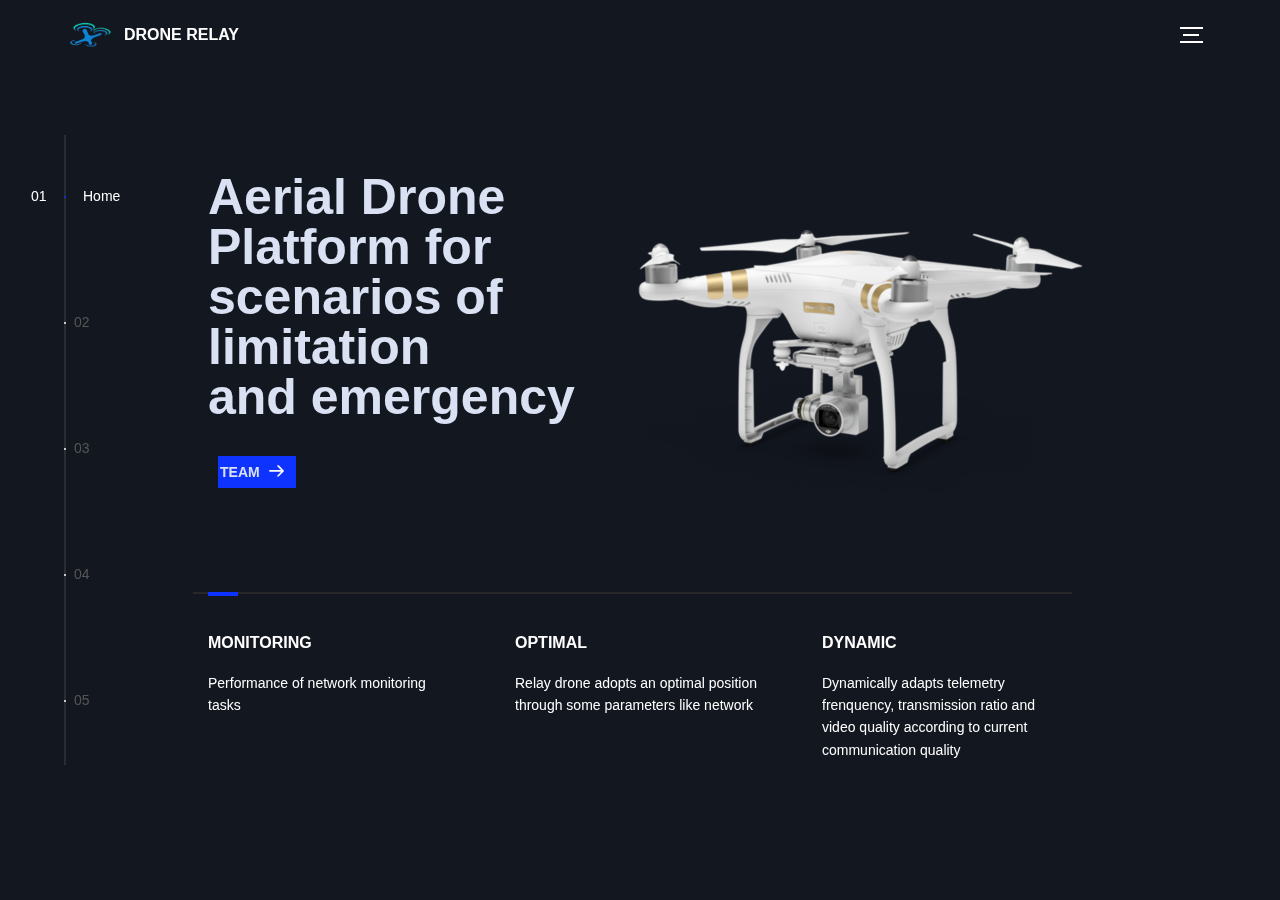
<file: drone-relay-website/index.html>
<!DOCTYPE html>
<html lang="en">

<head>
  <title>Drone Relay</title>
  <meta charset="utf-8">
  <meta name="viewport" content="width=device-width, initial-scale=1">
  <meta http-equiv="X-UA-Compatible" content="IE=edge">
  <link rel="stylesheet" href="assets/css/main.css">
  <link rel="stylesheet" href="assets/css/modal.css">
  <link rel="stylesheet" href="assets/css/card.css">
  <link rel="stylesheet" type="text/css" href="assets/fonts/font-awesome-4.7.0/css/font-awesome.min.css">
  <link rel="stylesheet" type="text/css" href="assets/css/animate.css">
  <link rel="stylesheet" type="text/css" href="assets/css/select2.min.css">
  <link rel="stylesheet" type="text/css" href="assets/css/perfect-scrollbar.css">
  <link rel="stylesheet" type="text/css" href="assets/css/util.css">
  <link rel="stylesheet" type="text/css" href="assets/css/table.css">
</head>

<body>
  <!-- notification for small viewports and landscape oriented smartphones -->
  <div class="device-notification">
    <a class="device-notification--logo" href="#0">
      <img src="assets/img/logo.png" class="logo">
      <p>Drone Relay</p>
    </a>
    <p class="device-notification--message">We enhanced the connections between drones for a better user experience, for
      a more confortable look at our site, open it in a device with a larger screen</p>
  </div>

  <div class="perspective effect-rotate-left">
    <div class="container">
      <div class="outer-nav--return"></div>
      <div id="viewport" class="l-viewport">
        <div class="l-wrapper">
          <header class="header">
            <a class="header--logo" href="#0">
              <img src="assets/img/logo2.png" class="logo" alt="Drone Relay">
              <p>Drone Relay</p>
            </a>
            <a class="header--cta cta" target="_blank"
              href="https://github.com/Deadbeastrs/Projeto_PEI_Fleetman">Github</a>
            <div class="header--nav-toggle">
              <span></span>
            </div>
          </header>
          <nav class="l-side-nav">
            <ul class="side-nav">
              <li class="is-active"><span>Home</span></li>
              <li><span>Project Plan</span></li>
              <li><span>Weekly work</span></li>
              <li><span>Deliverables</span></li>
              <li><span>Team</span></li>
            </ul>
          </nav>
          <ul class="l-main-content main-content">
            <li class="l-section section section--is-active">
              <div class="intro">
                <div class="intro--banner">
                  <h1 style="font-size: 50px;">Aerial Drone<br>Platform for<br>scenarios of <br>limitation<br>and
                    emergency</h1>
                  <button class="cta">Team
                    <svg version="1.1" id="Layer_1" xmlns="http://www.w3.org/2000/svg"
                      xmlns:xlink="http://www.w3.org/1999/xlink" x="0px" y="0px" viewBox="0 0 150 118"
                      style="enable-background:new 0 0 150 118;" xml:space="preserve">
                      <g transform="translate(0.000000,118.000000) scale(0.100000,-0.100000)">
                        <path
                          d="M870,1167c-34-17-55-57-46-90c3-15,81-100,194-211l187-185l-565-1c-431,0-571-3-590-13c-55-28-64-94-18-137c21-20,33-20,597-20h575l-192-193C800,103,794,94,849,39c20-20,39-29,61-29c28,0,63,30,298,262c147,144,272,271,279,282c30,51,23,60-219,304C947,1180,926,1196,870,1167z" />
                      </g>
                    </svg>
                    <span class="btn-background"></span>
                  </button>
                  <img style="margin-bottom:100px;" src="assets/img/drone.png" alt="Welcome">
                </div>
                <div class="intro--options">
                  <a href="#0" style="color:white;">
                    <h3>Monitoring</h3>
                    <p>Performance of network monitoring tasks</p>
                  </a>
                  <a href="#0" style="color:white;">
                    <h3>Optimal</h3>
                    <p>Relay drone adopts an optimal position through some parameters like network</p>
                  </a>
                  <a href="#0" style="color:white;">
                    <h3>Dynamic</h3>
                    <p>Dynamically adapts telemetry frenquency, transmission ratio and video quality according to
                      current communication quality</p>
                  </a>
                </div>
              </div>
            </li>
            <li class="l-section section">
              <div class="work">
                <h2>Project Plan</h2>
                <div class="work--lockup">
                  <ul class="slider">
                    <li class="slider--item slider--item-left">
                      <a href="#plan01">
                        <div class="slider--item-image">
                          <img src="assets/img/search_tree.png">
                        </div>
                        <p class="slider--item-title">Previous Code Analysis</p>
                        <p class="slider--item-description">Analyses on previous project implementation</p>
                      </a>
                    </li>
                    <li class="slider--item slider--item-center">
                      <a href="#plan06">
                        <div class="slider--item-image">
                          <img src="assets/img/network.png">
                        </div>
                        <p class="slider--item-title">Network Sensor</p>
                        <p class="slider--item-description">Development of a network monitoring sensor</p>
                      </a>
                    </li>
                    <li class="slider--item slider--item-right">
                      <a href="#plan02">
                        <div class="slider--item-image">
                          <img src="assets/img/relay4.png">
                        </div>
                        <p class="slider--item-title">Drone Relay Algorithm</p>
                        <p class="slider--item-description">Develop a algorithm that places relay drones in an optimal
                          position</p>
                      </a>
                    </li>
                    <li class="slider--item slider--item">
                      <a href="#plan03">
                        <div class="slider--item-image">
                          <img src="assets/img/camera.jpg" alt="Alex Nowak">
                        </div>
                        <p class="slider--item-title">Camera Integration</p>
                        <p class="slider--item-description">Integration in the drone and the dashbord of video</p>
                      </a>
                    </li>
                    <li class="slider--item slider--item">
                      <a href="#plan04">
                        <div class="slider--item-image">
                          <img src="assets/img/dashboard.png">
                        </div>
                        <p class="slider--item-title">Dashboard Implementation</p>
                        <p class="slider--item-description">Web interface for drone control, mission planning and
                          displaying live camera feed.
                        </p>
                      </a>
                    </li>
                    <li class="slider--item slider--item">
                      <a href="#plan05">
                        <div class="slider--item-image">
                          <img src="assets/img/drone_in_hand.jpg">
                        </div>
                        <p class="slider--item-title">Automatic adjustment of <br>video parameters</p>
                        <p class="slider--item-description">Automatic adjutsment of video parameters such as video
                          quality
                        </p>
                      </a>
                    </li>
                    <li class="slider--item slider--item">
                      <a href="#plan07">
                        <div class="slider--item-image">
                          <img src="assets/img/transfer.png">
                        </div>
                        <p class="slider--item-title">Automatic adjustment of <br>telemetry sending ratio</p>
                        <p class="slider--item-description">Automatic adjutment of telemetry sending ratio
                        </p>
                      </a>
                    </li>
                    <li class="slider--item slider--item">
                      <a href="#plan08">
                        <div class="slider--item-image">
                          <img src="assets/img/doc.jpg">
                        </div>
                        <p class="slider--item-title">Documentation</p>
                        <p class="slider--item-description">Documentation of the work that has been done
                        </p>
                      </a>
                    </li>
                  </ul>
                  <div class="slider--prev">
                    <svg version="1.1" id="Layer_1" xmlns="http://www.w3.org/2000/svg"
                      xmlns:xlink="http://www.w3.org/1999/xlink" x="0px" y="0px" viewBox="0 0 150 118"
                      style="enable-background:new 0 0 150 118;" xml:space="preserve">
                      <g transform="translate(0.000000,118.000000) scale(0.100000,-0.100000)">
                        <path d="M561,1169C525,1155,10,640,3,612c-3-13,1-36,8-52c8-15,134-145,281-289C527,41,562,10,590,10c22,0,41,9,61,29
                    c55,55,49,64-163,278L296,510h575c564,0,576,0,597,20c46,43,37,109-18,137c-19,10-159,13-590,13l-565,1l182,180
                    c101,99,187,188,193,199c16,30,12,57-12,84C631,1174,595,1183,561,1169z" />
                      </g>
                    </svg>
                  </div>
                  <div class="slider--next">
                    <svg version="1.1" id="Layer_1" xmlns="http://www.w3.org/2000/svg"
                      xmlns:xlink="http://www.w3.org/1999/xlink" x="0px" y="0px" viewBox="0 0 150 118"
                      style="enable-background:new 0 0 150 118;" xml:space="preserve">
                      <g transform="translate(0.000000,118.000000) scale(0.100000,-0.100000)">
                        <path
                          d="M870,1167c-34-17-55-57-46-90c3-15,81-100,194-211l187-185l-565-1c-431,0-571-3-590-13c-55-28-64-94-18-137c21-20,33-20,597-20h575l-192-193C800,103,794,94,849,39c20-20,39-29,61-29c28,0,63,30,298,262c147,144,272,271,279,282c30,51,23,60-219,304C947,1180,926,1196,870,1167z" />
                      </g>
                    </svg>
                  </div>
                </div>
              </div>
            </li>
            <li class="l-section section">
              <div class="template">
                <h2>Weekly work</h2>
                <div class="wrap-table" style="margin-top:20px">
                  <div class="table">
                    <table>
                      <thead>
                        <tr class="table-head">
                          <th style="text-align: center;">March</th>
                          <th style="text-align: center;">April</th>
                          <th style="text-align: center;">May</th>
                          <th style="text-align: center;">June</th>
                        </tr>
                      </thead>
                      <tbody>
                        <tr class="tr-divide-4">
                          <td style="border-right: 1px solid;">
                            <div class="week_button"><a>W1</a>
                              <div class="title">March, Week 1</div>
                              <div class="information">
                                None
                              </div>
                            </div>
                            <div class="week_button active"><a>W2</a>
                              <div class="title">March, Week 2</div>
                              <div class="information">
                                <ul>
                                  <li>Meeting with several professors to choose our project.</li>
                                  <li>Choosing the topic of our project “Drone Relay: Aerial Drone Platform with relays for scenarios of limitation and emergency” and the members of the group.</li>
                                  <li>Meeting with professor Susana Sargento, professor Miguel Luís and Margarida Silva to clarify our main objectives.</li>
                                  <li>Obtain the bases of the work previously developed. Beginning of the analysis of the existing code.</li>
                                  <li>Início da análise do código já existente.</li>
                                  <li>Research and planning.</li>
                                  <li>Beginning of the preparation of the milestone presentation 1.</li>
                                  <li>Define the objectives and schedule of our project.</li>
                                </ul>
                              </div>
                            </div>
                            <div class="week_button"><a>W3</a>
                              <div class="title">March, Week 3</div>
                              <div class="information">
                                <ul>
                                  <li>Research and planning.</li>
                                  <li>VOverview of existing architecture.</li>
                                  <li>Completion of the milestone presentation 1.</li>
                                  <li>Presentation in the PEI class, Milestone 1 - 24/03/2021.</li>
                                  <li>More in-depth view of the architecture already made.</li>
                                </ul>
                              </div>
                            </div>
                            <div class="week_button"><a>W4</a>
                              <div class="title">March, Week 4</div>
                              <div class="information">
                                <ul>
                                  <li>Code analysis “fleet-manager”.</li>
                                  <li>Code analysis “dashboard”.</li>
                                  <li>Code analysis “drone-backend”.</li>
                                </ul>
                              </div>
                            </div>
                          </td>
                          <td style="border-right: 1px solid;">
                            <div class="week_button"><a>W1</a>
                              <div class="title">April, Week 1</div>
                              <div class="information">
                                <ul>
                                  <li>Continuing code analysis: Fleet-manager, dashboard and drone-backend.</li>
                                  <li>Requirements analysis and State Of Art.</li>
                                  <li>Production of mockups according to the new features of the dashboard.</li>
                                  <li>Initialization of the development of the relay algorithm, in python.</li>
                                  <li>Construction of a simple simulator for testing functionalities.</li>
                                  <li>Initialization of the development of the network sensor.</li>
                                  <li>Initialization of the documentation writing.</li>
                                  <li>Initialization of the definition and planning of the architecture.</li>
                                </ul>
                              </div>
                            </div>
                            <div class="week_button"><a>W2</a>
                              <div class="title">April, Week 2</div>
                              <div class="information">
                                <ul>
                                  <li>Completion of the architecture.</li>
                                  <li>Presentation in the PEI class, Milestone 2 - 14/04/2021.</li>
                                  <li>Completion of code analysis.</li>
                                  <li>Construction of the structure for the relay.</li>
                                  <li>Investigation of commands and ways to obtain information about the ad hoc network for the sensor.</li>
                                  <li>Observe and understand which of the ad hoc nodes we are connected to (sensor network).</li>
                                  <li>Beginning of the description of the various points developed each week.</li>
                                </ul>
                              </div>
                            </div>
                            <div class="week_button"><a>W3</a>
                              <div class="title">April, Week 3</div>
                              <div class="information">
                                <ul>
                                  <li>Definition of the position for the drone relay in cases of optimal network.</li>
                                  <li>Obtaining several fields of the network: RSSI signal, TX bitrate and RX bitrate.</li>
                                  <li>Documentation of the general structure of the project architecture.</li>
                                  <li>Initialization of the camera integration.</li>
                                </ul>
                              </div>
                            </div>
                            <div class="week_button"><a>W4</a>
                              <div class="title">April, Week 4</div>
                              <div class="information">
                                <ul>
                                  <li>Testing of drones on the field. Learning how to prepare and fly drones manually.</li>
                                  <li>Development of an optimized search (Search Tree), for the relay of drones.</li>
                                  <li>Obtaining latency for the network sensor.</li>
                                  <li>Network sensor documentation.</li>
                                  <li>Research and development of the functionality to change the quality of the amera.</li>
                                </ul>
                              </div>
                            </div>
                          </td>
                          <td style="border-right: 1px solid;">
                            <div class="week_button"><a>W1</a>
                              <div class="title">May, Week 1</div>
                              <div class="information">
                                <ul>
                                  <li>Convert the relay algorithm in python to the final language used, groovy.</li>
                                  <li>Completion of the network sensor, small improvements and ways of passing the data to the relay.</li>
                                  <li>Integrate quality change functionality into the dashboard.</li>
                                  <li>Initialization of the dashboard extension with the new features.</li>
                                  <li>Relay documentation.</li>
                                  <li>Beginning of preparation for milestone 3.</li>
                                </ul>
                              </div>
                            </div>
                            <div class="week_button"><a>W2</a>
                              <div class="title">May, Week 2</div>
                              <div class="information">
                                <ul>
                                  <li>Session with Margarida Silva and Nuno Ferreira to test the drones on the field, in automatic programmed mode.</li>
                                  <li>Continuation of the milestone 3 presentation.</li>
                                  <li>Debugging errors on relay algorithms.</li>
                                  <li>Add video live feature.</li>
                                  <li>Add video live feature.</li>
                                  <li>Initialization of the automatic adjustment of telemetry sending ratio.</li>
                                  <li>Camera documentation.</li>
                                </ul>
                              </div>
                            </div>
                            <div class="week_button"><a>W3</a>
                              <div class="title">May, Week 3</div>
                              <div class="information">
                                <ul>
                                  <li>Production of the video for the milestone 3 presentation.</li>
                                  <li>Integrate network sensor on relay algorithm.</li>
                                  <li>Manual quality video changing on the dashboard.</li>
                                  <li>Trying to adapt quality video changing, manual to automatic.</li>
                                  <li>Analise how to change telemetric sending ratio.</li>
                                  <li>Initialization of the final technical report.</li>
                                </ul>
                              </div>
                            </div>
                            <div class="week_button"><a>W4</a>
                              <div class="title">May, Week 4</div>
                              <div class="information">
                                <ul>
                                  <li>Development of the “predict algorithm” part of the relay. Final adjustment and bugs fix.</li>
                                  <li>Using the endpoints provided, connect sensor information and display it on the dashboard.</li>
                                  <li>Automatic video quality change done.</li>
                                  <li>Testing automatic telemetry sending ratio.</li>
                                  <li>Analise how to change telemetric sending ratio.</li>
                                  <li>Some improvements on the documentation of the modules separately.</li>
                                </ul>
                              </div>
                            </div>
                          </td>
                          <td>
                            <div class="week_button"><a>W1</a>
                              <div class="title">June, Week 1</div>
                              <div class="information">
                                <ul>
                                  <li>Try to set up the drones to be ready for final tests.</li>
                                  <li>Create some charts on the dashboard using data collected by drones.</li>
                                  <li>Fix some bugs and adapt the way of measuring quality on the automatic video quality change. Final version done.</li>
                                  <li>Fix some bugs on the automatic telemetry sending ratio module. Final version done.</li>
                                  <li>Development of the overall structure of the documentation.</li>
                                </ul>
                              </div>
                            </div>
                            <div class="week_button"><a>W2</a>
                              <div class="title">June, Week 2</div>
                              <div class="information">
                                <ul>
                                  <li>Testing in a real environment. </li>
                                  <li>Record  and edit the final video.</li>
                                  <li>Final documentation.</li>
                                  <li>Fix some bugs on the automatic telemetry sending ratio module. Final version done.</li>
                                  <li>Start to prepare for the final presentation.</li>
                                </ul>
                              </div>
                            </div>
                            <div class="week_button"><a>W3</a>
                              <div class="title">June, Week 3</div>
                              <div class="information">
                                <ul>
                                  <li>More tests in real life.</li>
                                  <li>Completion of the presentation.</li>
                                  <li>Final documentation.</li>
                                  <li>Presentation in the PEI class, Milestone 4 - 16/04/2021.</li>
                                </ul>
                              </div>
                            </div>
                            <div class="week_button"><a>W4</a>
                              <div class="title">June, Week 4</div>
                              <div class="information">

                              </div>
                            </div>
                          </td>
                        </tr>
                      </tbody>
                    </table>
                  </div>
                </div>
                <div style="margin-top: 50px" id="show_week_work">
                  <h3 class="title">

                  </h3>
                  <div class="information">

                  </div>
                </div>
              </div>
            </li>
            <li class="l-section section">
              <div class="template">
                <h2>Deliverables</h2>
                <div class="wrap-table" style="margin-top:20px">
                  <div class="table">
                    <table>
                      <thead>
                        <tr class="table-head">
                          <th class="first-col">Milestone 1</th>
                          <th>Milestone 2</th>
                          <th>Milestone 3</th>
                          <th>Milestone 4</th>
                        </tr>
                      </thead>
                      <tbody>
                        <tr>
                          <td class="first-col"><a target="_blank" href="assets/files/Project_Calendar.pdf">M1: Project
                            Calendar</a></td>
                          <td><a target="_blank" href="assets/files/Report_DetailedTopics_ProjectCalendar.pdf">M2: Tecnical Report</a></td>
                          <td><a target="_blank" href="assets/files/M3_Relatorio_PEI.pdf">M3: Tecnical Report</a></td>
                          <td class="last-col"><a target="_blank" href="assets/files/Relatório_PEI_2021.pdf">Final Report</a></td>
                        </tr>
                        <tr>
                          <td class="first-col"><a target="_blank" href="assets/files/PEI_slide.pdf">M1: Presentation</a></td>
                          <td><a target="_blank" href="assets/files/PEI_Apresentacao_M2.pdf">M2: Presentation</a></td>
                          <td><a target="_blank" href="assets/files/PEI Apresentacao M3.pdf">M3: Presentation</a></td>
                          <td class="last-col"><a target="_blank" href="assets/files/PEI_Apresentacao_M4.pdf">M4: Presentation</a></td>
                        </tr>
                        <tr>
                          <td class="first-col"><a target="_blank"
                            href="https://github.com/Deadbeastrs/Projeto_PEI_Fleetman/tree/master/drone-relay-website">M1: Website</a>
                        </td>
                          <td></td>
                          <td><a target="_blank" href="https://youtu.be/88N9cXLgTI8">M3: Prototype Video</a></td>
                          <td class="last-col"><a target="_blank" href="https://www.youtube.com/watch?v=H_P-GItmE-I">Promotional Video</a></td>
                        </tr>
                      </tbody>
                    </table>
                  </div>
                </div>
              </div>
            </li>
            <li class="l-section section">
              <div class="template">
                <div class="template--banner">
                  <div class="card-container">
                    <div class="card-profile">
                      <a href="#tiago">
                        <img src="assets/img/tiago.jpeg">
                    </div>
                    </a>
                    <div class="card-profile">
                      <a href="#luis">
                        <img src="assets/img/luis.jpeg">
                      </a>
                    </div>
                    <div class="card-profile">
                      <a href="#gui">
                        <img src="assets/img/gui.jpeg">
                      </a>
                    </div>
                    <div class="card-profile">
                      <a href="#diogo">
                        <img src="assets/img/diogo.jpeg">
                      </a>
                    </div>
                    <div class="card-profile">
                      <a href="#margarida">
                        <img src="assets/img/margarida.jpeg">
                      </a>
                    </div>
                    <div class="card-profile">
                      <a href="#susana">
                        <img src="assets/img/susana.jpeg">
                      </a>
                    </div>
                    <div class="card-profile">
                      <a href="#miguel">
                        <img src="assets/img/miguel.jpeg">
                      </a>
                    </div>
                  </div>
                </div>
              </div>
        </div>
        </li>
        </ul>
      </div>
    </div>
    <div class="modal-container" id="plan01">
      <div class="modal_modern">
        <h1 class="modal__title">Analysis and Planning</h1>
        <p class="modal__text">
          <span>Status: Completed</span><br>
          <span>Time: 5 weeks (March 8- April 15)</span><br>
          <span>Description:</span>
        </p>
        <ul style="margin-left: 80px">
          <li>As this project is being developed on a foundation of a</li>
          <li>mission planning project, an analysis on the work that has</li>
          <li>already been done plays a fundamental role on the project. </li>
          <li>This task allows us to better understand and use the</li>
          <li>technologies needed to develop the other tasks.</li>

        </ul>
        <a href="#" class="modal-close"></a>
      </div>
    </div>

    <div class="modal-container" id="plan02">
      <div class="modal_modern">
        <h1 class="modal__title">Drone Relay Algorithm</h1>
        <p class="modal__text">
          <span>Status: Completed</span><br>
          <span>Time: 8 weeks (March 1 - June 10)</span><br>
          <span>Description:</span>
        </p>
        <ul style="margin-left: 80px">
          <li>This task consists in developing an algorithm that takes into</li>
          <li>account some parameters such as network characteristics and </li>
          <li>places the real drones in an optimal position.</li>
        </ul>
        <a href="#" class="modal-close"></a>
      </div>
    </div>

    <div class="modal-container" id="plan03">
      <div class="modal_modern">
        <h1 class="modal__title">Camera Integration</h1>
        <p class="modal__text">
          <span>Status: Completed</span><br>
          <span>Time: 3 weeks (April 15 - May 7)</span><br>
          <span>Description:</span>
        </p>
        <ul style="margin-left: 80px">
          <li>This task consists in integrating the capture of video footage.</li>
          <li>from a camera placed on the drone to be displayed.</li>
          <li>in multiple devices, using the dashboard.</li>
        </ul>

        <p class="modal__text">
          <span>Future implovements:</span>
        </p>
        <ul style="margin-left: 80px">
          <li>Update ROS version. </li>
          <li>Decode gstreamer on PC with Nvidia grafics.</li>
          <li>Fix Avlib encoder.</li>
        </ul>
        <a href="#" class="modal-close"></a>
      </div>
    </div>

    <div class="modal-container" id="plan04">
      <div class="modal_modern">
        <h1 class="modal__title">Dashboard Implementation</h1>
        <p class="modal__text">
          <span>Status: Finished</span><br>
          <span>Time: 6 weeks (May 1 - June 10)</span><br>
          <span>Description:</span>
        </p>
        <ul style="margin-left: 80px">
          <li>Dashboard for drone control, mission planning and displaying live camera feed.</li>
        </ul>
        <a href="#" class="modal-close"></a>
      </div>
    </div>

    <div class="modal-container" id="plan05">
      <div class="modal_modern">
        <h1 class="modal__title">Automatic adjustment of video parameters</h1>
        <p class="modal__text">
          <span>Status: Finished</span><br>
          <span>Time: 5 weeks (May 5 - June 10)</span><br>
          <span>Description:</span>
        </p>
        <ul style="margin-left: 80px">
          <li>This task consists of transmitting video with
          <li>
          <li>different qualities automatically,
          <li>
          <li>taking into account the quality of the network at the specific time.
          <li>
        </ul>
        <a href="#" class="modal-close"></a>
      </div>
    </div>

    <div class="modal-container" id="plan06">
      <div class="modal_modern">
        <h1 class="modal__title">Network Sensor</h1>
        <p class="modal__text">
          <span>Status: Finished</span><br>
          <span>Time: 5 weeks (April 1 - May 7)</span><br>
          <span>Description:</span>
        </p>
        <ul style="margin-left: 80px">
          <li>The objective of this task is to develop a sensor</li>
          <li>that will run on the drones capable of monitoring the network</li>
          <li>characteristics between the drones, the ground station and forward </li>
          <li>that information to the ground station.</li>
        </ul>
        <p class="modal__text">
          <span>Future Improvements:</span>
        </p>
        <ul style="margin-left: 80px">
          <li>In a future version this module can be improved in some aspects.
            One such improvement is in the way this module calculates the latency between two nodes, as it makes use of pings which inject traffic in the network.
          </li>
        </ul>
        <a href="#" class="modal-close"></a>
      </div>
    </div>

    <div class="modal-container" id="plan07">
      <div class="modal_modern">
        <h1 class="modal__title">Automatic adjustment of video parameters</h1>
        <p class="modal__text">
          <span>Status: Finished</span><br>
          <span>Time: 5 weeks (May 25 - June 10)</span><br>
          <span>Description:</span>
        </p>
        <ul style="margin-left: 80px">
          <li>This task consists of transmitting different
          <li>
          <li>amounts of telemetry data automatically,
          <li>
          <li>taking into account the quality of the network at the specific time.
          <li>
        </ul>
        <a href="#" class="modal-close"></a>
      </div>
    </div>

    <div class="modal-container" id="plan08">
      <div class="modal_modern">
        <h1 class="modal__title">Documentation</h1>
        <p class="modal__text">
          <span>Status: Finished</span><br>
          <span>Time: 10 weeks (April 1 - June 10)</span><br>
          <span>Description:</span>
        </p>
        <ul style="margin-left: 80px">
          <li>This task will be done throughout almost the entire project as the</li>
          <li>documentation is an essential tool used to communicate the work done and how the</li>
          <li>project works with the entities involved in the project.</li>
        </ul>
        <a href="#" class="modal-close"></a>
      </div>
    </div>

    <div class="modal-container" id="tiago">
      <div class="modal_modern">
        <h1 class="modal__title">Tiago Rainho</h1>
        <p class="modal__text">
          <span>Email: tiago.rainho@ua.pt</span><br>
          <span>Tasks:</span>
        </p>
        <ul style="margin-left: 80px">
          <li>-</li>
        </ul>
        <a href="#" class="modal-close"></a>
      </div>
    </div>

    <div class="modal-container" id="luis">
      <div class="modal_modern">
        <h1 class="modal__title">Luis Costa</h1>
        <p class="modal__text">
          <span>Email: joselcosta@ua.pt</span><br>
          <span>Tasks:</span>
        </p>
        <ul style="margin-left: 80px">
          <li>- </li>
        </ul>
        <a href="#" class="modal-close"></a>
      </div>
    </div>

    <div class="modal-container" id="gui">
      <div class="modal_modern">
        <h1 class="modal__title">Guilherme Pereira</h1>
        <p class="modal__text">
          <span>Email: guilherme.pereira@ua.pt</span><br>
          <span>Tasks:</span>
        </p>
        <ul style="margin-left: 80px">
          <li>-</li>
        </ul>
        <a href="#" class="modal-close"></a>
      </div>
    </div>

    <div class="modal-container" id="diogo">
      <div class="modal_modern">
        <h1 class="modal__title">Diogo Amaral (Coordenador)</h1>
        <p class="modal__text">
          <span>Email: diogomra7@ua.pt</span><br>
          <span>Tasks:</span>
        </p>
        <ul style="margin-left: 80px">
          <li>-</li>
        </ul>
        <a href="#" class="modal-close"></a>
      </div>
    </div>

    <div class="modal-container" id="margarida">
      <div class="modal_modern">
        <h1 class="modal__title">Margarida Silva (Mentor)</h1>
        <p class="modal__text">
          <span>Email: email</span><br>
        </p>
        <a href="#" class="modal-close"></a>
      </div>
    </div>
    <div class="modal-container" id="susana">
      <div class="modal_modern">
        <h1 class="modal__title">Susana Sargento (Mentor)</h1>
        <p class="modal__text">
          <span>Email: email</span><br>
        </p>
        <a href="#" class="modal-close"></a>
      </div>
    </div>
    <div class="modal-container" id="miguel">
      <div class="modal_modern">
        <h1 class="modal__title">Miguel Luis (Mentor)</h1>
        <p class="modal__text">
          <span>Email: email</span><br>
        </p>
        <a href="#" class="modal-close"></a>
      </div>
    </div>

  </div>
  <ul class="outer-nav">
    <li class="is-active">Home</li>
    <li>Project Plan</li>
    <li>Weekly work</li>
    <li>Deliverables</li>
    <li>Team</li>
  </ul>
  </div>

  <script src="https://ajax.googleapis.com/ajax/libs/jquery/2.2.4/jquery.min.js"></script>
  <script>window.jQuery || document.write('<script src="assets/js/vendor/jquery-2.2.4.min.js"><\/script>')</script>
  <script src="assets/js/functions-min.js"></script>
  <script src="assets/js/jquery-3.2.1.min.js"></script>
  <script src="assets/bootstrap/js/popper.js"></script>
  <script src="assets/bootstrap/js/bootstrap.min.js"></script>
  <script src="assets/js/select2.min.js"></script>
  <script src="assets/js/table.js"></script>
  <script src="assets/js/weekly-work.js"></script>
</body>

</html>
</file>
<file: drone-relay-website/assets/css/main.css>
@font-face {
	font-family: 'Montserrat';
	src: url("fonts/Montserrat-Black.eot");
	src: local("☺"), url("fonts/Montserrat-Black.woff") format("woff"), url("fonts/Montserrat-Black.ttf") format("truetype"), url("fonts/Montserrat-Black.svg") format("svg");
	font-weight: 900;
	font-style: normal
}

@font-face {
	font-family: 'Montserrat';
	src: url("fonts/Montserrat-Bold.eot");
	src: local("☺"), url("fonts/Montserrat-Bold.woff") format("woff"), url("fonts/Montserrat-Bold.ttf") format("truetype"), url("fonts/Montserrat-Bold.svg") format("svg");
	font-weight: 700;
	font-style: normal
}

@font-face {
	font-family: 'Montserrat';
	src: url("fonts/Montserrat-Regular.eot");
	src: local("☺"), url("fonts/Montserrat-Regular.woff") format("woff"), url("fonts/Montserrat-Regular.ttf") format("truetype"), url("fonts/Montserrat-Regular.svg") format("svg");
	font-weight: 400;
	font-style: normal
}

@font-face {
	font-family: 'Montserrat';
	src: url("fonts/Montserrat-Light.eot");
	src: local("☺"), url("fonts/Montserrat-Light.woff") format("woff"), url("fonts/Montserrat-Light.ttf") format("truetype"), url("fonts/Montserrat-Light.svg") format("svg");
	font-weight: 300;
	font-style: normal
}


/*! normalize.css v3.0.2 | MIT License | git.io/normalize */

html {
	font-family: sans-serif;
	-ms-text-size-adjust: 100%;
	-webkit-text-size-adjust: 100%
}

body {
	margin: 0
}

article,
aside,
details,
figcaption,
figure,
footer,
header,
hgroup,
main,
menu,
nav,
section,
summary {
	display: block
}

audio,
canvas,
progress,
video {
	display: inline-block;
	vertical-align: baseline
}

audio:not([controls]) {
	display: none;
	height: 0
}

[hidden],
template {
	display: none
}

a {
	background-color: transparent
}

a:active,
a:hover {
	outline: 0
}

abbr[title] {
	border-bottom: 1px dotted
}

b,
strong {
	font-weight: bold
}

dfn {
	font-style: italic
}

h1 {
	font-size: 2em;
	margin: 0.67em 0
}

mark {
	background: #ff0;
	color: #000
}

small {
	font-size: 80%
}

sub,
sup {
	font-size: 75%;
	line-height: 0;
	position: relative;
	vertical-align: baseline
}

sup {
	top: -0.5em
}

sub {
	bottom: -0.25em
}

img {
	border: 0
}

svg:not(:root) {
	overflow: hidden
}

figure {
	margin: 1em 40px
}

hr {
	box-sizing: content-box;
	height: 0
}

pre {
	overflow: auto
}

code,
kbd,
pre,
samp {
	font-family: monospace, monospace;
	font-size: 1em
}

button,
input,
optgroup,
select,
textarea {
	color: inherit;
	font: inherit;
	margin: 0
}

button {
	overflow: visible
}

button,
select {
	text-transform: none
}

button,
html input[type="button"],
input[type="reset"],
input[type="submit"] {
	-webkit-appearance: button;
	cursor: pointer
}

button[disabled],
html input[disabled] {
	cursor: default
}

button::-moz-focus-inner,
input::-moz-focus-inner {
	border: 0;
	padding: 0
}

input {
	line-height: normal
}

input[type="checkbox"],
input[type="radio"] {
	box-sizing: border-box;
	padding: 0
}

input[type="number"]::-webkit-inner-spin-button,
input[type="number"]::-webkit-outer-spin-button {
	height: auto
}

input[type="search"] {
	-webkit-appearance: textfield;
	box-sizing: content-box
}

input[type="search"]::-webkit-search-cancel-button,
input[type="search"]::-webkit-search-decoration {
	-webkit-appearance: none
}

fieldset {
	border: 1px solid #c0c0c0;
	margin: 0 2px;
	padding: 0.35em 0.625em 0.75em
}

legend {
	border: 0;
	padding: 0
}

textarea {
	overflow: auto
}

optgroup {
	font-weight: bold
}

table {
	border-collapse: collapse;
	border-spacing: 0
}

td,
th {
	padding: 0
}

::-moz-selection {
	background: #FFF498
}

::selection {
	background: #FFF498
}

::-moz-selection {
	background: #FFF498
}

img::-moz-selection {
	background: transparent
}

img::selection {
	background: transparent
}

img::-moz-selection {
	background: transparent
}

body {
	-webkit-tap-highlight-color: #FFF498
}

body {
	background-color: #0c0c0c;
	font-size: 14px;
	line-height: 1.6;
	font-family: "Montserrat", sans-serif;
	color: #fff;
	-webkit-font-smoothing: antialiased;
	-webkit-text-size-adjust: 100%
}

.l-viewport {
	position: relative;
	width: 100%;
	height: 100vh;
	box-shadow: 0 0 45px 5px rgba(0, 0, 0, 0.85);
	overflow: hidden
}

.l-wrapper {
	position: relative;
	width: 1440px;
	max-width: 90%;
	height: 100%;
	margin: 0 auto
}

.l-side-nav {
	position: absolute;
	left: 0;
	display: -webkit-box;
	display: -webkit-flex;
	display: -ms-flexbox;
	display: flex;
	height: 100%;
	-webkit-box-align: center;
	-webkit-align-items: center;
	-ms-flex-align: center;
	align-items: center
}

.l-side-nav::before {
	content: "";
	position: absolute;
	top: 50%;
	left: 0;
	-webkit-transform: translateY(-50%);
	transform: translateY(-50%);
	width: 2px;
	height: 70%;
	max-height: 750px;
	background-color: #555;
	opacity: .35;
	z-index: 10
}

@media (max-width: 1180px) {
	.l-side-nav {
		display: none
	}
}

.l-main-content {
	position: relative;
	width: 100%;
	height: 100%;
	margin: 0;
	padding: 0;
	list-style: none
}

.l-section {
	position: absolute;
	width: 100%;
	height: 100%
}

.device-notification {
	display: none;
	position: fixed;
	top: 0;
	left: 0;
	width: 100%;
	height: 100%;
	-webkit-box-orient: vertical;
	-webkit-box-direction: normal;
	-webkit-flex-direction: column;
	-ms-flex-direction: column;
	flex-direction: column;
	-webkit-box-align: center;
	-webkit-align-items: center;
	-ms-flex-align: center;
	-ms-grid-row-align: center;
	align-items: center;
	-webkit-box-pack: center;
	-webkit-justify-content: center;
	-ms-flex-pack: center;
	justify-content: center;
	background-color: #0c0c0c;
	z-index: 12
}

.logo {
	width: 50px;
}

.device-notification--logo {
	display: -webkit-box;
	display: -webkit-flex;
	display: -ms-flexbox;
	display: flex;
	-webkit-box-align: center;
	-webkit-align-items: center;
	-ms-flex-align: center;
	align-items: center;
	text-decoration: none;
	color: #fff
}

.device-notification--logo p {
	margin: 0 0 0 10px;
	font-size: 16px;
	font-weight: 700;
	text-transform: uppercase
}

.device-notification--message {
	width: 70%;
	margin: 30px 0 0 0;
	font-weight: 700;
	text-align: center
}

@media (max-width: 767px) and (min-width: 601px) and (max-height: 680px) {
	.device-notification {
		display: -webkit-box;
		display: -webkit-flex;
		display: -ms-flexbox;
		display: flex
	}
}

@media (max-width: 600px) and (min-width: 480px) and (max-height: 580px) {
	.device-notification {
		display: -webkit-box;
		display: -webkit-flex;
		display: -ms-flexbox;
		display: flex
	}
}

@media (max-width: 736px) and (min-width: 360px) and (orientation: landscape) {
	.device-notification {
		display: -webkit-box;
		display: -webkit-flex;
		display: -ms-flexbox;
		display: flex
	}
}

@media(max-width: 359px) {
	.device-notification {
		display: -webkit-box;
		display: -webkit-flex;
		display: -ms-flexbox;
		display: flex
	}
}

.section {
	opacity: 0;
	visibility: hidden;
	-webkit-transition: opacity .4s ease-in-out, visibility 0s .4s;
	transition: opacity .4s ease-in-out, visibility 0s .4s
}

.section--is-active {
	opacity: 1;
	visibility: visible;
	z-index: 1;
	-webkit-transition: opacity .4s ease-in-out .4s;
	transition: opacity .4s ease-in-out .4s
}

.section--next {
	-webkit-transform: translateY(-45px);
	transform: translateY(-45px);
	-webkit-transition: -webkit-transform .4s ease-in-out;
	transition: -webkit-transform .4s ease-in-out;
	transition: transform .4s ease-in-out;
	transition: transform .4s ease-in-out, -webkit-transform .4s ease-in-out
}

.section--prev {
	-webkit-transform: translateY(45px);
	transform: translateY(45px);
	-webkit-transition: -webkit-transform .4s ease-in-out;
	transition: -webkit-transform .4s ease-in-out;
	transition: transform .4s ease-in-out;
	transition: transform .4s ease-in-out, -webkit-transform .4s ease-in-out
}

.header {
	position: absolute;
	top: 0;
	left: 0;
	display: -webkit-box;
	display: -webkit-flex;
	display: -ms-flexbox;
	display: flex;
	width: 100%;
	height: 70px;
	-webkit-box-align: center;
	-webkit-align-items: center;
	-ms-flex-align: center;
	align-items: center;
	-webkit-box-pack: justify;
	-webkit-justify-content: space-between;
	-ms-flex-pack: justify;
	justify-content: space-between;
	z-index: 10
}

.header--logo {
	display: -webkit-box;
	display: -webkit-flex;
	display: -ms-flexbox;
	display: flex;
	-webkit-box-align: center;
	-webkit-align-items: center;
	-ms-flex-align: center;
	align-items: center;
	text-decoration: none;
	color: #fff
}

.header--logo p {
	margin: 0 0 0 10px;
	font-size: 16px;
	font-weight: 700;
	text-transform: uppercase
}

.header--nav-toggle {
	display: -webkit-box;
	display: -webkit-flex;
	display: -ms-flexbox;
	display: flex;
	width: 50px;
	height: 50px;
	-webkit-box-orient: vertical;
	-webkit-box-direction: normal;
	-webkit-flex-direction: column;
	-ms-flex-direction: column;
	flex-direction: column;
	-webkit-box-align: center;
	-webkit-align-items: center;
	-ms-flex-align: center;
	align-items: center;
	-webkit-box-pack: center;
	-webkit-justify-content: center;
	-ms-flex-pack: center;
	justify-content: center;
	cursor: pointer
}

.header--nav-toggle span,
.header--nav-toggle::before,
.header--nav-toggle::after {
	content: "";
	position: relative;
	width: 16px;
	height: 2px;
	background-color: #fff
}

.header--nav-toggle::before {
	bottom: 5px;
	width: 23px
}

.header--nav-toggle::after {
	top: 5px;
	width: 23px
}

.header--cta {
	position: absolute;
	top: 50%;
	left: 50%;
	-webkit-transform: translate(-50%, -50%);
	transform: translate(-50%, -50%);
	padding: 0 20px;
	line-height: 30px;
	text-decoration: none;
	color: #fff;
	font-weight: 700;
	text-transform: uppercase;
	background-color: #0f33ff;
	border: none;
	opacity: 0;
	visibility: hidden;
	-webkit-transition: opacity .4s ease-in-out, visibility 0s .4s;
	transition: opacity .4s ease-in-out, visibility 0s .4s
}

.header--cta:focus {
	outline: none
}

.header--cta.is-active {
	opacity: 1;
	visibility: visible;
	-webkit-transition: opacity .4s ease-in-out .4s;
	transition: opacity .4s ease-in-out .4s
}

@media (max-width: 767px) {
	.header--cta {
		display: none
	}
}

.side-nav {
	position: relative;
	display: -webkit-box;
	display: -webkit-flex;
	display: -ms-flexbox;
	display: flex;
	width: 100px;
	height: 70%;
	max-height: 750px;
	-webkit-box-orient: vertical;
	-webkit-box-direction: normal;
	-webkit-flex-direction: column;
	-ms-flex-direction: column;
	flex-direction: column;
	-webkit-justify-content: space-around;
	-ms-flex-pack: distribute;
	justify-content: space-around;
	margin: 0;
	padding: 0;
	list-style-position: inside;
	z-index: 10
}

.side-nav>li {
	position: relative;
	top: -5px;
	color: #fff;
	font-size: 6px;
	cursor: pointer
}

.side-nav>li span {
	position: relative;
	top: 3px;
	left: 10px;
	color: #fff;
	font-size: 14px;
	font-weight: 300;
	opacity: 0;
	visibility: hidden
}

.side-nav>li::before {
	position: absolute;
	top: 3px;
	left: 10px;
	color: #555;
	font-size: 14px;
	font-weight: 300
}

.side-nav li:nth-child(1)::before {
	content: "01"
}

.side-nav li:nth-child(2)::before {
	content: "02"
}

.side-nav li:nth-child(3)::before {
	content: "03"
}

.side-nav li:nth-child(4)::before {
	content: "04"
}

.side-nav li:nth-child(5)::before {
	content: "05"
}

.side-nav li.is-active {
	color: #0f33ff;
	-webkit-transition: color .4s ease-in-out;
	transition: color .4s ease-in-out;
}

.side-nav li.is-active span {
	opacity: 1;
	visibility: visible;
	-webkit-transition: opacity .4s ease-in-out;
	transition: opacity .4s ease-in-out
}

.side-nav li.is-active::before {
	left: -33px;
	color: #fff
}

.intro {
	position: relative;
	display: -webkit-box;
	display: -webkit-flex;
	display: -ms-flexbox;
	display: flex;
	width: 900px;
	max-width: 75%;
	height: 100%;
	-webkit-box-orient: vertical;
	-webkit-box-direction: normal;
	-webkit-flex-direction: column;
	-ms-flex-direction: column;
	flex-direction: column;
	-webkit-box-pack: center;
	-webkit-justify-content: center;
	-ms-flex-pack: center;
	justify-content: center;
	margin: 0 auto
}

@media (max-width: 1180px) {
	.intro {
		max-width: 100%
	}
}

.intro--banner {
	position: relative;
	height: 475px
}

.intro--banner::before {
	content: "";
	position: absolute;
	bottom: 20px;
	left: -15px;
	right: 0;
	height: 2px;
	background-color: #282828
}

.intro--banner::after {
	content: "";
	position: absolute;
	bottom: 18px;
	left: 0;
	width: 30px;
	height: 4px;
	background-color: #0f33ff
}

.intro--banner h1 {
	position: relative;
	font-size: 68px;
	font-weight: 900;
	line-height: 1;
	z-index: 1
}

.intro--banner button {
	position: relative;
	padding: 5px 17px 5px 12px;
	font-weight: 700;
	text-transform: uppercase;
	background-color: transparent;
	border: none
}

.intro--banner button .btn-background {
	position: absolute;
	top: 0;
	left: 10px;
	right: 0;
	height: 100%;
	background-color: #0f33ff;
	z-index: -1;
	-webkit-transition: left .2s ease-in-out;
	transition: left .2s ease-in-out
}

.intro--banner button:hover .btn-background {
	left: 0
}

.intro--banner button:focus {
	outline: none
}

.intro--banner button svg {
	position: relative;
	left: 5px;
	width: 15px;
	fill: #fff
}

.intro--banner img {
	position: absolute;
	bottom: 21px;
	right: -12px
}

.intro--options {
	display: -webkit-box;
	display: -webkit-flex;
	display: -ms-flexbox;
	display: flex;
	-webkit-box-pack: justify;
	-webkit-justify-content: space-between;
	-ms-flex-pack: justify;
	justify-content: space-between;
	margin: 0;
	padding: 0;
	list-style: none
}

.intro--options>a {
	max-width: 250px;
	text-decoration: none;
	color: #282828;
	-webkit-transition: color .2s ease-in-out;
	transition: color .2s ease-in-out
}

.intro--options>a:hover {
	color: #fff
}

.intro--options h3 {
	font-size: 16px;
	text-transform: uppercase
}

.intro--options p {
	margin-bottom: 0
}

@media (max-width: 900px) {
	.intro--banner {
		height: 380px
	}
	.intro--banner h1 {
		font-size: 55px
	}
	.intro--banner img {
		width: 430px
	}
	.intro--options>a {
		margin-right: 30px
	}
	.intro--options>a:last-child {
		margin-right: 0
	}
}

@media (max-width: 767px) {
	.intro--banner {
		height: 305px
	}
	.intro--banner h1 {
		font-size: 44px
	}
	.intro--banner img {
		width: 330px
	}
	.intro--options {
		display: block
	}
	.intro--options>a {
		display: block;
		max-width: 100%;
		margin: 0 0 30px 0
	}
	.intro--options>a:last-child {
		margin-bottom: 0
	}
}

@media (max-width: 600px) {
	.intro--banner {
		height: 360px
	}
	.intro--banner h1 {
		font-size: 55px
	}
	.intro--banner img {
		display: none
	}
}

@media (max-width: 600px) and (max-height: 750px) {
	.intro--banner {
		height: auto
	}
	.intro--banner::before,
	.intro--banner::after {
		display: none
	}
	.intro--banner h1 {
		margin-top: 0
	}
	.intro--options {
		display: none
	}
}

.work {
	position: relative;
	display: -webkit-box;
	display: -webkit-flex;
	display: -ms-flexbox;
	display: flex;
	width: 960px;
	max-width: 80%;
	height: 100%;
	-webkit-box-orient: vertical;
	-webkit-box-direction: normal;
	-webkit-flex-direction: column;
	-ms-flex-direction: column;
	flex-direction: column;
	-webkit-box-pack: center;
	-webkit-justify-content: center;
	-ms-flex-pack: center;
	justify-content: center;
	margin: 0 auto
}

@media (max-width: 1180px) {
	.work {
		max-width: 100%
	}
}

.work h2 {
	margin: 0 0 20px 0;
	font-size: 30px;
	text-align: center
}

.work--lockup {
	position: relative
}

.work--lockup .slider {
	position: relative;
	display: -webkit-box;
	display: -webkit-flex;
	display: -ms-flexbox;
	display: flex;
	width: 80%;
	margin: 0 auto;
	padding: 0;
	list-style: none
}

.work--lockup .slider--item {
	position: absolute;
	display: none;
	text-align: center
}

.work--lockup .slider--item a {
	text-decoration: none;
	color: #858585
}

.work--lockup .slider--item-title {
	margin-top: 10px;
	font-size: 12px;
	font-weight: 700;
	text-transform: uppercase
}

.work--lockup .slider--item-description {
	display: none;
	max-width: 250px;
	margin: 0 auto
}

.work--lockup .slider--item-image {
	width: 150px;
	height: 150px;
	margin: 0 auto;
	border-radius: 50%;
	overflow: hidden
}

.work--lockup .slider--item-image img {
	width: 100%
}

.work--lockup .slider--item-left {
	top: 50%;
	left: 0;
	-webkit-transform: translateY(-50%);
	transform: translateY(-50%);
	display: block
}

.work--lockup .slider--item-right {
	top: 50%;
	right: 0;
	-webkit-transform: translateY(-50%);
	transform: translateY(-50%);
	display: block
}

.work--lockup .slider--item-center {
	position: relative;
	top: 30px;
	left: 50%;
	-webkit-transform: translateX(-50%);
	transform: translateX(-50%);
	display: block
}

.work--lockup .slider--item-center a {
	color: #fff
}

.work--lockup .slider--item-center .slider--item-title {
	margin-top: 25px;
	font-size: 16px
}

.work--lockup .slider--item-center .slider--item-description {
	display: block
}

.work--lockup .slider--item-center .slider--item-image {
	width: 300px;
	height: 300px
}

.work--lockup .slider--next,
.work--lockup .slider--prev {
	position: absolute;
	top: 160px;
	display: -webkit-box;
	display: -webkit-flex;
	display: -ms-flexbox;
	display: flex;
	width: 50px;
	height: 50px;
	-webkit-box-align: center;
	-webkit-align-items: center;
	-ms-flex-align: center;
	align-items: center;
	-webkit-box-pack: center;
	-webkit-justify-content: center;
	-ms-flex-pack: center;
	justify-content: center;
	background-color: #282828;
	border-radius: 50%;
	cursor: pointer
}

.work--lockup .slider--next svg,
.work--lockup .slider--prev svg {
	width: 20px;
	fill: #fff
}

.work--lockup .slider--next {
	right: 0
}

.work--lockup .slider--prev {
	left: 0
}

@media (max-width: 900px) {
	.work--lockup .slider--item-image {
		width: 120px;
		height: 120px
	}
	.work--lockup .slider--item-center .slider--item-image {
		width: 240px;
		height: 240px
	}
	.work--lockup .slider--next,
	.work--lockup .slider--prev {
		top: 130px
	}
}

@media (max-width: 767px) {
	.work--lockup .slider {
		width: 75%
	}
	.work--lockup .slider--item-image {
		width: 90px;
		height: 90px
	}
	.work--lockup .slider--item-center .slider--item-image {
		width: 190px;
		height: 190px
	}
	.work--lockup .slider--next,
	.work--lockup .slider--prev {
		top: 105px
	}
}

@media (max-width: 600px) {
	.work--lockup .slider {
		width: auto
	}
	.work--lockup .slider--item-left,
	.work--lockup .slider--item-right {
		display: none
	}
}

.about {
	position: relative;
	display: -webkit-box;
	display: -webkit-flex;
	display: -ms-flexbox;
	display: flex;
	width: 900px;
	max-width: 75%;
	height: 100%;
	-webkit-box-orient: vertical;
	-webkit-box-direction: normal;
	-webkit-flex-direction: column;
	-ms-flex-direction: column;
	flex-direction: column;
	-webkit-box-pack: center;
	-webkit-justify-content: center;
	-ms-flex-pack: center;
	justify-content: center;
	margin: 0 auto
}

@media (max-width: 1180px) {
	.about {
		max-width: 100%
	}
}

.about--banner {
	position: relative;
	height: 475px
}

.about--banner::before {
	content: "";
	position: absolute;
	top: 20px;
	left: 200px;
	-webkit-transform: rotate(-25deg);
	transform: rotate(-25deg);
	border: 5px solid #0f33ff;
	border-right-color: transparent;
	border-bottom-color: transparent
}

.about--banner::after {
	content: "";
	position: absolute;
	top: 75px;
	left: 400px;
	-webkit-transform: rotate(45deg);
	transform: rotate(45deg);
	width: 10px;
	height: 10px;
	background-color: #0f33ff
}

.about--banner h2 {
	position: relative;
	margin-top: 35px;
	font-size: 68px;
	font-weight: 900;
	line-height: 1;
	z-index: 1
}

.about--banner h2::before {
	content: "";
	position: absolute;
	top: 60px;
	left: 268px;
	width: 30px;
	height: 30px;
	background-color: #0f33ff;
	border-radius: 50%
}

.about--banner h2::after {
	content: "";
	position: absolute;
	top: 255px;
	left: 255px;
	width: 10px;
	height: 10px;
	background-color: #0f33ff
}

.about--banner a {
	padding: 5px 17px 5px 0;
	text-decoration: none;
	color: #fff;
	font-weight: 700;
	text-transform: uppercase;
	background-color: transparent
}

.about--banner a:hover svg {
	left: 10px
}

.about--banner a svg {
	position: relative;
	left: 5px;
	width: 15px;
	fill: #fff;
	-webkit-transition: left .2s ease-in-out;
	transition: left .2s ease-in-out
}

.about--banner img {
	position: absolute;
	bottom: -90px;
	right: -12px
}

.about--options {
	display: -webkit-box;
	display: -webkit-flex;
	display: -ms-flexbox;
	display: flex;
	max-width: 600px;
	-webkit-box-pack: justify;
	-webkit-justify-content: space-between;
	-ms-flex-pack: justify;
	justify-content: space-between;
	margin: 0;
	padding: 0;
	list-style: none
}

.about--options>a {
	position: relative;
	width: 125px;
	height: 75px;
	text-decoration: none;
	color: #fff;
	border: 5px solid #0f33ff;
	background-position: center;
	background-size: cover;
	background-repeat: no-repeat
}

.about--options>a:nth-child(1) {
	background-image: url("../img/about-winners.jpg")
}

.about--options>a:nth-child(2) {
	background-image: url("../img/about-philosophy.jpg")
}

.about--options>a:nth-child(3) {
	background-image: url("../img/about-history.jpg")
}

.about--options>a:nth-child(4) {
	background-image: url("../img/about-winners.jpg")
}

.about--options>a:hover h3 {
	bottom: -50px
}

.about--options h3 {
	position: absolute;
	bottom: -38px;
	left: 10px;
	font-size: 16px;
	text-transform: uppercase;
	-webkit-transition: bottom .2s ease-in-out, left .2s ease-in-out;
	transition: bottom .2s ease-in-out, left .2s ease-in-out
}

@media (max-width: 767px) {
	.about--banner {
		height: 305px
	}
	.about--banner::before {
		top: 0;
		left: 125px
	}
	.about--banner::after {
		top: 35px;
		left: 260px
	}
	.about--banner h2 {
		margin-top: 10px;
		font-size: 44px
	}
	.about--banner h2::before {
		top: 28px;
		left: 168px
	}
	.about--banner h2::after {
		top: 163px;
		left: 163px
	}
	.about--banner img {
		width: 315px
	}
}

@media (max-width: 600px) {
	.about--banner {
		height: auto
	}
	.about--banner::before {
		left: 155px
	}
	.about--banner::after {
		left: 310px
	}
	.about--banner h2 {
		margin-top: 0;
		font-size: 55px
	}
	.about--banner h2::before {
		top: 43px;
		left: 214px
	}
	.about--banner h2::after {
		top: 205px;
		left: 205px
	}
	.about--banner img {
		display: none
	}
	.about--options {
		display: none
	}
}

.contact {
	position: fixed;
	top: 0;
	left: 0;
	width: 100%;
	height: 100%;
	background-image: url("../img/contact-visual.png");
	background-position: center;
	background-size: cover;
	background-repeat: no-repeat
}

.contact--lockup {
	position: relative;
	display: -webkit-box;
	display: -webkit-flex;
	display: -ms-flexbox;
	display: flex;
	width: 900px;
	max-width: 75%;
	height: 100%;
	-webkit-box-align: center;
	-webkit-align-items: center;
	-ms-flex-align: center;
	align-items: center;
	-webkit-box-pack: end;
	-webkit-justify-content: flex-end;
	-ms-flex-pack: end;
	justify-content: flex-end;
	margin: 0 auto
}

@media (max-width: 1180px) {
	.contact--lockup {
		max-width: 90%
	}
}

@media (max-width: 767px) {
	.contact--lockup {
		-webkit-box-pack: center;
		-webkit-justify-content: center;
		-ms-flex-pack: center;
		justify-content: center
	}
}

.contact--lockup .modal {
	padding: 45px 45px;
	text-align: center;
	background-color: #0c0c0c;
	box-shadow: 0 0 30px 0 rgba(0, 0, 0, 0.75)
}

.contact--lockup .modal--information p,
.contact--lockup .modal--information a {
	display: block;
	margin: 14px 0;
	text-decoration: none;
	color: #fff;
	font-weight: 700
}

.contact--lockup .modal--information p {
	margin-top: 0
}

.contact--lockup .modal--options {
	margin: 0;
	padding: 0;
	list-style: none
}

.contact--lockup .modal--options>li {
	width: 130px;
	margin: 0 auto 25px auto
}

.contact--lockup .modal--options li:nth-child(1) {
	background-color: #1769ff
}

.contact--lockup .modal--options li:nth-child(2) {
	background-color: #ea4c89
}

.contact--lockup .modal--options li:nth-child(3) {
	margin-bottom: 0;
	background-color: #0f33ff;
	text-transform: uppercase
}

.contact--lockup .modal--options a {
	display: block;
	width: 100%;
	padding: 8px 0;
	text-decoration: none;
	color: #fff;
	font-weight: 700
}

.hire {
	position: relative;
	display: -webkit-box;
	display: -webkit-flex;
	display: -ms-flexbox;
	display: flex;
	width: 700px;
	max-width: 75%;
	height: 100%;
	-webkit-box-orient: vertical;
	-webkit-box-direction: normal;
	-webkit-flex-direction: column;
	-ms-flex-direction: column;
	flex-direction: column;
	-webkit-box-pack: center;
	-webkit-justify-content: center;
	-ms-flex-pack: center;
	justify-content: center;
	margin: 0 auto
}

@media (max-width: 1180px) {
	.hire {
		max-width: 100%
	}
}

.hire h2 {
	margin: 0 0 20px 0;
	font-size: 30px;
	text-align: center
}

.work-request {
	display: -webkit-box;
	display: -webkit-flex;
	display: -ms-flexbox;
	display: flex;
	width: 100%;
	-webkit-box-orient: vertical;
	-webkit-box-direction: normal;
	-webkit-flex-direction: column;
	-ms-flex-direction: column;
	flex-direction: column;
	-webkit-box-align: center;
	-webkit-align-items: center;
	-ms-flex-align: center;
	align-items: center;
	color: #fff
}

.work-request input[type="submit"] {
	width: 400px;
	max-width: 100%;
	line-height: 50px;
	font-size: 16px;
	font-weight: 700;
	text-transform: uppercase;
	background-color: #0f33ff;
	border: none;
	border-radius: 0
}

.work-request input[type="submit"]:focus {
	outline: none
}

.work-request--options {
	display: -webkit-box;
	display: -webkit-flex;
	display: -ms-flexbox;
	display: flex;
	width: 100%;
	-webkit-box-orient: vertical;
	-webkit-box-direction: normal;
	-webkit-flex-direction: column;
	-ms-flex-direction: column;
	flex-direction: column;
	-webkit-box-align: center;
	-webkit-align-items: center;
	-ms-flex-align: center;
	align-items: center;
	margin: 30px 0
}

.work-request--options .options-a {
	display: -webkit-box;
	display: -webkit-flex;
	display: -ms-flexbox;
	display: flex;
	width: 100%;
	-webkit-box-pack: justify;
	-webkit-justify-content: space-between;
	-ms-flex-pack: justify;
	justify-content: space-between
}

.work-request--options .options-b {
	display: -webkit-box;
	display: -webkit-flex;
	display: -ms-flexbox;
	display: flex;
	width: 72%;
	-webkit-flex-wrap: wrap;
	-ms-flex-wrap: wrap;
	flex-wrap: wrap;
	-webkit-justify-content: space-around;
	-ms-flex-pack: distribute;
	justify-content: space-around
}

.work-request--options label {
	display: block;
	width: 200px;
	margin-bottom: 30px;
	line-height: 50px;
	font-size: 16px;
	font-weight: 700;
	text-align: center;
	border: 2px solid #fff;
	cursor: pointer;
	-webkit-transition: background-color .2s ease-in-out, border-color .2s ease-in-out;
	transition: background-color .2s ease-in-out, border-color .2s ease-in-out
}

.work-request--options label svg {
	position: relative;
	left: -5px;
	width: 0;
	fill: #fff;
	-webkit-transition: width .2s ease-in-out;
	transition: width .2s ease-in-out
}

.work-request--options input[type="checkbox"] {
	display: none
}

.work-request--options input[type="checkbox"]:checked+label {
	background-color: #0f33ff;
	border-color: #0f33ff
}

.work-request--options input[type="checkbox"]:checked+label svg {
	width: 15px
}

.work-request--information {
	display: -webkit-box;
	display: -webkit-flex;
	display: -ms-flexbox;
	display: flex;
	width: 100%;
	-webkit-box-pack: justify;
	-webkit-justify-content: space-between;
	-ms-flex-pack: justify;
	justify-content: space-between;
	margin-bottom: 60px
}

.work-request--information .information-name,
.work-request--information .information-email {
	position: relative;
	width: 45%;
	height: 50px;
	font-size: 30px;
	font-weight: 300
}

.work-request--information input[type="text"],
.work-request--information input[type="email"] {
	width: 100%;
	padding: 0 0 5px 0;
	background-color: transparent;
	border: none;
	border-bottom: 1px solid #fff;
	border-radius: 0
}

.work-request--information input[type="text"]:focus,
.work-request--information input[type="email"]:focus {
	outline: none;
	background-color: #0c0c0c
}

.work-request--information label {
	position: absolute;
	top: 0;
	left: 0;
	pointer-events: none;
	-webkit-transition: top .2s ease-in-out, font-size .2s ease-in-out;
	transition: top .2s ease-in-out, font-size .2s ease-in-out
}

.work-request--information input:focus+label,
.work-request--information input.has-value+label {
	top: -15px;
	font-size: 14px
}

@media (max-width: 767px) {
	.work-request--options {
		-webkit-box-orient: horizontal;
		-webkit-box-direction: normal;
		-webkit-flex-direction: row;
		-ms-flex-direction: row;
		flex-direction: row;
		-webkit-justify-content: space-around;
		-ms-flex-pack: distribute;
		justify-content: space-around
	}
	.work-request--options .options-a,
	.work-request--options .options-b {
		display: block;
		width: auto
	}
}

@media (max-width: 600px) {
	.work-request--options {
		margin: 20px 0
	}
}

@media (max-width: 600px) and (max-width: 415px) {
	.work-request--options {
		-webkit-box-pack: justify;
		-webkit-justify-content: space-between;
		-ms-flex-pack: justify;
		justify-content: space-between
	}
}

@media (max-width: 600px) {
	.work-request--options label {
		width: 150px;
		margin-bottom: 15px;
		font-size: 14px
	}
	.work-request--options input[type="checkbox"]:checked+label svg {
		width: 12px
	}
	.work-request--information {
		margin-bottom: 30px
	}
	.work-request--information .information-name,
	.work-request--information .information-email {
		height: 40px;
		font-size: 24px
	}
}

.perspective {
	position: relative;
	width: 100%;
	height: 100%;
	overflow: hidden
}

.perspective--modalview {
	position: fixed;
	-webkit-perspective: 1500px;
	perspective: 1500px
}

.container {
	position: relative;
	-webkit-transform: translateZ(0) translateX(0) rotateY(0deg);
	transform: translateZ(0) translateX(0) rotateY(0deg);
	min-height: 100%;
	outline: 30px solid #0f33ff;
	-webkit-transition: -webkit-transform .4s;
	transition: -webkit-transform .4s;
	transition: transform .4s;
	transition: transform .4s, -webkit-transform .4s
}

.modalview .container {
	position: absolute;
	width: 100%;
	height: 100%;
	overflow: hidden;
	-webkit-backface-visibility: hidden;
	backface-visibility: hidden
}

.effect-rotate-left .container {
	-webkit-transform-origin: 0% 50%;
	transform-origin: 0% 50%;
	-webkit-transition: -webkit-transform .4s;
	transition: -webkit-transform .4s;
	transition: transform .4s;
	transition: transform .4s, -webkit-transform .4s
}

.effect-rotate-left--animate .container {
	-webkit-transform: translateZ(-1800px) translateX(-50%) rotateY(45deg);
	transform: translateZ(-1800px) translateX(-50%) rotateY(45deg);
	outline: 30px solid #0f33ff
}

.outer-nav {
	position: absolute;
	top: 50%;
	left: 55%;
	-webkit-transform: translateY(-50%);
	transform: translateY(-50%);
	-webkit-transform-style: preserve-3d;
	transform-style: preserve-3d;
	margin: 0;
	padding: 0;
	list-style: none;
	text-align: center;
	visibility: hidden;
	-webkit-transition: visibility 0s .2s;
	transition: visibility 0s .2s
}

.outer-nav.is-vis {
	visibility: visible
}

.outer-nav--return {
	position: absolute;
	top: 0;
	left: 0;
	width: 100%;
	height: 100%;
	display: none;
	cursor: pointer;
	z-index: 11
}

.outer-nav--return.is-vis {
	display: block
}

.outer-nav>li {
	-webkit-transform-style: preserve-3d;
	transform-style: preserve-3d;
	-webkit-transform: translateX(150px) translateZ(-1000px);
	transform: translateX(150px) translateZ(-1000px);
	font-size: 55px;
	font-weight: 900;
	opacity: 0;
	cursor: pointer;
	-webkit-transition: opacity .2s, -webkit-transform .2s;
	transition: opacity .2s, -webkit-transform .2s;
	transition: transform .2s, opacity .2s;
	transition: transform .2s, opacity .2s, -webkit-transform .2s
}

.outer-nav>li.is-vis {
	-webkit-transform: translateX(0) translateZ(0);
	transform: translateX(0) translateZ(0);
	opacity: 1;
	-webkit-transition: opacity .4s, -webkit-transform .4s;
	transition: opacity .4s, -webkit-transform .4s;
	transition: transform .4s, opacity .4s;
	transition: transform .4s, opacity .4s, -webkit-transform .4s
}

.outer-nav>li::before {
	content: "";
	position: relative; /* absolute */
	top: 50%;
	left: 50%;
	-webkit-transform: translate(-50%, -25%);
	transform: translate(-50%, -25%);
	width: 110%;
	height: 5px;
	opacity: 0;
	background-color: #0f33ff;
}

.outer-nav>li.is-active::before {
	opacity: 1
}

@media (max-width: 767px) {
	.outer-nav>li {
		font-size: 44px
	}
}

@media (max-width: 600px) {
	.outer-nav>li {
		font-size: 34px
	}
}

.outer-nav li.is-vis:nth-child(2) {
	-webkit-transition-delay: .04s;
	transition-delay: .04s
}

.outer-nav li.is-vis:nth-child(3) {
	-webkit-transition-delay: .08s;
	transition-delay: .08s
}

.outer-nav li.is-vis:nth-child(4) {
	-webkit-transition-delay: .12s;
	transition-delay: .12s
}

.outer-nav li.is-vis:nth-child(5) {
	-webkit-transition-delay: .16s;
	transition-delay: .16s
}

.template {
	position: relative;
	display: -webkit-box;
	display: -webkit-flex;
	display: -ms-flexbox;
	display: flex;
	width: 900px;
	max-width: 75%;
	height: 100%;
	-webkit-box-orient: vertical;
	-webkit-box-direction: normal;
	-webkit-flex-direction: column;
	-ms-flex-direction: column;
	flex-direction: column;
	-webkit-box-pack: center;
	-webkit-justify-content: center;
	-ms-flex-pack: center;
	justify-content: center;
	margin: 0 auto
}

.template h2 {
	margin: 0 0 20px 0;
	font-size: 30px;
	text-align: center
}

@media (max-width: 1180px) {
	.template {
		max-width: 100%
	}
}

a,
a:link {
  font-family: inherit;
  text-decoration: none;
}

a:focus {
  outline: none;
}

.week_button.active a {
	padding-left: 8px;
	padding-right: 8px;
	/*
	padding-top: -10px;
	padding-bottom: -10px;
	*/
	border-radius: 5px;
	background-color: #d4dadf;
	color:rgba(0, 0, 0, 0.75)
}

.information {
	height: 200px;
}

.information li {
	margin-bottom: 8px;
}
</file>
<file: drone-relay-website/assets/css/modal.css>
/*
    ================================
        Best Viewed In Full Page
    ================================
*/

/* Because I'm using the fixed position for modals, if the screen height is small then you would not be able to see a full modal that's why it's recommended that you see this pen in full-page and not on editor view. */

/* defaults */


html {
  font-size: 62.5%;
}

body {
  --light: hsl(220, 50%, 90%);
  --primary: hsl(255, 30%, 55%);
  --focus: hsl(210, 90%, 50%);
  --border-color: hsla(0, 0%, 100%, .2);
  --global-background: hsl(220, 25%, 10%);
  --background: linear-gradient(to right, hsl(210, 30%, 20%), hsl(255, 30%, 25%));
  --shadow-1: hsla(236, 50%, 50%, .3);
  --shadow-2: hsla(236, 50%, 50%, .4);

  font-family: -apple-system, BlinkMacSystemFont, 'Segoe UI', 'Open Sans', sans-serif;
  color: var(--light);
  background: var(--global-background);
}

button::-moz-focus-inner {
  border: 0;
}

/* box */
.box {
  display: flex;
  flex-direction: column;
  justify-content: center;
  align-items: center;
  height: 100vh;
  padding: 0 4rem 2rem;
}

.box:not(:first-child) {
  height: 45rem;
}

.box__title {
  font-size: 10rem;
  font-weight: normal;
  letter-spacing: .8rem;
  margin-bottom: 2.6rem;
}

.box__title::first-letter {
  color: var(--primary);
}

.box__p,
.box__info,
.box__note {
  font-size: 1.6rem;
}

.box__info {
  margin-top: 6rem;
}

.box__note {
  line-height: 2;
}


/* modal */
.modal-container {
  position: absolute; /*fixed;*/
  top: 0;
  left: 0;
  z-index: 10;
  --m-background: transparent;
  display: none;
  justify-content: center;
  align-items: center;
  width: 100%;
  height: 100%;

  /* --m-background is set as inline style */
  background: var(--m-background);
}

/* using :target */
/*
when users will click/enter button(link) browser will add a #id in a url and when that happens we'll show our users the modal that contains that id.
*/
.modal-container:target {
  display: flex;
}

.modal_modern {
  width: 60rem;
  padding: 4rem 2rem;
  border-radius: .8rem;

  color: var(--light);
  background: var(--background);
  box-shadow: var(--m-shadow, .4rem .4rem 10.2rem .2rem) var(--shadow-1);
  position: relative;

  overflow: hidden;
}

.modal__title {
  font-size: 3.2rem;
}

.modal__text {
  padding: 0 4rem;
  margin-top: 4rem;

  font-size: 1.6rem;
  line-height: 2;
}

.modal__btn {
  margin-top: 4rem;
  padding: 1rem 1.6rem;
  border: 1px solid var(--border-color);
  border-radius: 100rem;

  color: inherit;
  background: transparent;
  font-size: 1.4rem;
  font-family: inherit;
  letter-spacing: .2rem;

  transition: .2s;
  cursor: pointer;
}

.modal__btn:nth-of-type(1) {
  margin-right: 1rem;
}

.modal__btn:hover,
.modal__btn:focus {
  background: var(--focus);
  border-color: var(--focus);
  transform: translateY(-.2rem);
}


/* link-... */
.link-1 {
  font-size: 1.8rem;

  color: var(--light);
  background: var(--background);
  box-shadow: .4rem .4rem 2.4rem .2rem var(--shadow-1);
  border-radius: 100rem;
  padding: 1.4rem 3.2rem;

  transition: .2s;
}

.link-1:hover,
.link-1:focus {
  transform: translateY(-.2rem);
  box-shadow: 0 0 4.4rem .2rem var(--shadow-2);
}

.link-1:focus {
  box-shadow:
    0 0 4.4rem .2rem var(--shadow-2),
    0 0 0 .4rem var(--global-background),
    0 0 0 .5rem var(--focus);
}

.modal-close {
  width: 4rem;
  height: 4rem;
  border: 1px solid var(--border-color);
  border-radius: 100rem;

  color: inherit;
  font-size: 2.2rem;

  position: absolute;
  top: 2rem;
  right: 2rem;

  display: flex;
  justify-content: center;
  align-items: center;

  transition: .2s;
}

.modal-close::before {
  content: '×';

  transform: translateY(-.1rem);
}

.modal-close:hover,
.modal-close:focus {
  background: var(--focus);
  border-color: var(--focus);
  transform: translateY(-.2rem);
}

.abs-site-link {
  position: fixed;
  bottom: 20px;
  left: 20px;
  color: hsla(0, 0%, 1000%, .6);
  font-size: 1.6rem;
}
</file>
<file: drone-relay-website/assets/css/card.css>
.card-container {
    width: 100%;
    display:flex;  
    flex-wrap:wrap;
    justify-content:space-around;
}

.card-profile {
    cursor: pointer;
    flex-basis: 20%;
    text-align: center;
    overflow: hidden;
    border-radius: 10px;
    height: 160px;
    width: 100px;
}

.card-profile img {
    width: 100%;
    border-radius: 10px;
    transform-origin: .5 .5;
    background-size: cover !important;
    background-position: 50% 50%;
    transition: transform .25s, visibility .25s ease-in;
}

.card-profile:hover img {
    transform: scale(1.2);
  }

.card-container a {
    color: inherit;
}

.card-container div {
    margin: 20px;
}

.card-wrapper {
    position: relative;
    perspective: 40em;
    display: grid;
    transform-style: preserve-3d;
}

.card-3d {
    grid-area: 1 / 1;
    height: 100px;
    width: 150px;
    transform: translateX(10px) rotateY(25deg) rotateX(10deg);
    display: flex;
    justify-content: flex-start;
    background-size: cover !important;
    background-position: 50% 50%;
    align-items: center;
    padding: 30px;
    color: #000;
    font-weight: 900;
    backface-visibility: hidden;
    box-shadow: 0 10px 30px -3px rgba(0,0,0,.1);
    flex:1;
}

.card-3d:nth-child(1) {
    background-image: url("../img/tiago.jpeg");
}
.card-3d:nth-child(2) {
    background-image: url("../img/luis.jpeg");
}
.card-3d:nth-child(3) {
    background-image: url("../img/gui.jpeg");
}
.card-3d:nth-child(4) {
    background-image: url("../img/diogo.jpeg");
}

.card-wrapper:before {
    --bw: 4px;
    background-image: url("../img/diogo.jpeg");
    grid-area: 1 / 1;
    backface-visibility: hidden;
    
    width: 100%;
    margin-top: calc(-1 * var(--bw));
    margin-left: calc(-1 * var(--bw));
    background: transparent;
    transform: translateX(-60px) rotateY(-30deg) rotateX(15deg) scale(1.03);
    pointer-events: none;
    border: transparent;
    box-sizing: content-box;
}

.card-wrapper:nth-child(1):before {
	content: 'Tiago Rainho';
}

.card-wrapper:nth-child(2):before {
	content: 'Luis Costa';
}

.card-wrapper:nth-child(3):before {
	content: 'Guilherme Pereira';
}

.card-wrapper:nth-child(4):before {
	content: 'Diogo Amaral (Coordenador)';
}

.card-wrapper:nth-child(5):before {
	content: 'Susana Sargento (Mentor)';
}

.card-wrapper:nth-child(6):before {
	content: 'Margarida Silva (Mentor)';
}

.card-wrapper:nth-child(7):before {
	content: 'Miguel Luis (Mentor)';
}

.about--options>a:nth-child(3) {
	background-image: url("../img/about-history.jpg")
}
  
  
.card-wrapper:hover > div,
.card-wrapper:hover:before {
    transform: none;
    border: var(--bw) solid blue;
}


.card-wrapper > div,
.card-wrapper:before {
    will-change: transform;
    transition: .3s transform cubic-bezier(.25,.46,.45,1);
}

.card-student {

}

.card-mentor {

}
</file>
<file: drone-relay-website/assets/css/perfect-scrollbar.css>
/*
 * Container style
 */
.ps {
  overflow: hidden !important;
  overflow-anchor: none;
  -ms-overflow-style: none;
  touch-action: auto;
  -ms-touch-action: auto;
}

/*
 * Scrollbar rail styles
 */
.ps__rail-x {
  display: none;
  opacity: 0;
  transition: background-color .2s linear, opacity .2s linear;
  -webkit-transition: background-color .2s linear, opacity .2s linear;
  height: 15px;
  /* there must be 'bottom' or 'top' for ps__rail-x */
  bottom: 0px;
  /* please don't change 'position' */
  position: absolute;
}

.ps__rail-y {
  display: none;
  opacity: 0;
  transition: background-color .2s linear, opacity .2s linear;
  -webkit-transition: background-color .2s linear, opacity .2s linear;
  width: 15px;
  /* there must be 'right' or 'left' for ps__rail-y */
  right: 0;
  /* please don't change 'position' */
  position: absolute;
}

.ps--active-x > .ps__rail-x,
.ps--active-y > .ps__rail-y {
  display: block;
  background-color: transparent;
}

.ps:hover > .ps__rail-x,
.ps:hover > .ps__rail-y,
.ps--focus > .ps__rail-x,
.ps--focus > .ps__rail-y,
.ps--scrolling-x > .ps__rail-x,
.ps--scrolling-y > .ps__rail-y {
  opacity: 0.6;
}

.ps__rail-x:hover,
.ps__rail-y:hover,
.ps__rail-x:focus,
.ps__rail-y:focus {
  background-color: #eee;
  opacity: 0.9;
}

/*
 * Scrollbar thumb styles
 */
.ps__thumb-x {
  background-color: #aaa;
  border-radius: 6px;
  transition: background-color .2s linear, height .2s ease-in-out;
  -webkit-transition: background-color .2s linear, height .2s ease-in-out;
  height: 6px;
  /* there must be 'bottom' for ps__thumb-x */
  bottom: 2px;
  /* please don't change 'position' */
  position: absolute;
}

.ps__thumb-y {
  background-color: #aaa;
  border-radius: 6px;
  transition: background-color .2s linear, width .2s ease-in-out;
  -webkit-transition: background-color .2s linear, width .2s ease-in-out;
  width: 6px;
  /* there must be 'right' for ps__thumb-y */
  right: 2px;
  /* please don't change 'position' */
  position: absolute;
}

.ps__rail-x:hover > .ps__thumb-x,
.ps__rail-x:focus > .ps__thumb-x {
  background-color: #999;
  height: 11px;
}

.ps__rail-y:hover > .ps__thumb-y,
.ps__rail-y:focus > .ps__thumb-y {
  background-color: #999;
  width: 11px;
}

/* MS supports */
@supports (-ms-overflow-style: none) {
  .ps {
    overflow: auto !important;
  }
}

@media screen and (-ms-high-contrast: active), (-ms-high-contrast: none) {
  .ps {
    overflow: auto !important;
  }
}
</file>
<file: drone-relay-website/assets/css/util.css>
/*[ FONT SIZE ]
///////////////////////////////////////////////////////////
*/
.fs-1 {font-size: 1px;}
.fs-2 {font-size: 2px;}
.fs-3 {font-size: 3px;}
.fs-4 {font-size: 4px;}
.fs-5 {font-size: 5px;}
.fs-6 {font-size: 6px;}
.fs-7 {font-size: 7px;}
.fs-8 {font-size: 8px;}
.fs-9 {font-size: 9px;}
.fs-10 {font-size: 10px;}
.fs-11 {font-size: 11px;}
.fs-12 {font-size: 12px;}
.fs-13 {font-size: 13px;}
.fs-14 {font-size: 14px;}
.fs-15 {font-size: 15px;}
.fs-16 {font-size: 16px;}
.fs-17 {font-size: 17px;}
.fs-18 {font-size: 18px;}
.fs-19 {font-size: 19px;}
.fs-20 {font-size: 20px;}
.fs-21 {font-size: 21px;}
.fs-22 {font-size: 22px;}
.fs-23 {font-size: 23px;}
.fs-24 {font-size: 24px;}
.fs-25 {font-size: 25px;}
.fs-26 {font-size: 26px;}
.fs-27 {font-size: 27px;}
.fs-28 {font-size: 28px;}
.fs-29 {font-size: 29px;}
.fs-30 {font-size: 30px;}
.fs-31 {font-size: 31px;}
.fs-32 {font-size: 32px;}
.fs-33 {font-size: 33px;}
.fs-34 {font-size: 34px;}
.fs-35 {font-size: 35px;}
.fs-36 {font-size: 36px;}
.fs-37 {font-size: 37px;}
.fs-38 {font-size: 38px;}
.fs-39 {font-size: 39px;}
.fs-40 {font-size: 40px;}
.fs-41 {font-size: 41px;}
.fs-42 {font-size: 42px;}
.fs-43 {font-size: 43px;}
.fs-44 {font-size: 44px;}
.fs-45 {font-size: 45px;}
.fs-46 {font-size: 46px;}
.fs-47 {font-size: 47px;}
.fs-48 {font-size: 48px;}
.fs-49 {font-size: 49px;}
.fs-50 {font-size: 50px;}
.fs-51 {font-size: 51px;}
.fs-52 {font-size: 52px;}
.fs-53 {font-size: 53px;}
.fs-54 {font-size: 54px;}
.fs-55 {font-size: 55px;}
.fs-56 {font-size: 56px;}
.fs-57 {font-size: 57px;}
.fs-58 {font-size: 58px;}
.fs-59 {font-size: 59px;}
.fs-60 {font-size: 60px;}
.fs-61 {font-size: 61px;}
.fs-62 {font-size: 62px;}
.fs-63 {font-size: 63px;}
.fs-64 {font-size: 64px;}
.fs-65 {font-size: 65px;}
.fs-66 {font-size: 66px;}
.fs-67 {font-size: 67px;}
.fs-68 {font-size: 68px;}
.fs-69 {font-size: 69px;}
.fs-70 {font-size: 70px;}
.fs-71 {font-size: 71px;}
.fs-72 {font-size: 72px;}
.fs-73 {font-size: 73px;}
.fs-74 {font-size: 74px;}
.fs-75 {font-size: 75px;}
.fs-76 {font-size: 76px;}
.fs-77 {font-size: 77px;}
.fs-78 {font-size: 78px;}
.fs-79 {font-size: 79px;}
.fs-80 {font-size: 80px;}
.fs-81 {font-size: 81px;}
.fs-82 {font-size: 82px;}
.fs-83 {font-size: 83px;}
.fs-84 {font-size: 84px;}
.fs-85 {font-size: 85px;}
.fs-86 {font-size: 86px;}
.fs-87 {font-size: 87px;}
.fs-88 {font-size: 88px;}
.fs-89 {font-size: 89px;}
.fs-90 {font-size: 90px;}
.fs-91 {font-size: 91px;}
.fs-92 {font-size: 92px;}
.fs-93 {font-size: 93px;}
.fs-94 {font-size: 94px;}
.fs-95 {font-size: 95px;}
.fs-96 {font-size: 96px;}
.fs-97 {font-size: 97px;}
.fs-98 {font-size: 98px;}
.fs-99 {font-size: 99px;}
.fs-100 {font-size: 100px;}
.fs-101 {font-size: 101px;}
.fs-102 {font-size: 102px;}
.fs-103 {font-size: 103px;}
.fs-104 {font-size: 104px;}
.fs-105 {font-size: 105px;}
.fs-106 {font-size: 106px;}
.fs-107 {font-size: 107px;}
.fs-108 {font-size: 108px;}
.fs-109 {font-size: 109px;}
.fs-110 {font-size: 110px;}
.fs-111 {font-size: 111px;}
.fs-112 {font-size: 112px;}
.fs-113 {font-size: 113px;}
.fs-114 {font-size: 114px;}
.fs-115 {font-size: 115px;}
.fs-116 {font-size: 116px;}
.fs-117 {font-size: 117px;}
.fs-118 {font-size: 118px;}
.fs-119 {font-size: 119px;}
.fs-120 {font-size: 120px;}
.fs-121 {font-size: 121px;}
.fs-122 {font-size: 122px;}
.fs-123 {font-size: 123px;}
.fs-124 {font-size: 124px;}
.fs-125 {font-size: 125px;}
.fs-126 {font-size: 126px;}
.fs-127 {font-size: 127px;}
.fs-128 {font-size: 128px;}
.fs-129 {font-size: 129px;}
.fs-130 {font-size: 130px;}
.fs-131 {font-size: 131px;}
.fs-132 {font-size: 132px;}
.fs-133 {font-size: 133px;}
.fs-134 {font-size: 134px;}
.fs-135 {font-size: 135px;}
.fs-136 {font-size: 136px;}
.fs-137 {font-size: 137px;}
.fs-138 {font-size: 138px;}
.fs-139 {font-size: 139px;}
.fs-140 {font-size: 140px;}
.fs-141 {font-size: 141px;}
.fs-142 {font-size: 142px;}
.fs-143 {font-size: 143px;}
.fs-144 {font-size: 144px;}
.fs-145 {font-size: 145px;}
.fs-146 {font-size: 146px;}
.fs-147 {font-size: 147px;}
.fs-148 {font-size: 148px;}
.fs-149 {font-size: 149px;}
.fs-150 {font-size: 150px;}
.fs-151 {font-size: 151px;}
.fs-152 {font-size: 152px;}
.fs-153 {font-size: 153px;}
.fs-154 {font-size: 154px;}
.fs-155 {font-size: 155px;}
.fs-156 {font-size: 156px;}
.fs-157 {font-size: 157px;}
.fs-158 {font-size: 158px;}
.fs-159 {font-size: 159px;}
.fs-160 {font-size: 160px;}
.fs-161 {font-size: 161px;}
.fs-162 {font-size: 162px;}
.fs-163 {font-size: 163px;}
.fs-164 {font-size: 164px;}
.fs-165 {font-size: 165px;}
.fs-166 {font-size: 166px;}
.fs-167 {font-size: 167px;}
.fs-168 {font-size: 168px;}
.fs-169 {font-size: 169px;}
.fs-170 {font-size: 170px;}
.fs-171 {font-size: 171px;}
.fs-172 {font-size: 172px;}
.fs-173 {font-size: 173px;}
.fs-174 {font-size: 174px;}
.fs-175 {font-size: 175px;}
.fs-176 {font-size: 176px;}
.fs-177 {font-size: 177px;}
.fs-178 {font-size: 178px;}
.fs-179 {font-size: 179px;}
.fs-180 {font-size: 180px;}
.fs-181 {font-size: 181px;}
.fs-182 {font-size: 182px;}
.fs-183 {font-size: 183px;}
.fs-184 {font-size: 184px;}
.fs-185 {font-size: 185px;}
.fs-186 {font-size: 186px;}
.fs-187 {font-size: 187px;}
.fs-188 {font-size: 188px;}
.fs-189 {font-size: 189px;}
.fs-190 {font-size: 190px;}
.fs-191 {font-size: 191px;}
.fs-192 {font-size: 192px;}
.fs-193 {font-size: 193px;}
.fs-194 {font-size: 194px;}
.fs-195 {font-size: 195px;}
.fs-196 {font-size: 196px;}
.fs-197 {font-size: 197px;}
.fs-198 {font-size: 198px;}
.fs-199 {font-size: 199px;}
.fs-200 {font-size: 200px;}

/*[ PADDING ]
///////////////////////////////////////////////////////////
*/
.p-t-0 {padding-top: 0px;}
.p-t-1 {padding-top: 1px;}
.p-t-2 {padding-top: 2px;}
.p-t-3 {padding-top: 3px;}
.p-t-4 {padding-top: 4px;}
.p-t-5 {padding-top: 5px;}
.p-t-6 {padding-top: 6px;}
.p-t-7 {padding-top: 7px;}
.p-t-8 {padding-top: 8px;}
.p-t-9 {padding-top: 9px;}
.p-t-10 {padding-top: 10px;}
.p-t-11 {padding-top: 11px;}
.p-t-12 {padding-top: 12px;}
.p-t-13 {padding-top: 13px;}
.p-t-14 {padding-top: 14px;}
.p-t-15 {padding-top: 15px;}
.p-t-16 {padding-top: 16px;}
.p-t-17 {padding-top: 17px;}
.p-t-18 {padding-top: 18px;}
.p-t-19 {padding-top: 19px;}
.p-t-20 {padding-top: 20px;}
.p-t-21 {padding-top: 21px;}
.p-t-22 {padding-top: 22px;}
.p-t-23 {padding-top: 23px;}
.p-t-24 {padding-top: 24px;}
.p-t-25 {padding-top: 25px;}
.p-t-26 {padding-top: 26px;}
.p-t-27 {padding-top: 27px;}
.p-t-28 {padding-top: 28px;}
.p-t-29 {padding-top: 29px;}
.p-t-30 {padding-top: 30px;}
.p-t-31 {padding-top: 31px;}
.p-t-32 {padding-top: 32px;}
.p-t-33 {padding-top: 33px;}
.p-t-34 {padding-top: 34px;}
.p-t-35 {padding-top: 35px;}
.p-t-36 {padding-top: 36px;}
.p-t-37 {padding-top: 37px;}
.p-t-38 {padding-top: 38px;}
.p-t-39 {padding-top: 39px;}
.p-t-40 {padding-top: 40px;}
.p-t-41 {padding-top: 41px;}
.p-t-42 {padding-top: 42px;}
.p-t-43 {padding-top: 43px;}
.p-t-44 {padding-top: 44px;}
.p-t-45 {padding-top: 45px;}
.p-t-46 {padding-top: 46px;}
.p-t-47 {padding-top: 47px;}
.p-t-48 {padding-top: 48px;}
.p-t-49 {padding-top: 49px;}
.p-t-50 {padding-top: 50px;}
.p-t-51 {padding-top: 51px;}
.p-t-52 {padding-top: 52px;}
.p-t-53 {padding-top: 53px;}
.p-t-54 {padding-top: 54px;}
.p-t-55 {padding-top: 55px;}
.p-t-56 {padding-top: 56px;}
.p-t-57 {padding-top: 57px;}
.p-t-58 {padding-top: 58px;}
.p-t-59 {padding-top: 59px;}
.p-t-60 {padding-top: 60px;}
.p-t-61 {padding-top: 61px;}
.p-t-62 {padding-top: 62px;}
.p-t-63 {padding-top: 63px;}
.p-t-64 {padding-top: 64px;}
.p-t-65 {padding-top: 65px;}
.p-t-66 {padding-top: 66px;}
.p-t-67 {padding-top: 67px;}
.p-t-68 {padding-top: 68px;}
.p-t-69 {padding-top: 69px;}
.p-t-70 {padding-top: 70px;}
.p-t-71 {padding-top: 71px;}
.p-t-72 {padding-top: 72px;}
.p-t-73 {padding-top: 73px;}
.p-t-74 {padding-top: 74px;}
.p-t-75 {padding-top: 75px;}
.p-t-76 {padding-top: 76px;}
.p-t-77 {padding-top: 77px;}
.p-t-78 {padding-top: 78px;}
.p-t-79 {padding-top: 79px;}
.p-t-80 {padding-top: 80px;}
.p-t-81 {padding-top: 81px;}
.p-t-82 {padding-top: 82px;}
.p-t-83 {padding-top: 83px;}
.p-t-84 {padding-top: 84px;}
.p-t-85 {padding-top: 85px;}
.p-t-86 {padding-top: 86px;}
.p-t-87 {padding-top: 87px;}
.p-t-88 {padding-top: 88px;}
.p-t-89 {padding-top: 89px;}
.p-t-90 {padding-top: 90px;}
.p-t-91 {padding-top: 91px;}
.p-t-92 {padding-top: 92px;}
.p-t-93 {padding-top: 93px;}
.p-t-94 {padding-top: 94px;}
.p-t-95 {padding-top: 95px;}
.p-t-96 {padding-top: 96px;}
.p-t-97 {padding-top: 97px;}
.p-t-98 {padding-top: 98px;}
.p-t-99 {padding-top: 99px;}
.p-t-100 {padding-top: 100px;}
.p-t-101 {padding-top: 101px;}
.p-t-102 {padding-top: 102px;}
.p-t-103 {padding-top: 103px;}
.p-t-104 {padding-top: 104px;}
.p-t-105 {padding-top: 105px;}
.p-t-106 {padding-top: 106px;}
.p-t-107 {padding-top: 107px;}
.p-t-108 {padding-top: 108px;}
.p-t-109 {padding-top: 109px;}
.p-t-110 {padding-top: 110px;}
.p-t-111 {padding-top: 111px;}
.p-t-112 {padding-top: 112px;}
.p-t-113 {padding-top: 113px;}
.p-t-114 {padding-top: 114px;}
.p-t-115 {padding-top: 115px;}
.p-t-116 {padding-top: 116px;}
.p-t-117 {padding-top: 117px;}
.p-t-118 {padding-top: 118px;}
.p-t-119 {padding-top: 119px;}
.p-t-120 {padding-top: 120px;}
.p-t-121 {padding-top: 121px;}
.p-t-122 {padding-top: 122px;}
.p-t-123 {padding-top: 123px;}
.p-t-124 {padding-top: 124px;}
.p-t-125 {padding-top: 125px;}
.p-t-126 {padding-top: 126px;}
.p-t-127 {padding-top: 127px;}
.p-t-128 {padding-top: 128px;}
.p-t-129 {padding-top: 129px;}
.p-t-130 {padding-top: 130px;}
.p-t-131 {padding-top: 131px;}
.p-t-132 {padding-top: 132px;}
.p-t-133 {padding-top: 133px;}
.p-t-134 {padding-top: 134px;}
.p-t-135 {padding-top: 135px;}
.p-t-136 {padding-top: 136px;}
.p-t-137 {padding-top: 137px;}
.p-t-138 {padding-top: 138px;}
.p-t-139 {padding-top: 139px;}
.p-t-140 {padding-top: 140px;}
.p-t-141 {padding-top: 141px;}
.p-t-142 {padding-top: 142px;}
.p-t-143 {padding-top: 143px;}
.p-t-144 {padding-top: 144px;}
.p-t-145 {padding-top: 145px;}
.p-t-146 {padding-top: 146px;}
.p-t-147 {padding-top: 147px;}
.p-t-148 {padding-top: 148px;}
.p-t-149 {padding-top: 149px;}
.p-t-150 {padding-top: 150px;}
.p-t-151 {padding-top: 151px;}
.p-t-152 {padding-top: 152px;}
.p-t-153 {padding-top: 153px;}
.p-t-154 {padding-top: 154px;}
.p-t-155 {padding-top: 155px;}
.p-t-156 {padding-top: 156px;}
.p-t-157 {padding-top: 157px;}
.p-t-158 {padding-top: 158px;}
.p-t-159 {padding-top: 159px;}
.p-t-160 {padding-top: 160px;}
.p-t-161 {padding-top: 161px;}
.p-t-162 {padding-top: 162px;}
.p-t-163 {padding-top: 163px;}
.p-t-164 {padding-top: 164px;}
.p-t-165 {padding-top: 165px;}
.p-t-166 {padding-top: 166px;}
.p-t-167 {padding-top: 167px;}
.p-t-168 {padding-top: 168px;}
.p-t-169 {padding-top: 169px;}
.p-t-170 {padding-top: 170px;}
.p-t-171 {padding-top: 171px;}
.p-t-172 {padding-top: 172px;}
.p-t-173 {padding-top: 173px;}
.p-t-174 {padding-top: 174px;}
.p-t-175 {padding-top: 175px;}
.p-t-176 {padding-top: 176px;}
.p-t-177 {padding-top: 177px;}
.p-t-178 {padding-top: 178px;}
.p-t-179 {padding-top: 179px;}
.p-t-180 {padding-top: 180px;}
.p-t-181 {padding-top: 181px;}
.p-t-182 {padding-top: 182px;}
.p-t-183 {padding-top: 183px;}
.p-t-184 {padding-top: 184px;}
.p-t-185 {padding-top: 185px;}
.p-t-186 {padding-top: 186px;}
.p-t-187 {padding-top: 187px;}
.p-t-188 {padding-top: 188px;}
.p-t-189 {padding-top: 189px;}
.p-t-190 {padding-top: 190px;}
.p-t-191 {padding-top: 191px;}
.p-t-192 {padding-top: 192px;}
.p-t-193 {padding-top: 193px;}
.p-t-194 {padding-top: 194px;}
.p-t-195 {padding-top: 195px;}
.p-t-196 {padding-top: 196px;}
.p-t-197 {padding-top: 197px;}
.p-t-198 {padding-top: 198px;}
.p-t-199 {padding-top: 199px;}
.p-t-200 {padding-top: 200px;}
.p-t-201 {padding-top: 201px;}
.p-t-202 {padding-top: 202px;}
.p-t-203 {padding-top: 203px;}
.p-t-204 {padding-top: 204px;}
.p-t-205 {padding-top: 205px;}
.p-t-206 {padding-top: 206px;}
.p-t-207 {padding-top: 207px;}
.p-t-208 {padding-top: 208px;}
.p-t-209 {padding-top: 209px;}
.p-t-210 {padding-top: 210px;}
.p-t-211 {padding-top: 211px;}
.p-t-212 {padding-top: 212px;}
.p-t-213 {padding-top: 213px;}
.p-t-214 {padding-top: 214px;}
.p-t-215 {padding-top: 215px;}
.p-t-216 {padding-top: 216px;}
.p-t-217 {padding-top: 217px;}
.p-t-218 {padding-top: 218px;}
.p-t-219 {padding-top: 219px;}
.p-t-220 {padding-top: 220px;}
.p-t-221 {padding-top: 221px;}
.p-t-222 {padding-top: 222px;}
.p-t-223 {padding-top: 223px;}
.p-t-224 {padding-top: 224px;}
.p-t-225 {padding-top: 225px;}
.p-t-226 {padding-top: 226px;}
.p-t-227 {padding-top: 227px;}
.p-t-228 {padding-top: 228px;}
.p-t-229 {padding-top: 229px;}
.p-t-230 {padding-top: 230px;}
.p-t-231 {padding-top: 231px;}
.p-t-232 {padding-top: 232px;}
.p-t-233 {padding-top: 233px;}
.p-t-234 {padding-top: 234px;}
.p-t-235 {padding-top: 235px;}
.p-t-236 {padding-top: 236px;}
.p-t-237 {padding-top: 237px;}
.p-t-238 {padding-top: 238px;}
.p-t-239 {padding-top: 239px;}
.p-t-240 {padding-top: 240px;}
.p-t-241 {padding-top: 241px;}
.p-t-242 {padding-top: 242px;}
.p-t-243 {padding-top: 243px;}
.p-t-244 {padding-top: 244px;}
.p-t-245 {padding-top: 245px;}
.p-t-246 {padding-top: 246px;}
.p-t-247 {padding-top: 247px;}
.p-t-248 {padding-top: 248px;}
.p-t-249 {padding-top: 249px;}
.p-t-250 {padding-top: 250px;}
.p-b-0 {padding-bottom: 0px;}
.p-b-1 {padding-bottom: 1px;}
.p-b-2 {padding-bottom: 2px;}
.p-b-3 {padding-bottom: 3px;}
.p-b-4 {padding-bottom: 4px;}
.p-b-5 {padding-bottom: 5px;}
.p-b-6 {padding-bottom: 6px;}
.p-b-7 {padding-bottom: 7px;}
.p-b-8 {padding-bottom: 8px;}
.p-b-9 {padding-bottom: 9px;}
.p-b-10 {padding-bottom: 10px;}
.p-b-11 {padding-bottom: 11px;}
.p-b-12 {padding-bottom: 12px;}
.p-b-13 {padding-bottom: 13px;}
.p-b-14 {padding-bottom: 14px;}
.p-b-15 {padding-bottom: 15px;}
.p-b-16 {padding-bottom: 16px;}
.p-b-17 {padding-bottom: 17px;}
.p-b-18 {padding-bottom: 18px;}
.p-b-19 {padding-bottom: 19px;}
.p-b-20 {padding-bottom: 20px;}
.p-b-21 {padding-bottom: 21px;}
.p-b-22 {padding-bottom: 22px;}
.p-b-23 {padding-bottom: 23px;}
.p-b-24 {padding-bottom: 24px;}
.p-b-25 {padding-bottom: 25px;}
.p-b-26 {padding-bottom: 26px;}
.p-b-27 {padding-bottom: 27px;}
.p-b-28 {padding-bottom: 28px;}
.p-b-29 {padding-bottom: 29px;}
.p-b-30 {padding-bottom: 30px;}
.p-b-31 {padding-bottom: 31px;}
.p-b-32 {padding-bottom: 32px;}
.p-b-33 {padding-bottom: 33px;}
.p-b-34 {padding-bottom: 34px;}
.p-b-35 {padding-bottom: 35px;}
.p-b-36 {padding-bottom: 36px;}
.p-b-37 {padding-bottom: 37px;}
.p-b-38 {padding-bottom: 38px;}
.p-b-39 {padding-bottom: 39px;}
.p-b-40 {padding-bottom: 40px;}
.p-b-41 {padding-bottom: 41px;}
.p-b-42 {padding-bottom: 42px;}
.p-b-43 {padding-bottom: 43px;}
.p-b-44 {padding-bottom: 44px;}
.p-b-45 {padding-bottom: 45px;}
.p-b-46 {padding-bottom: 46px;}
.p-b-47 {padding-bottom: 47px;}
.p-b-48 {padding-bottom: 48px;}
.p-b-49 {padding-bottom: 49px;}
.p-b-50 {padding-bottom: 50px;}
.p-b-51 {padding-bottom: 51px;}
.p-b-52 {padding-bottom: 52px;}
.p-b-53 {padding-bottom: 53px;}
.p-b-54 {padding-bottom: 54px;}
.p-b-55 {padding-bottom: 55px;}
.p-b-56 {padding-bottom: 56px;}
.p-b-57 {padding-bottom: 57px;}
.p-b-58 {padding-bottom: 58px;}
.p-b-59 {padding-bottom: 59px;}
.p-b-60 {padding-bottom: 60px;}
.p-b-61 {padding-bottom: 61px;}
.p-b-62 {padding-bottom: 62px;}
.p-b-63 {padding-bottom: 63px;}
.p-b-64 {padding-bottom: 64px;}
.p-b-65 {padding-bottom: 65px;}
.p-b-66 {padding-bottom: 66px;}
.p-b-67 {padding-bottom: 67px;}
.p-b-68 {padding-bottom: 68px;}
.p-b-69 {padding-bottom: 69px;}
.p-b-70 {padding-bottom: 70px;}
.p-b-71 {padding-bottom: 71px;}
.p-b-72 {padding-bottom: 72px;}
.p-b-73 {padding-bottom: 73px;}
.p-b-74 {padding-bottom: 74px;}
.p-b-75 {padding-bottom: 75px;}
.p-b-76 {padding-bottom: 76px;}
.p-b-77 {padding-bottom: 77px;}
.p-b-78 {padding-bottom: 78px;}
.p-b-79 {padding-bottom: 79px;}
.p-b-80 {padding-bottom: 80px;}
.p-b-81 {padding-bottom: 81px;}
.p-b-82 {padding-bottom: 82px;}
.p-b-83 {padding-bottom: 83px;}
.p-b-84 {padding-bottom: 84px;}
.p-b-85 {padding-bottom: 85px;}
.p-b-86 {padding-bottom: 86px;}
.p-b-87 {padding-bottom: 87px;}
.p-b-88 {padding-bottom: 88px;}
.p-b-89 {padding-bottom: 89px;}
.p-b-90 {padding-bottom: 90px;}
.p-b-91 {padding-bottom: 91px;}
.p-b-92 {padding-bottom: 92px;}
.p-b-93 {padding-bottom: 93px;}
.p-b-94 {padding-bottom: 94px;}
.p-b-95 {padding-bottom: 95px;}
.p-b-96 {padding-bottom: 96px;}
.p-b-97 {padding-bottom: 97px;}
.p-b-98 {padding-bottom: 98px;}
.p-b-99 {padding-bottom: 99px;}
.p-b-100 {padding-bottom: 100px;}
.p-b-101 {padding-bottom: 101px;}
.p-b-102 {padding-bottom: 102px;}
.p-b-103 {padding-bottom: 103px;}
.p-b-104 {padding-bottom: 104px;}
.p-b-105 {padding-bottom: 105px;}
.p-b-106 {padding-bottom: 106px;}
.p-b-107 {padding-bottom: 107px;}
.p-b-108 {padding-bottom: 108px;}
.p-b-109 {padding-bottom: 109px;}
.p-b-110 {padding-bottom: 110px;}
.p-b-111 {padding-bottom: 111px;}
.p-b-112 {padding-bottom: 112px;}
.p-b-113 {padding-bottom: 113px;}
.p-b-114 {padding-bottom: 114px;}
.p-b-115 {padding-bottom: 115px;}
.p-b-116 {padding-bottom: 116px;}
.p-b-117 {padding-bottom: 117px;}
.p-b-118 {padding-bottom: 118px;}
.p-b-119 {padding-bottom: 119px;}
.p-b-120 {padding-bottom: 120px;}
.p-b-121 {padding-bottom: 121px;}
.p-b-122 {padding-bottom: 122px;}
.p-b-123 {padding-bottom: 123px;}
.p-b-124 {padding-bottom: 124px;}
.p-b-125 {padding-bottom: 125px;}
.p-b-126 {padding-bottom: 126px;}
.p-b-127 {padding-bottom: 127px;}
.p-b-128 {padding-bottom: 128px;}
.p-b-129 {padding-bottom: 129px;}
.p-b-130 {padding-bottom: 130px;}
.p-b-131 {padding-bottom: 131px;}
.p-b-132 {padding-bottom: 132px;}
.p-b-133 {padding-bottom: 133px;}
.p-b-134 {padding-bottom: 134px;}
.p-b-135 {padding-bottom: 135px;}
.p-b-136 {padding-bottom: 136px;}
.p-b-137 {padding-bottom: 137px;}
.p-b-138 {padding-bottom: 138px;}
.p-b-139 {padding-bottom: 139px;}
.p-b-140 {padding-bottom: 140px;}
.p-b-141 {padding-bottom: 141px;}
.p-b-142 {padding-bottom: 142px;}
.p-b-143 {padding-bottom: 143px;}
.p-b-144 {padding-bottom: 144px;}
.p-b-145 {padding-bottom: 145px;}
.p-b-146 {padding-bottom: 146px;}
.p-b-147 {padding-bottom: 147px;}
.p-b-148 {padding-bottom: 148px;}
.p-b-149 {padding-bottom: 149px;}
.p-b-150 {padding-bottom: 150px;}
.p-b-151 {padding-bottom: 151px;}
.p-b-152 {padding-bottom: 152px;}
.p-b-153 {padding-bottom: 153px;}
.p-b-154 {padding-bottom: 154px;}
.p-b-155 {padding-bottom: 155px;}
.p-b-156 {padding-bottom: 156px;}
.p-b-157 {padding-bottom: 157px;}
.p-b-158 {padding-bottom: 158px;}
.p-b-159 {padding-bottom: 159px;}
.p-b-160 {padding-bottom: 160px;}
.p-b-161 {padding-bottom: 161px;}
.p-b-162 {padding-bottom: 162px;}
.p-b-163 {padding-bottom: 163px;}
.p-b-164 {padding-bottom: 164px;}
.p-b-165 {padding-bottom: 165px;}
.p-b-166 {padding-bottom: 166px;}
.p-b-167 {padding-bottom: 167px;}
.p-b-168 {padding-bottom: 168px;}
.p-b-169 {padding-bottom: 169px;}
.p-b-170 {padding-bottom: 170px;}
.p-b-171 {padding-bottom: 171px;}
.p-b-172 {padding-bottom: 172px;}
.p-b-173 {padding-bottom: 173px;}
.p-b-174 {padding-bottom: 174px;}
.p-b-175 {padding-bottom: 175px;}
.p-b-176 {padding-bottom: 176px;}
.p-b-177 {padding-bottom: 177px;}
.p-b-178 {padding-bottom: 178px;}
.p-b-179 {padding-bottom: 179px;}
.p-b-180 {padding-bottom: 180px;}
.p-b-181 {padding-bottom: 181px;}
.p-b-182 {padding-bottom: 182px;}
.p-b-183 {padding-bottom: 183px;}
.p-b-184 {padding-bottom: 184px;}
.p-b-185 {padding-bottom: 185px;}
.p-b-186 {padding-bottom: 186px;}
.p-b-187 {padding-bottom: 187px;}
.p-b-188 {padding-bottom: 188px;}
.p-b-189 {padding-bottom: 189px;}
.p-b-190 {padding-bottom: 190px;}
.p-b-191 {padding-bottom: 191px;}
.p-b-192 {padding-bottom: 192px;}
.p-b-193 {padding-bottom: 193px;}
.p-b-194 {padding-bottom: 194px;}
.p-b-195 {padding-bottom: 195px;}
.p-b-196 {padding-bottom: 196px;}
.p-b-197 {padding-bottom: 197px;}
.p-b-198 {padding-bottom: 198px;}
.p-b-199 {padding-bottom: 199px;}
.p-b-200 {padding-bottom: 200px;}
.p-b-201 {padding-bottom: 201px;}
.p-b-202 {padding-bottom: 202px;}
.p-b-203 {padding-bottom: 203px;}
.p-b-204 {padding-bottom: 204px;}
.p-b-205 {padding-bottom: 205px;}
.p-b-206 {padding-bottom: 206px;}
.p-b-207 {padding-bottom: 207px;}
.p-b-208 {padding-bottom: 208px;}
.p-b-209 {padding-bottom: 209px;}
.p-b-210 {padding-bottom: 210px;}
.p-b-211 {padding-bottom: 211px;}
.p-b-212 {padding-bottom: 212px;}
.p-b-213 {padding-bottom: 213px;}
.p-b-214 {padding-bottom: 214px;}
.p-b-215 {padding-bottom: 215px;}
.p-b-216 {padding-bottom: 216px;}
.p-b-217 {padding-bottom: 217px;}
.p-b-218 {padding-bottom: 218px;}
.p-b-219 {padding-bottom: 219px;}
.p-b-220 {padding-bottom: 220px;}
.p-b-221 {padding-bottom: 221px;}
.p-b-222 {padding-bottom: 222px;}
.p-b-223 {padding-bottom: 223px;}
.p-b-224 {padding-bottom: 224px;}
.p-b-225 {padding-bottom: 225px;}
.p-b-226 {padding-bottom: 226px;}
.p-b-227 {padding-bottom: 227px;}
.p-b-228 {padding-bottom: 228px;}
.p-b-229 {padding-bottom: 229px;}
.p-b-230 {padding-bottom: 230px;}
.p-b-231 {padding-bottom: 231px;}
.p-b-232 {padding-bottom: 232px;}
.p-b-233 {padding-bottom: 233px;}
.p-b-234 {padding-bottom: 234px;}
.p-b-235 {padding-bottom: 235px;}
.p-b-236 {padding-bottom: 236px;}
.p-b-237 {padding-bottom: 237px;}
.p-b-238 {padding-bottom: 238px;}
.p-b-239 {padding-bottom: 239px;}
.p-b-240 {padding-bottom: 240px;}
.p-b-241 {padding-bottom: 241px;}
.p-b-242 {padding-bottom: 242px;}
.p-b-243 {padding-bottom: 243px;}
.p-b-244 {padding-bottom: 244px;}
.p-b-245 {padding-bottom: 245px;}
.p-b-246 {padding-bottom: 246px;}
.p-b-247 {padding-bottom: 247px;}
.p-b-248 {padding-bottom: 248px;}
.p-b-249 {padding-bottom: 249px;}
.p-b-250 {padding-bottom: 250px;}
.p-l-0 {padding-left: 0px;}
.p-l-1 {padding-left: 1px;}
.p-l-2 {padding-left: 2px;}
.p-l-3 {padding-left: 3px;}
.p-l-4 {padding-left: 4px;}
.p-l-5 {padding-left: 5px;}
.p-l-6 {padding-left: 6px;}
.p-l-7 {padding-left: 7px;}
.p-l-8 {padding-left: 8px;}
.p-l-9 {padding-left: 9px;}
.p-l-10 {padding-left: 10px;}
.p-l-11 {padding-left: 11px;}
.p-l-12 {padding-left: 12px;}
.p-l-13 {padding-left: 13px;}
.p-l-14 {padding-left: 14px;}
.p-l-15 {padding-left: 15px;}
.p-l-16 {padding-left: 16px;}
.p-l-17 {padding-left: 17px;}
.p-l-18 {padding-left: 18px;}
.p-l-19 {padding-left: 19px;}
.p-l-20 {padding-left: 20px;}
.p-l-21 {padding-left: 21px;}
.p-l-22 {padding-left: 22px;}
.p-l-23 {padding-left: 23px;}
.p-l-24 {padding-left: 24px;}
.p-l-25 {padding-left: 25px;}
.p-l-26 {padding-left: 26px;}
.p-l-27 {padding-left: 27px;}
.p-l-28 {padding-left: 28px;}
.p-l-29 {padding-left: 29px;}
.p-l-30 {padding-left: 30px;}
.p-l-31 {padding-left: 31px;}
.p-l-32 {padding-left: 32px;}
.p-l-33 {padding-left: 33px;}
.p-l-34 {padding-left: 34px;}
.p-l-35 {padding-left: 35px;}
.p-l-36 {padding-left: 36px;}
.p-l-37 {padding-left: 37px;}
.p-l-38 {padding-left: 38px;}
.p-l-39 {padding-left: 39px;}
.p-l-40 {padding-left: 40px;}
.p-l-41 {padding-left: 41px;}
.p-l-42 {padding-left: 42px;}
.p-l-43 {padding-left: 43px;}
.p-l-44 {padding-left: 44px;}
.p-l-45 {padding-left: 45px;}
.p-l-46 {padding-left: 46px;}
.p-l-47 {padding-left: 47px;}
.p-l-48 {padding-left: 48px;}
.p-l-49 {padding-left: 49px;}
.p-l-50 {padding-left: 50px;}
.p-l-51 {padding-left: 51px;}
.p-l-52 {padding-left: 52px;}
.p-l-53 {padding-left: 53px;}
.p-l-54 {padding-left: 54px;}
.p-l-55 {padding-left: 55px;}
.p-l-56 {padding-left: 56px;}
.p-l-57 {padding-left: 57px;}
.p-l-58 {padding-left: 58px;}
.p-l-59 {padding-left: 59px;}
.p-l-60 {padding-left: 60px;}
.p-l-61 {padding-left: 61px;}
.p-l-62 {padding-left: 62px;}
.p-l-63 {padding-left: 63px;}
.p-l-64 {padding-left: 64px;}
.p-l-65 {padding-left: 65px;}
.p-l-66 {padding-left: 66px;}
.p-l-67 {padding-left: 67px;}
.p-l-68 {padding-left: 68px;}
.p-l-69 {padding-left: 69px;}
.p-l-70 {padding-left: 70px;}
.p-l-71 {padding-left: 71px;}
.p-l-72 {padding-left: 72px;}
.p-l-73 {padding-left: 73px;}
.p-l-74 {padding-left: 74px;}
.p-l-75 {padding-left: 75px;}
.p-l-76 {padding-left: 76px;}
.p-l-77 {padding-left: 77px;}
.p-l-78 {padding-left: 78px;}
.p-l-79 {padding-left: 79px;}
.p-l-80 {padding-left: 80px;}
.p-l-81 {padding-left: 81px;}
.p-l-82 {padding-left: 82px;}
.p-l-83 {padding-left: 83px;}
.p-l-84 {padding-left: 84px;}
.p-l-85 {padding-left: 85px;}
.p-l-86 {padding-left: 86px;}
.p-l-87 {padding-left: 87px;}
.p-l-88 {padding-left: 88px;}
.p-l-89 {padding-left: 89px;}
.p-l-90 {padding-left: 90px;}
.p-l-91 {padding-left: 91px;}
.p-l-92 {padding-left: 92px;}
.p-l-93 {padding-left: 93px;}
.p-l-94 {padding-left: 94px;}
.p-l-95 {padding-left: 95px;}
.p-l-96 {padding-left: 96px;}
.p-l-97 {padding-left: 97px;}
.p-l-98 {padding-left: 98px;}
.p-l-99 {padding-left: 99px;}
.p-l-100 {padding-left: 100px;}
.p-l-101 {padding-left: 101px;}
.p-l-102 {padding-left: 102px;}
.p-l-103 {padding-left: 103px;}
.p-l-104 {padding-left: 104px;}
.p-l-105 {padding-left: 105px;}
.p-l-106 {padding-left: 106px;}
.p-l-107 {padding-left: 107px;}
.p-l-108 {padding-left: 108px;}
.p-l-109 {padding-left: 109px;}
.p-l-110 {padding-left: 110px;}
.p-l-111 {padding-left: 111px;}
.p-l-112 {padding-left: 112px;}
.p-l-113 {padding-left: 113px;}
.p-l-114 {padding-left: 114px;}
.p-l-115 {padding-left: 115px;}
.p-l-116 {padding-left: 116px;}
.p-l-117 {padding-left: 117px;}
.p-l-118 {padding-left: 118px;}
.p-l-119 {padding-left: 119px;}
.p-l-120 {padding-left: 120px;}
.p-l-121 {padding-left: 121px;}
.p-l-122 {padding-left: 122px;}
.p-l-123 {padding-left: 123px;}
.p-l-124 {padding-left: 124px;}
.p-l-125 {padding-left: 125px;}
.p-l-126 {padding-left: 126px;}
.p-l-127 {padding-left: 127px;}
.p-l-128 {padding-left: 128px;}
.p-l-129 {padding-left: 129px;}
.p-l-130 {padding-left: 130px;}
.p-l-131 {padding-left: 131px;}
.p-l-132 {padding-left: 132px;}
.p-l-133 {padding-left: 133px;}
.p-l-134 {padding-left: 134px;}
.p-l-135 {padding-left: 135px;}
.p-l-136 {padding-left: 136px;}
.p-l-137 {padding-left: 137px;}
.p-l-138 {padding-left: 138px;}
.p-l-139 {padding-left: 139px;}
.p-l-140 {padding-left: 140px;}
.p-l-141 {padding-left: 141px;}
.p-l-142 {padding-left: 142px;}
.p-l-143 {padding-left: 143px;}
.p-l-144 {padding-left: 144px;}
.p-l-145 {padding-left: 145px;}
.p-l-146 {padding-left: 146px;}
.p-l-147 {padding-left: 147px;}
.p-l-148 {padding-left: 148px;}
.p-l-149 {padding-left: 149px;}
.p-l-150 {padding-left: 150px;}
.p-l-151 {padding-left: 151px;}
.p-l-152 {padding-left: 152px;}
.p-l-153 {padding-left: 153px;}
.p-l-154 {padding-left: 154px;}
.p-l-155 {padding-left: 155px;}
.p-l-156 {padding-left: 156px;}
.p-l-157 {padding-left: 157px;}
.p-l-158 {padding-left: 158px;}
.p-l-159 {padding-left: 159px;}
.p-l-160 {padding-left: 160px;}
.p-l-161 {padding-left: 161px;}
.p-l-162 {padding-left: 162px;}
.p-l-163 {padding-left: 163px;}
.p-l-164 {padding-left: 164px;}
.p-l-165 {padding-left: 165px;}
.p-l-166 {padding-left: 166px;}
.p-l-167 {padding-left: 167px;}
.p-l-168 {padding-left: 168px;}
.p-l-169 {padding-left: 169px;}
.p-l-170 {padding-left: 170px;}
.p-l-171 {padding-left: 171px;}
.p-l-172 {padding-left: 172px;}
.p-l-173 {padding-left: 173px;}
.p-l-174 {padding-left: 174px;}
.p-l-175 {padding-left: 175px;}
.p-l-176 {padding-left: 176px;}
.p-l-177 {padding-left: 177px;}
.p-l-178 {padding-left: 178px;}
.p-l-179 {padding-left: 179px;}
.p-l-180 {padding-left: 180px;}
.p-l-181 {padding-left: 181px;}
.p-l-182 {padding-left: 182px;}
.p-l-183 {padding-left: 183px;}
.p-l-184 {padding-left: 184px;}
.p-l-185 {padding-left: 185px;}
.p-l-186 {padding-left: 186px;}
.p-l-187 {padding-left: 187px;}
.p-l-188 {padding-left: 188px;}
.p-l-189 {padding-left: 189px;}
.p-l-190 {padding-left: 190px;}
.p-l-191 {padding-left: 191px;}
.p-l-192 {padding-left: 192px;}
.p-l-193 {padding-left: 193px;}
.p-l-194 {padding-left: 194px;}
.p-l-195 {padding-left: 195px;}
.p-l-196 {padding-left: 196px;}
.p-l-197 {padding-left: 197px;}
.p-l-198 {padding-left: 198px;}
.p-l-199 {padding-left: 199px;}
.p-l-200 {padding-left: 200px;}
.p-l-201 {padding-left: 201px;}
.p-l-202 {padding-left: 202px;}
.p-l-203 {padding-left: 203px;}
.p-l-204 {padding-left: 204px;}
.p-l-205 {padding-left: 205px;}
.p-l-206 {padding-left: 206px;}
.p-l-207 {padding-left: 207px;}
.p-l-208 {padding-left: 208px;}
.p-l-209 {padding-left: 209px;}
.p-l-210 {padding-left: 210px;}
.p-l-211 {padding-left: 211px;}
.p-l-212 {padding-left: 212px;}
.p-l-213 {padding-left: 213px;}
.p-l-214 {padding-left: 214px;}
.p-l-215 {padding-left: 215px;}
.p-l-216 {padding-left: 216px;}
.p-l-217 {padding-left: 217px;}
.p-l-218 {padding-left: 218px;}
.p-l-219 {padding-left: 219px;}
.p-l-220 {padding-left: 220px;}
.p-l-221 {padding-left: 221px;}
.p-l-222 {padding-left: 222px;}
.p-l-223 {padding-left: 223px;}
.p-l-224 {padding-left: 224px;}
.p-l-225 {padding-left: 225px;}
.p-l-226 {padding-left: 226px;}
.p-l-227 {padding-left: 227px;}
.p-l-228 {padding-left: 228px;}
.p-l-229 {padding-left: 229px;}
.p-l-230 {padding-left: 230px;}
.p-l-231 {padding-left: 231px;}
.p-l-232 {padding-left: 232px;}
.p-l-233 {padding-left: 233px;}
.p-l-234 {padding-left: 234px;}
.p-l-235 {padding-left: 235px;}
.p-l-236 {padding-left: 236px;}
.p-l-237 {padding-left: 237px;}
.p-l-238 {padding-left: 238px;}
.p-l-239 {padding-left: 239px;}
.p-l-240 {padding-left: 240px;}
.p-l-241 {padding-left: 241px;}
.p-l-242 {padding-left: 242px;}
.p-l-243 {padding-left: 243px;}
.p-l-244 {padding-left: 244px;}
.p-l-245 {padding-left: 245px;}
.p-l-246 {padding-left: 246px;}
.p-l-247 {padding-left: 247px;}
.p-l-248 {padding-left: 248px;}
.p-l-249 {padding-left: 249px;}
.p-l-250 {padding-left: 250px;}
.p-r-0 {padding-right: 0px;}
.p-r-1 {padding-right: 1px;}
.p-r-2 {padding-right: 2px;}
.p-r-3 {padding-right: 3px;}
.p-r-4 {padding-right: 4px;}
.p-r-5 {padding-right: 5px;}
.p-r-6 {padding-right: 6px;}
.p-r-7 {padding-right: 7px;}
.p-r-8 {padding-right: 8px;}
.p-r-9 {padding-right: 9px;}
.p-r-10 {padding-right: 10px;}
.p-r-11 {padding-right: 11px;}
.p-r-12 {padding-right: 12px;}
.p-r-13 {padding-right: 13px;}
.p-r-14 {padding-right: 14px;}
.p-r-15 {padding-right: 15px;}
.p-r-16 {padding-right: 16px;}
.p-r-17 {padding-right: 17px;}
.p-r-18 {padding-right: 18px;}
.p-r-19 {padding-right: 19px;}
.p-r-20 {padding-right: 20px;}
.p-r-21 {padding-right: 21px;}
.p-r-22 {padding-right: 22px;}
.p-r-23 {padding-right: 23px;}
.p-r-24 {padding-right: 24px;}
.p-r-25 {padding-right: 25px;}
.p-r-26 {padding-right: 26px;}
.p-r-27 {padding-right: 27px;}
.p-r-28 {padding-right: 28px;}
.p-r-29 {padding-right: 29px;}
.p-r-30 {padding-right: 30px;}
.p-r-31 {padding-right: 31px;}
.p-r-32 {padding-right: 32px;}
.p-r-33 {padding-right: 33px;}
.p-r-34 {padding-right: 34px;}
.p-r-35 {padding-right: 35px;}
.p-r-36 {padding-right: 36px;}
.p-r-37 {padding-right: 37px;}
.p-r-38 {padding-right: 38px;}
.p-r-39 {padding-right: 39px;}
.p-r-40 {padding-right: 40px;}
.p-r-41 {padding-right: 41px;}
.p-r-42 {padding-right: 42px;}
.p-r-43 {padding-right: 43px;}
.p-r-44 {padding-right: 44px;}
.p-r-45 {padding-right: 45px;}
.p-r-46 {padding-right: 46px;}
.p-r-47 {padding-right: 47px;}
.p-r-48 {padding-right: 48px;}
.p-r-49 {padding-right: 49px;}
.p-r-50 {padding-right: 50px;}
.p-r-51 {padding-right: 51px;}
.p-r-52 {padding-right: 52px;}
.p-r-53 {padding-right: 53px;}
.p-r-54 {padding-right: 54px;}
.p-r-55 {padding-right: 55px;}
.p-r-56 {padding-right: 56px;}
.p-r-57 {padding-right: 57px;}
.p-r-58 {padding-right: 58px;}
.p-r-59 {padding-right: 59px;}
.p-r-60 {padding-right: 60px;}
.p-r-61 {padding-right: 61px;}
.p-r-62 {padding-right: 62px;}
.p-r-63 {padding-right: 63px;}
.p-r-64 {padding-right: 64px;}
.p-r-65 {padding-right: 65px;}
.p-r-66 {padding-right: 66px;}
.p-r-67 {padding-right: 67px;}
.p-r-68 {padding-right: 68px;}
.p-r-69 {padding-right: 69px;}
.p-r-70 {padding-right: 70px;}
.p-r-71 {padding-right: 71px;}
.p-r-72 {padding-right: 72px;}
.p-r-73 {padding-right: 73px;}
.p-r-74 {padding-right: 74px;}
.p-r-75 {padding-right: 75px;}
.p-r-76 {padding-right: 76px;}
.p-r-77 {padding-right: 77px;}
.p-r-78 {padding-right: 78px;}
.p-r-79 {padding-right: 79px;}
.p-r-80 {padding-right: 80px;}
.p-r-81 {padding-right: 81px;}
.p-r-82 {padding-right: 82px;}
.p-r-83 {padding-right: 83px;}
.p-r-84 {padding-right: 84px;}
.p-r-85 {padding-right: 85px;}
.p-r-86 {padding-right: 86px;}
.p-r-87 {padding-right: 87px;}
.p-r-88 {padding-right: 88px;}
.p-r-89 {padding-right: 89px;}
.p-r-90 {padding-right: 90px;}
.p-r-91 {padding-right: 91px;}
.p-r-92 {padding-right: 92px;}
.p-r-93 {padding-right: 93px;}
.p-r-94 {padding-right: 94px;}
.p-r-95 {padding-right: 95px;}
.p-r-96 {padding-right: 96px;}
.p-r-97 {padding-right: 97px;}
.p-r-98 {padding-right: 98px;}
.p-r-99 {padding-right: 99px;}
.p-r-100 {padding-right: 100px;}
.p-r-101 {padding-right: 101px;}
.p-r-102 {padding-right: 102px;}
.p-r-103 {padding-right: 103px;}
.p-r-104 {padding-right: 104px;}
.p-r-105 {padding-right: 105px;}
.p-r-106 {padding-right: 106px;}
.p-r-107 {padding-right: 107px;}
.p-r-108 {padding-right: 108px;}
.p-r-109 {padding-right: 109px;}
.p-r-110 {padding-right: 110px;}
.p-r-111 {padding-right: 111px;}
.p-r-112 {padding-right: 112px;}
.p-r-113 {padding-right: 113px;}
.p-r-114 {padding-right: 114px;}
.p-r-115 {padding-right: 115px;}
.p-r-116 {padding-right: 116px;}
.p-r-117 {padding-right: 117px;}
.p-r-118 {padding-right: 118px;}
.p-r-119 {padding-right: 119px;}
.p-r-120 {padding-right: 120px;}
.p-r-121 {padding-right: 121px;}
.p-r-122 {padding-right: 122px;}
.p-r-123 {padding-right: 123px;}
.p-r-124 {padding-right: 124px;}
.p-r-125 {padding-right: 125px;}
.p-r-126 {padding-right: 126px;}
.p-r-127 {padding-right: 127px;}
.p-r-128 {padding-right: 128px;}
.p-r-129 {padding-right: 129px;}
.p-r-130 {padding-right: 130px;}
.p-r-131 {padding-right: 131px;}
.p-r-132 {padding-right: 132px;}
.p-r-133 {padding-right: 133px;}
.p-r-134 {padding-right: 134px;}
.p-r-135 {padding-right: 135px;}
.p-r-136 {padding-right: 136px;}
.p-r-137 {padding-right: 137px;}
.p-r-138 {padding-right: 138px;}
.p-r-139 {padding-right: 139px;}
.p-r-140 {padding-right: 140px;}
.p-r-141 {padding-right: 141px;}
.p-r-142 {padding-right: 142px;}
.p-r-143 {padding-right: 143px;}
.p-r-144 {padding-right: 144px;}
.p-r-145 {padding-right: 145px;}
.p-r-146 {padding-right: 146px;}
.p-r-147 {padding-right: 147px;}
.p-r-148 {padding-right: 148px;}
.p-r-149 {padding-right: 149px;}
.p-r-150 {padding-right: 150px;}
.p-r-151 {padding-right: 151px;}
.p-r-152 {padding-right: 152px;}
.p-r-153 {padding-right: 153px;}
.p-r-154 {padding-right: 154px;}
.p-r-155 {padding-right: 155px;}
.p-r-156 {padding-right: 156px;}
.p-r-157 {padding-right: 157px;}
.p-r-158 {padding-right: 158px;}
.p-r-159 {padding-right: 159px;}
.p-r-160 {padding-right: 160px;}
.p-r-161 {padding-right: 161px;}
.p-r-162 {padding-right: 162px;}
.p-r-163 {padding-right: 163px;}
.p-r-164 {padding-right: 164px;}
.p-r-165 {padding-right: 165px;}
.p-r-166 {padding-right: 166px;}
.p-r-167 {padding-right: 167px;}
.p-r-168 {padding-right: 168px;}
.p-r-169 {padding-right: 169px;}
.p-r-170 {padding-right: 170px;}
.p-r-171 {padding-right: 171px;}
.p-r-172 {padding-right: 172px;}
.p-r-173 {padding-right: 173px;}
.p-r-174 {padding-right: 174px;}
.p-r-175 {padding-right: 175px;}
.p-r-176 {padding-right: 176px;}
.p-r-177 {padding-right: 177px;}
.p-r-178 {padding-right: 178px;}
.p-r-179 {padding-right: 179px;}
.p-r-180 {padding-right: 180px;}
.p-r-181 {padding-right: 181px;}
.p-r-182 {padding-right: 182px;}
.p-r-183 {padding-right: 183px;}
.p-r-184 {padding-right: 184px;}
.p-r-185 {padding-right: 185px;}
.p-r-186 {padding-right: 186px;}
.p-r-187 {padding-right: 187px;}
.p-r-188 {padding-right: 188px;}
.p-r-189 {padding-right: 189px;}
.p-r-190 {padding-right: 190px;}
.p-r-191 {padding-right: 191px;}
.p-r-192 {padding-right: 192px;}
.p-r-193 {padding-right: 193px;}
.p-r-194 {padding-right: 194px;}
.p-r-195 {padding-right: 195px;}
.p-r-196 {padding-right: 196px;}
.p-r-197 {padding-right: 197px;}
.p-r-198 {padding-right: 198px;}
.p-r-199 {padding-right: 199px;}
.p-r-200 {padding-right: 200px;}
.p-r-201 {padding-right: 201px;}
.p-r-202 {padding-right: 202px;}
.p-r-203 {padding-right: 203px;}
.p-r-204 {padding-right: 204px;}
.p-r-205 {padding-right: 205px;}
.p-r-206 {padding-right: 206px;}
.p-r-207 {padding-right: 207px;}
.p-r-208 {padding-right: 208px;}
.p-r-209 {padding-right: 209px;}
.p-r-210 {padding-right: 210px;}
.p-r-211 {padding-right: 211px;}
.p-r-212 {padding-right: 212px;}
.p-r-213 {padding-right: 213px;}
.p-r-214 {padding-right: 214px;}
.p-r-215 {padding-right: 215px;}
.p-r-216 {padding-right: 216px;}
.p-r-217 {padding-right: 217px;}
.p-r-218 {padding-right: 218px;}
.p-r-219 {padding-right: 219px;}
.p-r-220 {padding-right: 220px;}
.p-r-221 {padding-right: 221px;}
.p-r-222 {padding-right: 222px;}
.p-r-223 {padding-right: 223px;}
.p-r-224 {padding-right: 224px;}
.p-r-225 {padding-right: 225px;}
.p-r-226 {padding-right: 226px;}
.p-r-227 {padding-right: 227px;}
.p-r-228 {padding-right: 228px;}
.p-r-229 {padding-right: 229px;}
.p-r-230 {padding-right: 230px;}
.p-r-231 {padding-right: 231px;}
.p-r-232 {padding-right: 232px;}
.p-r-233 {padding-right: 233px;}
.p-r-234 {padding-right: 234px;}
.p-r-235 {padding-right: 235px;}
.p-r-236 {padding-right: 236px;}
.p-r-237 {padding-right: 237px;}
.p-r-238 {padding-right: 238px;}
.p-r-239 {padding-right: 239px;}
.p-r-240 {padding-right: 240px;}
.p-r-241 {padding-right: 241px;}
.p-r-242 {padding-right: 242px;}
.p-r-243 {padding-right: 243px;}
.p-r-244 {padding-right: 244px;}
.p-r-245 {padding-right: 245px;}
.p-r-246 {padding-right: 246px;}
.p-r-247 {padding-right: 247px;}
.p-r-248 {padding-right: 248px;}
.p-r-249 {padding-right: 249px;}
.p-r-250 {padding-right: 250px;}

/*[ MARGIN ]
///////////////////////////////////////////////////////////
*/
.m-t-0 {margin-top: 0px;}
.m-t-1 {margin-top: 1px;}
.m-t-2 {margin-top: 2px;}
.m-t-3 {margin-top: 3px;}
.m-t-4 {margin-top: 4px;}
.m-t-5 {margin-top: 5px;}
.m-t-6 {margin-top: 6px;}
.m-t-7 {margin-top: 7px;}
.m-t-8 {margin-top: 8px;}
.m-t-9 {margin-top: 9px;}
.m-t-10 {margin-top: 10px;}
.m-t-11 {margin-top: 11px;}
.m-t-12 {margin-top: 12px;}
.m-t-13 {margin-top: 13px;}
.m-t-14 {margin-top: 14px;}
.m-t-15 {margin-top: 15px;}
.m-t-16 {margin-top: 16px;}
.m-t-17 {margin-top: 17px;}
.m-t-18 {margin-top: 18px;}
.m-t-19 {margin-top: 19px;}
.m-t-20 {margin-top: 20px;}
.m-t-21 {margin-top: 21px;}
.m-t-22 {margin-top: 22px;}
.m-t-23 {margin-top: 23px;}
.m-t-24 {margin-top: 24px;}
.m-t-25 {margin-top: 25px;}
.m-t-26 {margin-top: 26px;}
.m-t-27 {margin-top: 27px;}
.m-t-28 {margin-top: 28px;}
.m-t-29 {margin-top: 29px;}
.m-t-30 {margin-top: 30px;}
.m-t-31 {margin-top: 31px;}
.m-t-32 {margin-top: 32px;}
.m-t-33 {margin-top: 33px;}
.m-t-34 {margin-top: 34px;}
.m-t-35 {margin-top: 35px;}
.m-t-36 {margin-top: 36px;}
.m-t-37 {margin-top: 37px;}
.m-t-38 {margin-top: 38px;}
.m-t-39 {margin-top: 39px;}
.m-t-40 {margin-top: 40px;}
.m-t-41 {margin-top: 41px;}
.m-t-42 {margin-top: 42px;}
.m-t-43 {margin-top: 43px;}
.m-t-44 {margin-top: 44px;}
.m-t-45 {margin-top: 45px;}
.m-t-46 {margin-top: 46px;}
.m-t-47 {margin-top: 47px;}
.m-t-48 {margin-top: 48px;}
.m-t-49 {margin-top: 49px;}
.m-t-50 {margin-top: 50px;}
.m-t-51 {margin-top: 51px;}
.m-t-52 {margin-top: 52px;}
.m-t-53 {margin-top: 53px;}
.m-t-54 {margin-top: 54px;}
.m-t-55 {margin-top: 55px;}
.m-t-56 {margin-top: 56px;}
.m-t-57 {margin-top: 57px;}
.m-t-58 {margin-top: 58px;}
.m-t-59 {margin-top: 59px;}
.m-t-60 {margin-top: 60px;}
.m-t-61 {margin-top: 61px;}
.m-t-62 {margin-top: 62px;}
.m-t-63 {margin-top: 63px;}
.m-t-64 {margin-top: 64px;}
.m-t-65 {margin-top: 65px;}
.m-t-66 {margin-top: 66px;}
.m-t-67 {margin-top: 67px;}
.m-t-68 {margin-top: 68px;}
.m-t-69 {margin-top: 69px;}
.m-t-70 {margin-top: 70px;}
.m-t-71 {margin-top: 71px;}
.m-t-72 {margin-top: 72px;}
.m-t-73 {margin-top: 73px;}
.m-t-74 {margin-top: 74px;}
.m-t-75 {margin-top: 75px;}
.m-t-76 {margin-top: 76px;}
.m-t-77 {margin-top: 77px;}
.m-t-78 {margin-top: 78px;}
.m-t-79 {margin-top: 79px;}
.m-t-80 {margin-top: 80px;}
.m-t-81 {margin-top: 81px;}
.m-t-82 {margin-top: 82px;}
.m-t-83 {margin-top: 83px;}
.m-t-84 {margin-top: 84px;}
.m-t-85 {margin-top: 85px;}
.m-t-86 {margin-top: 86px;}
.m-t-87 {margin-top: 87px;}
.m-t-88 {margin-top: 88px;}
.m-t-89 {margin-top: 89px;}
.m-t-90 {margin-top: 90px;}
.m-t-91 {margin-top: 91px;}
.m-t-92 {margin-top: 92px;}
.m-t-93 {margin-top: 93px;}
.m-t-94 {margin-top: 94px;}
.m-t-95 {margin-top: 95px;}
.m-t-96 {margin-top: 96px;}
.m-t-97 {margin-top: 97px;}
.m-t-98 {margin-top: 98px;}
.m-t-99 {margin-top: 99px;}
.m-t-100 {margin-top: 100px;}
.m-t-101 {margin-top: 101px;}
.m-t-102 {margin-top: 102px;}
.m-t-103 {margin-top: 103px;}
.m-t-104 {margin-top: 104px;}
.m-t-105 {margin-top: 105px;}
.m-t-106 {margin-top: 106px;}
.m-t-107 {margin-top: 107px;}
.m-t-108 {margin-top: 108px;}
.m-t-109 {margin-top: 109px;}
.m-t-110 {margin-top: 110px;}
.m-t-111 {margin-top: 111px;}
.m-t-112 {margin-top: 112px;}
.m-t-113 {margin-top: 113px;}
.m-t-114 {margin-top: 114px;}
.m-t-115 {margin-top: 115px;}
.m-t-116 {margin-top: 116px;}
.m-t-117 {margin-top: 117px;}
.m-t-118 {margin-top: 118px;}
.m-t-119 {margin-top: 119px;}
.m-t-120 {margin-top: 120px;}
.m-t-121 {margin-top: 121px;}
.m-t-122 {margin-top: 122px;}
.m-t-123 {margin-top: 123px;}
.m-t-124 {margin-top: 124px;}
.m-t-125 {margin-top: 125px;}
.m-t-126 {margin-top: 126px;}
.m-t-127 {margin-top: 127px;}
.m-t-128 {margin-top: 128px;}
.m-t-129 {margin-top: 129px;}
.m-t-130 {margin-top: 130px;}
.m-t-131 {margin-top: 131px;}
.m-t-132 {margin-top: 132px;}
.m-t-133 {margin-top: 133px;}
.m-t-134 {margin-top: 134px;}
.m-t-135 {margin-top: 135px;}
.m-t-136 {margin-top: 136px;}
.m-t-137 {margin-top: 137px;}
.m-t-138 {margin-top: 138px;}
.m-t-139 {margin-top: 139px;}
.m-t-140 {margin-top: 140px;}
.m-t-141 {margin-top: 141px;}
.m-t-142 {margin-top: 142px;}
.m-t-143 {margin-top: 143px;}
.m-t-144 {margin-top: 144px;}
.m-t-145 {margin-top: 145px;}
.m-t-146 {margin-top: 146px;}
.m-t-147 {margin-top: 147px;}
.m-t-148 {margin-top: 148px;}
.m-t-149 {margin-top: 149px;}
.m-t-150 {margin-top: 150px;}
.m-t-151 {margin-top: 151px;}
.m-t-152 {margin-top: 152px;}
.m-t-153 {margin-top: 153px;}
.m-t-154 {margin-top: 154px;}
.m-t-155 {margin-top: 155px;}
.m-t-156 {margin-top: 156px;}
.m-t-157 {margin-top: 157px;}
.m-t-158 {margin-top: 158px;}
.m-t-159 {margin-top: 159px;}
.m-t-160 {margin-top: 160px;}
.m-t-161 {margin-top: 161px;}
.m-t-162 {margin-top: 162px;}
.m-t-163 {margin-top: 163px;}
.m-t-164 {margin-top: 164px;}
.m-t-165 {margin-top: 165px;}
.m-t-166 {margin-top: 166px;}
.m-t-167 {margin-top: 167px;}
.m-t-168 {margin-top: 168px;}
.m-t-169 {margin-top: 169px;}
.m-t-170 {margin-top: 170px;}
.m-t-171 {margin-top: 171px;}
.m-t-172 {margin-top: 172px;}
.m-t-173 {margin-top: 173px;}
.m-t-174 {margin-top: 174px;}
.m-t-175 {margin-top: 175px;}
.m-t-176 {margin-top: 176px;}
.m-t-177 {margin-top: 177px;}
.m-t-178 {margin-top: 178px;}
.m-t-179 {margin-top: 179px;}
.m-t-180 {margin-top: 180px;}
.m-t-181 {margin-top: 181px;}
.m-t-182 {margin-top: 182px;}
.m-t-183 {margin-top: 183px;}
.m-t-184 {margin-top: 184px;}
.m-t-185 {margin-top: 185px;}
.m-t-186 {margin-top: 186px;}
.m-t-187 {margin-top: 187px;}
.m-t-188 {margin-top: 188px;}
.m-t-189 {margin-top: 189px;}
.m-t-190 {margin-top: 190px;}
.m-t-191 {margin-top: 191px;}
.m-t-192 {margin-top: 192px;}
.m-t-193 {margin-top: 193px;}
.m-t-194 {margin-top: 194px;}
.m-t-195 {margin-top: 195px;}
.m-t-196 {margin-top: 196px;}
.m-t-197 {margin-top: 197px;}
.m-t-198 {margin-top: 198px;}
.m-t-199 {margin-top: 199px;}
.m-t-200 {margin-top: 200px;}
.m-t-201 {margin-top: 201px;}
.m-t-202 {margin-top: 202px;}
.m-t-203 {margin-top: 203px;}
.m-t-204 {margin-top: 204px;}
.m-t-205 {margin-top: 205px;}
.m-t-206 {margin-top: 206px;}
.m-t-207 {margin-top: 207px;}
.m-t-208 {margin-top: 208px;}
.m-t-209 {margin-top: 209px;}
.m-t-210 {margin-top: 210px;}
.m-t-211 {margin-top: 211px;}
.m-t-212 {margin-top: 212px;}
.m-t-213 {margin-top: 213px;}
.m-t-214 {margin-top: 214px;}
.m-t-215 {margin-top: 215px;}
.m-t-216 {margin-top: 216px;}
.m-t-217 {margin-top: 217px;}
.m-t-218 {margin-top: 218px;}
.m-t-219 {margin-top: 219px;}
.m-t-220 {margin-top: 220px;}
.m-t-221 {margin-top: 221px;}
.m-t-222 {margin-top: 222px;}
.m-t-223 {margin-top: 223px;}
.m-t-224 {margin-top: 224px;}
.m-t-225 {margin-top: 225px;}
.m-t-226 {margin-top: 226px;}
.m-t-227 {margin-top: 227px;}
.m-t-228 {margin-top: 228px;}
.m-t-229 {margin-top: 229px;}
.m-t-230 {margin-top: 230px;}
.m-t-231 {margin-top: 231px;}
.m-t-232 {margin-top: 232px;}
.m-t-233 {margin-top: 233px;}
.m-t-234 {margin-top: 234px;}
.m-t-235 {margin-top: 235px;}
.m-t-236 {margin-top: 236px;}
.m-t-237 {margin-top: 237px;}
.m-t-238 {margin-top: 238px;}
.m-t-239 {margin-top: 239px;}
.m-t-240 {margin-top: 240px;}
.m-t-241 {margin-top: 241px;}
.m-t-242 {margin-top: 242px;}
.m-t-243 {margin-top: 243px;}
.m-t-244 {margin-top: 244px;}
.m-t-245 {margin-top: 245px;}
.m-t-246 {margin-top: 246px;}
.m-t-247 {margin-top: 247px;}
.m-t-248 {margin-top: 248px;}
.m-t-249 {margin-top: 249px;}
.m-t-250 {margin-top: 250px;}
.m-b-0 {margin-bottom: 0px;}
.m-b-1 {margin-bottom: 1px;}
.m-b-2 {margin-bottom: 2px;}
.m-b-3 {margin-bottom: 3px;}
.m-b-4 {margin-bottom: 4px;}
.m-b-5 {margin-bottom: 5px;}
.m-b-6 {margin-bottom: 6px;}
.m-b-7 {margin-bottom: 7px;}
.m-b-8 {margin-bottom: 8px;}
.m-b-9 {margin-bottom: 9px;}
.m-b-10 {margin-bottom: 10px;}
.m-b-11 {margin-bottom: 11px;}
.m-b-12 {margin-bottom: 12px;}
.m-b-13 {margin-bottom: 13px;}
.m-b-14 {margin-bottom: 14px;}
.m-b-15 {margin-bottom: 15px;}
.m-b-16 {margin-bottom: 16px;}
.m-b-17 {margin-bottom: 17px;}
.m-b-18 {margin-bottom: 18px;}
.m-b-19 {margin-bottom: 19px;}
.m-b-20 {margin-bottom: 20px;}
.m-b-21 {margin-bottom: 21px;}
.m-b-22 {margin-bottom: 22px;}
.m-b-23 {margin-bottom: 23px;}
.m-b-24 {margin-bottom: 24px;}
.m-b-25 {margin-bottom: 25px;}
.m-b-26 {margin-bottom: 26px;}
.m-b-27 {margin-bottom: 27px;}
.m-b-28 {margin-bottom: 28px;}
.m-b-29 {margin-bottom: 29px;}
.m-b-30 {margin-bottom: 30px;}
.m-b-31 {margin-bottom: 31px;}
.m-b-32 {margin-bottom: 32px;}
.m-b-33 {margin-bottom: 33px;}
.m-b-34 {margin-bottom: 34px;}
.m-b-35 {margin-bottom: 35px;}
.m-b-36 {margin-bottom: 36px;}
.m-b-37 {margin-bottom: 37px;}
.m-b-38 {margin-bottom: 38px;}
.m-b-39 {margin-bottom: 39px;}
.m-b-40 {margin-bottom: 40px;}
.m-b-41 {margin-bottom: 41px;}
.m-b-42 {margin-bottom: 42px;}
.m-b-43 {margin-bottom: 43px;}
.m-b-44 {margin-bottom: 44px;}
.m-b-45 {margin-bottom: 45px;}
.m-b-46 {margin-bottom: 46px;}
.m-b-47 {margin-bottom: 47px;}
.m-b-48 {margin-bottom: 48px;}
.m-b-49 {margin-bottom: 49px;}
.m-b-50 {margin-bottom: 50px;}
.m-b-51 {margin-bottom: 51px;}
.m-b-52 {margin-bottom: 52px;}
.m-b-53 {margin-bottom: 53px;}
.m-b-54 {margin-bottom: 54px;}
.m-b-55 {margin-bottom: 55px;}
.m-b-56 {margin-bottom: 56px;}
.m-b-57 {margin-bottom: 57px;}
.m-b-58 {margin-bottom: 58px;}
.m-b-59 {margin-bottom: 59px;}
.m-b-60 {margin-bottom: 60px;}
.m-b-61 {margin-bottom: 61px;}
.m-b-62 {margin-bottom: 62px;}
.m-b-63 {margin-bottom: 63px;}
.m-b-64 {margin-bottom: 64px;}
.m-b-65 {margin-bottom: 65px;}
.m-b-66 {margin-bottom: 66px;}
.m-b-67 {margin-bottom: 67px;}
.m-b-68 {margin-bottom: 68px;}
.m-b-69 {margin-bottom: 69px;}
.m-b-70 {margin-bottom: 70px;}
.m-b-71 {margin-bottom: 71px;}
.m-b-72 {margin-bottom: 72px;}
.m-b-73 {margin-bottom: 73px;}
.m-b-74 {margin-bottom: 74px;}
.m-b-75 {margin-bottom: 75px;}
.m-b-76 {margin-bottom: 76px;}
.m-b-77 {margin-bottom: 77px;}
.m-b-78 {margin-bottom: 78px;}
.m-b-79 {margin-bottom: 79px;}
.m-b-80 {margin-bottom: 80px;}
.m-b-81 {margin-bottom: 81px;}
.m-b-82 {margin-bottom: 82px;}
.m-b-83 {margin-bottom: 83px;}
.m-b-84 {margin-bottom: 84px;}
.m-b-85 {margin-bottom: 85px;}
.m-b-86 {margin-bottom: 86px;}
.m-b-87 {margin-bottom: 87px;}
.m-b-88 {margin-bottom: 88px;}
.m-b-89 {margin-bottom: 89px;}
.m-b-90 {margin-bottom: 90px;}
.m-b-91 {margin-bottom: 91px;}
.m-b-92 {margin-bottom: 92px;}
.m-b-93 {margin-bottom: 93px;}
.m-b-94 {margin-bottom: 94px;}
.m-b-95 {margin-bottom: 95px;}
.m-b-96 {margin-bottom: 96px;}
.m-b-97 {margin-bottom: 97px;}
.m-b-98 {margin-bottom: 98px;}
.m-b-99 {margin-bottom: 99px;}
.m-b-100 {margin-bottom: 100px;}
.m-b-101 {margin-bottom: 101px;}
.m-b-102 {margin-bottom: 102px;}
.m-b-103 {margin-bottom: 103px;}
.m-b-104 {margin-bottom: 104px;}
.m-b-105 {margin-bottom: 105px;}
.m-b-106 {margin-bottom: 106px;}
.m-b-107 {margin-bottom: 107px;}
.m-b-108 {margin-bottom: 108px;}
.m-b-109 {margin-bottom: 109px;}
.m-b-110 {margin-bottom: 110px;}
.m-b-111 {margin-bottom: 111px;}
.m-b-112 {margin-bottom: 112px;}
.m-b-113 {margin-bottom: 113px;}
.m-b-114 {margin-bottom: 114px;}
.m-b-115 {margin-bottom: 115px;}
.m-b-116 {margin-bottom: 116px;}
.m-b-117 {margin-bottom: 117px;}
.m-b-118 {margin-bottom: 118px;}
.m-b-119 {margin-bottom: 119px;}
.m-b-120 {margin-bottom: 120px;}
.m-b-121 {margin-bottom: 121px;}
.m-b-122 {margin-bottom: 122px;}
.m-b-123 {margin-bottom: 123px;}
.m-b-124 {margin-bottom: 124px;}
.m-b-125 {margin-bottom: 125px;}
.m-b-126 {margin-bottom: 126px;}
.m-b-127 {margin-bottom: 127px;}
.m-b-128 {margin-bottom: 128px;}
.m-b-129 {margin-bottom: 129px;}
.m-b-130 {margin-bottom: 130px;}
.m-b-131 {margin-bottom: 131px;}
.m-b-132 {margin-bottom: 132px;}
.m-b-133 {margin-bottom: 133px;}
.m-b-134 {margin-bottom: 134px;}
.m-b-135 {margin-bottom: 135px;}
.m-b-136 {margin-bottom: 136px;}
.m-b-137 {margin-bottom: 137px;}
.m-b-138 {margin-bottom: 138px;}
.m-b-139 {margin-bottom: 139px;}
.m-b-140 {margin-bottom: 140px;}
.m-b-141 {margin-bottom: 141px;}
.m-b-142 {margin-bottom: 142px;}
.m-b-143 {margin-bottom: 143px;}
.m-b-144 {margin-bottom: 144px;}
.m-b-145 {margin-bottom: 145px;}
.m-b-146 {margin-bottom: 146px;}
.m-b-147 {margin-bottom: 147px;}
.m-b-148 {margin-bottom: 148px;}
.m-b-149 {margin-bottom: 149px;}
.m-b-150 {margin-bottom: 150px;}
.m-b-151 {margin-bottom: 151px;}
.m-b-152 {margin-bottom: 152px;}
.m-b-153 {margin-bottom: 153px;}
.m-b-154 {margin-bottom: 154px;}
.m-b-155 {margin-bottom: 155px;}
.m-b-156 {margin-bottom: 156px;}
.m-b-157 {margin-bottom: 157px;}
.m-b-158 {margin-bottom: 158px;}
.m-b-159 {margin-bottom: 159px;}
.m-b-160 {margin-bottom: 160px;}
.m-b-161 {margin-bottom: 161px;}
.m-b-162 {margin-bottom: 162px;}
.m-b-163 {margin-bottom: 163px;}
.m-b-164 {margin-bottom: 164px;}
.m-b-165 {margin-bottom: 165px;}
.m-b-166 {margin-bottom: 166px;}
.m-b-167 {margin-bottom: 167px;}
.m-b-168 {margin-bottom: 168px;}
.m-b-169 {margin-bottom: 169px;}
.m-b-170 {margin-bottom: 170px;}
.m-b-171 {margin-bottom: 171px;}
.m-b-172 {margin-bottom: 172px;}
.m-b-173 {margin-bottom: 173px;}
.m-b-174 {margin-bottom: 174px;}
.m-b-175 {margin-bottom: 175px;}
.m-b-176 {margin-bottom: 176px;}
.m-b-177 {margin-bottom: 177px;}
.m-b-178 {margin-bottom: 178px;}
.m-b-179 {margin-bottom: 179px;}
.m-b-180 {margin-bottom: 180px;}
.m-b-181 {margin-bottom: 181px;}
.m-b-182 {margin-bottom: 182px;}
.m-b-183 {margin-bottom: 183px;}
.m-b-184 {margin-bottom: 184px;}
.m-b-185 {margin-bottom: 185px;}
.m-b-186 {margin-bottom: 186px;}
.m-b-187 {margin-bottom: 187px;}
.m-b-188 {margin-bottom: 188px;}
.m-b-189 {margin-bottom: 189px;}
.m-b-190 {margin-bottom: 190px;}
.m-b-191 {margin-bottom: 191px;}
.m-b-192 {margin-bottom: 192px;}
.m-b-193 {margin-bottom: 193px;}
.m-b-194 {margin-bottom: 194px;}
.m-b-195 {margin-bottom: 195px;}
.m-b-196 {margin-bottom: 196px;}
.m-b-197 {margin-bottom: 197px;}
.m-b-198 {margin-bottom: 198px;}
.m-b-199 {margin-bottom: 199px;}
.m-b-200 {margin-bottom: 200px;}
.m-b-201 {margin-bottom: 201px;}
.m-b-202 {margin-bottom: 202px;}
.m-b-203 {margin-bottom: 203px;}
.m-b-204 {margin-bottom: 204px;}
.m-b-205 {margin-bottom: 205px;}
.m-b-206 {margin-bottom: 206px;}
.m-b-207 {margin-bottom: 207px;}
.m-b-208 {margin-bottom: 208px;}
.m-b-209 {margin-bottom: 209px;}
.m-b-210 {margin-bottom: 210px;}
.m-b-211 {margin-bottom: 211px;}
.m-b-212 {margin-bottom: 212px;}
.m-b-213 {margin-bottom: 213px;}
.m-b-214 {margin-bottom: 214px;}
.m-b-215 {margin-bottom: 215px;}
.m-b-216 {margin-bottom: 216px;}
.m-b-217 {margin-bottom: 217px;}
.m-b-218 {margin-bottom: 218px;}
.m-b-219 {margin-bottom: 219px;}
.m-b-220 {margin-bottom: 220px;}
.m-b-221 {margin-bottom: 221px;}
.m-b-222 {margin-bottom: 222px;}
.m-b-223 {margin-bottom: 223px;}
.m-b-224 {margin-bottom: 224px;}
.m-b-225 {margin-bottom: 225px;}
.m-b-226 {margin-bottom: 226px;}
.m-b-227 {margin-bottom: 227px;}
.m-b-228 {margin-bottom: 228px;}
.m-b-229 {margin-bottom: 229px;}
.m-b-230 {margin-bottom: 230px;}
.m-b-231 {margin-bottom: 231px;}
.m-b-232 {margin-bottom: 232px;}
.m-b-233 {margin-bottom: 233px;}
.m-b-234 {margin-bottom: 234px;}
.m-b-235 {margin-bottom: 235px;}
.m-b-236 {margin-bottom: 236px;}
.m-b-237 {margin-bottom: 237px;}
.m-b-238 {margin-bottom: 238px;}
.m-b-239 {margin-bottom: 239px;}
.m-b-240 {margin-bottom: 240px;}
.m-b-241 {margin-bottom: 241px;}
.m-b-242 {margin-bottom: 242px;}
.m-b-243 {margin-bottom: 243px;}
.m-b-244 {margin-bottom: 244px;}
.m-b-245 {margin-bottom: 245px;}
.m-b-246 {margin-bottom: 246px;}
.m-b-247 {margin-bottom: 247px;}
.m-b-248 {margin-bottom: 248px;}
.m-b-249 {margin-bottom: 249px;}
.m-b-250 {margin-bottom: 250px;}
.m-l-0 {margin-left: 0px;}
.m-l-1 {margin-left: 1px;}
.m-l-2 {margin-left: 2px;}
.m-l-3 {margin-left: 3px;}
.m-l-4 {margin-left: 4px;}
.m-l-5 {margin-left: 5px;}
.m-l-6 {margin-left: 6px;}
.m-l-7 {margin-left: 7px;}
.m-l-8 {margin-left: 8px;}
.m-l-9 {margin-left: 9px;}
.m-l-10 {margin-left: 10px;}
.m-l-11 {margin-left: 11px;}
.m-l-12 {margin-left: 12px;}
.m-l-13 {margin-left: 13px;}
.m-l-14 {margin-left: 14px;}
.m-l-15 {margin-left: 15px;}
.m-l-16 {margin-left: 16px;}
.m-l-17 {margin-left: 17px;}
.m-l-18 {margin-left: 18px;}
.m-l-19 {margin-left: 19px;}
.m-l-20 {margin-left: 20px;}
.m-l-21 {margin-left: 21px;}
.m-l-22 {margin-left: 22px;}
.m-l-23 {margin-left: 23px;}
.m-l-24 {margin-left: 24px;}
.m-l-25 {margin-left: 25px;}
.m-l-26 {margin-left: 26px;}
.m-l-27 {margin-left: 27px;}
.m-l-28 {margin-left: 28px;}
.m-l-29 {margin-left: 29px;}
.m-l-30 {margin-left: 30px;}
.m-l-31 {margin-left: 31px;}
.m-l-32 {margin-left: 32px;}
.m-l-33 {margin-left: 33px;}
.m-l-34 {margin-left: 34px;}
.m-l-35 {margin-left: 35px;}
.m-l-36 {margin-left: 36px;}
.m-l-37 {margin-left: 37px;}
.m-l-38 {margin-left: 38px;}
.m-l-39 {margin-left: 39px;}
.m-l-40 {margin-left: 40px;}
.m-l-41 {margin-left: 41px;}
.m-l-42 {margin-left: 42px;}
.m-l-43 {margin-left: 43px;}
.m-l-44 {margin-left: 44px;}
.m-l-45 {margin-left: 45px;}
.m-l-46 {margin-left: 46px;}
.m-l-47 {margin-left: 47px;}
.m-l-48 {margin-left: 48px;}
.m-l-49 {margin-left: 49px;}
.m-l-50 {margin-left: 50px;}
.m-l-51 {margin-left: 51px;}
.m-l-52 {margin-left: 52px;}
.m-l-53 {margin-left: 53px;}
.m-l-54 {margin-left: 54px;}
.m-l-55 {margin-left: 55px;}
.m-l-56 {margin-left: 56px;}
.m-l-57 {margin-left: 57px;}
.m-l-58 {margin-left: 58px;}
.m-l-59 {margin-left: 59px;}
.m-l-60 {margin-left: 60px;}
.m-l-61 {margin-left: 61px;}
.m-l-62 {margin-left: 62px;}
.m-l-63 {margin-left: 63px;}
.m-l-64 {margin-left: 64px;}
.m-l-65 {margin-left: 65px;}
.m-l-66 {margin-left: 66px;}
.m-l-67 {margin-left: 67px;}
.m-l-68 {margin-left: 68px;}
.m-l-69 {margin-left: 69px;}
.m-l-70 {margin-left: 70px;}
.m-l-71 {margin-left: 71px;}
.m-l-72 {margin-left: 72px;}
.m-l-73 {margin-left: 73px;}
.m-l-74 {margin-left: 74px;}
.m-l-75 {margin-left: 75px;}
.m-l-76 {margin-left: 76px;}
.m-l-77 {margin-left: 77px;}
.m-l-78 {margin-left: 78px;}
.m-l-79 {margin-left: 79px;}
.m-l-80 {margin-left: 80px;}
.m-l-81 {margin-left: 81px;}
.m-l-82 {margin-left: 82px;}
.m-l-83 {margin-left: 83px;}
.m-l-84 {margin-left: 84px;}
.m-l-85 {margin-left: 85px;}
.m-l-86 {margin-left: 86px;}
.m-l-87 {margin-left: 87px;}
.m-l-88 {margin-left: 88px;}
.m-l-89 {margin-left: 89px;}
.m-l-90 {margin-left: 90px;}
.m-l-91 {margin-left: 91px;}
.m-l-92 {margin-left: 92px;}
.m-l-93 {margin-left: 93px;}
.m-l-94 {margin-left: 94px;}
.m-l-95 {margin-left: 95px;}
.m-l-96 {margin-left: 96px;}
.m-l-97 {margin-left: 97px;}
.m-l-98 {margin-left: 98px;}
.m-l-99 {margin-left: 99px;}
.m-l-100 {margin-left: 100px;}
.m-l-101 {margin-left: 101px;}
.m-l-102 {margin-left: 102px;}
.m-l-103 {margin-left: 103px;}
.m-l-104 {margin-left: 104px;}
.m-l-105 {margin-left: 105px;}
.m-l-106 {margin-left: 106px;}
.m-l-107 {margin-left: 107px;}
.m-l-108 {margin-left: 108px;}
.m-l-109 {margin-left: 109px;}
.m-l-110 {margin-left: 110px;}
.m-l-111 {margin-left: 111px;}
.m-l-112 {margin-left: 112px;}
.m-l-113 {margin-left: 113px;}
.m-l-114 {margin-left: 114px;}
.m-l-115 {margin-left: 115px;}
.m-l-116 {margin-left: 116px;}
.m-l-117 {margin-left: 117px;}
.m-l-118 {margin-left: 118px;}
.m-l-119 {margin-left: 119px;}
.m-l-120 {margin-left: 120px;}
.m-l-121 {margin-left: 121px;}
.m-l-122 {margin-left: 122px;}
.m-l-123 {margin-left: 123px;}
.m-l-124 {margin-left: 124px;}
.m-l-125 {margin-left: 125px;}
.m-l-126 {margin-left: 126px;}
.m-l-127 {margin-left: 127px;}
.m-l-128 {margin-left: 128px;}
.m-l-129 {margin-left: 129px;}
.m-l-130 {margin-left: 130px;}
.m-l-131 {margin-left: 131px;}
.m-l-132 {margin-left: 132px;}
.m-l-133 {margin-left: 133px;}
.m-l-134 {margin-left: 134px;}
.m-l-135 {margin-left: 135px;}
.m-l-136 {margin-left: 136px;}
.m-l-137 {margin-left: 137px;}
.m-l-138 {margin-left: 138px;}
.m-l-139 {margin-left: 139px;}
.m-l-140 {margin-left: 140px;}
.m-l-141 {margin-left: 141px;}
.m-l-142 {margin-left: 142px;}
.m-l-143 {margin-left: 143px;}
.m-l-144 {margin-left: 144px;}
.m-l-145 {margin-left: 145px;}
.m-l-146 {margin-left: 146px;}
.m-l-147 {margin-left: 147px;}
.m-l-148 {margin-left: 148px;}
.m-l-149 {margin-left: 149px;}
.m-l-150 {margin-left: 150px;}
.m-l-151 {margin-left: 151px;}
.m-l-152 {margin-left: 152px;}
.m-l-153 {margin-left: 153px;}
.m-l-154 {margin-left: 154px;}
.m-l-155 {margin-left: 155px;}
.m-l-156 {margin-left: 156px;}
.m-l-157 {margin-left: 157px;}
.m-l-158 {margin-left: 158px;}
.m-l-159 {margin-left: 159px;}
.m-l-160 {margin-left: 160px;}
.m-l-161 {margin-left: 161px;}
.m-l-162 {margin-left: 162px;}
.m-l-163 {margin-left: 163px;}
.m-l-164 {margin-left: 164px;}
.m-l-165 {margin-left: 165px;}
.m-l-166 {margin-left: 166px;}
.m-l-167 {margin-left: 167px;}
.m-l-168 {margin-left: 168px;}
.m-l-169 {margin-left: 169px;}
.m-l-170 {margin-left: 170px;}
.m-l-171 {margin-left: 171px;}
.m-l-172 {margin-left: 172px;}
.m-l-173 {margin-left: 173px;}
.m-l-174 {margin-left: 174px;}
.m-l-175 {margin-left: 175px;}
.m-l-176 {margin-left: 176px;}
.m-l-177 {margin-left: 177px;}
.m-l-178 {margin-left: 178px;}
.m-l-179 {margin-left: 179px;}
.m-l-180 {margin-left: 180px;}
.m-l-181 {margin-left: 181px;}
.m-l-182 {margin-left: 182px;}
.m-l-183 {margin-left: 183px;}
.m-l-184 {margin-left: 184px;}
.m-l-185 {margin-left: 185px;}
.m-l-186 {margin-left: 186px;}
.m-l-187 {margin-left: 187px;}
.m-l-188 {margin-left: 188px;}
.m-l-189 {margin-left: 189px;}
.m-l-190 {margin-left: 190px;}
.m-l-191 {margin-left: 191px;}
.m-l-192 {margin-left: 192px;}
.m-l-193 {margin-left: 193px;}
.m-l-194 {margin-left: 194px;}
.m-l-195 {margin-left: 195px;}
.m-l-196 {margin-left: 196px;}
.m-l-197 {margin-left: 197px;}
.m-l-198 {margin-left: 198px;}
.m-l-199 {margin-left: 199px;}
.m-l-200 {margin-left: 200px;}
.m-l-201 {margin-left: 201px;}
.m-l-202 {margin-left: 202px;}
.m-l-203 {margin-left: 203px;}
.m-l-204 {margin-left: 204px;}
.m-l-205 {margin-left: 205px;}
.m-l-206 {margin-left: 206px;}
.m-l-207 {margin-left: 207px;}
.m-l-208 {margin-left: 208px;}
.m-l-209 {margin-left: 209px;}
.m-l-210 {margin-left: 210px;}
.m-l-211 {margin-left: 211px;}
.m-l-212 {margin-left: 212px;}
.m-l-213 {margin-left: 213px;}
.m-l-214 {margin-left: 214px;}
.m-l-215 {margin-left: 215px;}
.m-l-216 {margin-left: 216px;}
.m-l-217 {margin-left: 217px;}
.m-l-218 {margin-left: 218px;}
.m-l-219 {margin-left: 219px;}
.m-l-220 {margin-left: 220px;}
.m-l-221 {margin-left: 221px;}
.m-l-222 {margin-left: 222px;}
.m-l-223 {margin-left: 223px;}
.m-l-224 {margin-left: 224px;}
.m-l-225 {margin-left: 225px;}
.m-l-226 {margin-left: 226px;}
.m-l-227 {margin-left: 227px;}
.m-l-228 {margin-left: 228px;}
.m-l-229 {margin-left: 229px;}
.m-l-230 {margin-left: 230px;}
.m-l-231 {margin-left: 231px;}
.m-l-232 {margin-left: 232px;}
.m-l-233 {margin-left: 233px;}
.m-l-234 {margin-left: 234px;}
.m-l-235 {margin-left: 235px;}
.m-l-236 {margin-left: 236px;}
.m-l-237 {margin-left: 237px;}
.m-l-238 {margin-left: 238px;}
.m-l-239 {margin-left: 239px;}
.m-l-240 {margin-left: 240px;}
.m-l-241 {margin-left: 241px;}
.m-l-242 {margin-left: 242px;}
.m-l-243 {margin-left: 243px;}
.m-l-244 {margin-left: 244px;}
.m-l-245 {margin-left: 245px;}
.m-l-246 {margin-left: 246px;}
.m-l-247 {margin-left: 247px;}
.m-l-248 {margin-left: 248px;}
.m-l-249 {margin-left: 249px;}
.m-l-250 {margin-left: 250px;}
.m-r-0 {margin-right: 0px;}
.m-r-1 {margin-right: 1px;}
.m-r-2 {margin-right: 2px;}
.m-r-3 {margin-right: 3px;}
.m-r-4 {margin-right: 4px;}
.m-r-5 {margin-right: 5px;}
.m-r-6 {margin-right: 6px;}
.m-r-7 {margin-right: 7px;}
.m-r-8 {margin-right: 8px;}
.m-r-9 {margin-right: 9px;}
.m-r-10 {margin-right: 10px;}
.m-r-11 {margin-right: 11px;}
.m-r-12 {margin-right: 12px;}
.m-r-13 {margin-right: 13px;}
.m-r-14 {margin-right: 14px;}
.m-r-15 {margin-right: 15px;}
.m-r-16 {margin-right: 16px;}
.m-r-17 {margin-right: 17px;}
.m-r-18 {margin-right: 18px;}
.m-r-19 {margin-right: 19px;}
.m-r-20 {margin-right: 20px;}
.m-r-21 {margin-right: 21px;}
.m-r-22 {margin-right: 22px;}
.m-r-23 {margin-right: 23px;}
.m-r-24 {margin-right: 24px;}
.m-r-25 {margin-right: 25px;}
.m-r-26 {margin-right: 26px;}
.m-r-27 {margin-right: 27px;}
.m-r-28 {margin-right: 28px;}
.m-r-29 {margin-right: 29px;}
.m-r-30 {margin-right: 30px;}
.m-r-31 {margin-right: 31px;}
.m-r-32 {margin-right: 32px;}
.m-r-33 {margin-right: 33px;}
.m-r-34 {margin-right: 34px;}
.m-r-35 {margin-right: 35px;}
.m-r-36 {margin-right: 36px;}
.m-r-37 {margin-right: 37px;}
.m-r-38 {margin-right: 38px;}
.m-r-39 {margin-right: 39px;}
.m-r-40 {margin-right: 40px;}
.m-r-41 {margin-right: 41px;}
.m-r-42 {margin-right: 42px;}
.m-r-43 {margin-right: 43px;}
.m-r-44 {margin-right: 44px;}
.m-r-45 {margin-right: 45px;}
.m-r-46 {margin-right: 46px;}
.m-r-47 {margin-right: 47px;}
.m-r-48 {margin-right: 48px;}
.m-r-49 {margin-right: 49px;}
.m-r-50 {margin-right: 50px;}
.m-r-51 {margin-right: 51px;}
.m-r-52 {margin-right: 52px;}
.m-r-53 {margin-right: 53px;}
.m-r-54 {margin-right: 54px;}
.m-r-55 {margin-right: 55px;}
.m-r-56 {margin-right: 56px;}
.m-r-57 {margin-right: 57px;}
.m-r-58 {margin-right: 58px;}
.m-r-59 {margin-right: 59px;}
.m-r-60 {margin-right: 60px;}
.m-r-61 {margin-right: 61px;}
.m-r-62 {margin-right: 62px;}
.m-r-63 {margin-right: 63px;}
.m-r-64 {margin-right: 64px;}
.m-r-65 {margin-right: 65px;}
.m-r-66 {margin-right: 66px;}
.m-r-67 {margin-right: 67px;}
.m-r-68 {margin-right: 68px;}
.m-r-69 {margin-right: 69px;}
.m-r-70 {margin-right: 70px;}
.m-r-71 {margin-right: 71px;}
.m-r-72 {margin-right: 72px;}
.m-r-73 {margin-right: 73px;}
.m-r-74 {margin-right: 74px;}
.m-r-75 {margin-right: 75px;}
.m-r-76 {margin-right: 76px;}
.m-r-77 {margin-right: 77px;}
.m-r-78 {margin-right: 78px;}
.m-r-79 {margin-right: 79px;}
.m-r-80 {margin-right: 80px;}
.m-r-81 {margin-right: 81px;}
.m-r-82 {margin-right: 82px;}
.m-r-83 {margin-right: 83px;}
.m-r-84 {margin-right: 84px;}
.m-r-85 {margin-right: 85px;}
.m-r-86 {margin-right: 86px;}
.m-r-87 {margin-right: 87px;}
.m-r-88 {margin-right: 88px;}
.m-r-89 {margin-right: 89px;}
.m-r-90 {margin-right: 90px;}
.m-r-91 {margin-right: 91px;}
.m-r-92 {margin-right: 92px;}
.m-r-93 {margin-right: 93px;}
.m-r-94 {margin-right: 94px;}
.m-r-95 {margin-right: 95px;}
.m-r-96 {margin-right: 96px;}
.m-r-97 {margin-right: 97px;}
.m-r-98 {margin-right: 98px;}
.m-r-99 {margin-right: 99px;}
.m-r-100 {margin-right: 100px;}
.m-r-101 {margin-right: 101px;}
.m-r-102 {margin-right: 102px;}
.m-r-103 {margin-right: 103px;}
.m-r-104 {margin-right: 104px;}
.m-r-105 {margin-right: 105px;}
.m-r-106 {margin-right: 106px;}
.m-r-107 {margin-right: 107px;}
.m-r-108 {margin-right: 108px;}
.m-r-109 {margin-right: 109px;}
.m-r-110 {margin-right: 110px;}
.m-r-111 {margin-right: 111px;}
.m-r-112 {margin-right: 112px;}
.m-r-113 {margin-right: 113px;}
.m-r-114 {margin-right: 114px;}
.m-r-115 {margin-right: 115px;}
.m-r-116 {margin-right: 116px;}
.m-r-117 {margin-right: 117px;}
.m-r-118 {margin-right: 118px;}
.m-r-119 {margin-right: 119px;}
.m-r-120 {margin-right: 120px;}
.m-r-121 {margin-right: 121px;}
.m-r-122 {margin-right: 122px;}
.m-r-123 {margin-right: 123px;}
.m-r-124 {margin-right: 124px;}
.m-r-125 {margin-right: 125px;}
.m-r-126 {margin-right: 126px;}
.m-r-127 {margin-right: 127px;}
.m-r-128 {margin-right: 128px;}
.m-r-129 {margin-right: 129px;}
.m-r-130 {margin-right: 130px;}
.m-r-131 {margin-right: 131px;}
.m-r-132 {margin-right: 132px;}
.m-r-133 {margin-right: 133px;}
.m-r-134 {margin-right: 134px;}
.m-r-135 {margin-right: 135px;}
.m-r-136 {margin-right: 136px;}
.m-r-137 {margin-right: 137px;}
.m-r-138 {margin-right: 138px;}
.m-r-139 {margin-right: 139px;}
.m-r-140 {margin-right: 140px;}
.m-r-141 {margin-right: 141px;}
.m-r-142 {margin-right: 142px;}
.m-r-143 {margin-right: 143px;}
.m-r-144 {margin-right: 144px;}
.m-r-145 {margin-right: 145px;}
.m-r-146 {margin-right: 146px;}
.m-r-147 {margin-right: 147px;}
.m-r-148 {margin-right: 148px;}
.m-r-149 {margin-right: 149px;}
.m-r-150 {margin-right: 150px;}
.m-r-151 {margin-right: 151px;}
.m-r-152 {margin-right: 152px;}
.m-r-153 {margin-right: 153px;}
.m-r-154 {margin-right: 154px;}
.m-r-155 {margin-right: 155px;}
.m-r-156 {margin-right: 156px;}
.m-r-157 {margin-right: 157px;}
.m-r-158 {margin-right: 158px;}
.m-r-159 {margin-right: 159px;}
.m-r-160 {margin-right: 160px;}
.m-r-161 {margin-right: 161px;}
.m-r-162 {margin-right: 162px;}
.m-r-163 {margin-right: 163px;}
.m-r-164 {margin-right: 164px;}
.m-r-165 {margin-right: 165px;}
.m-r-166 {margin-right: 166px;}
.m-r-167 {margin-right: 167px;}
.m-r-168 {margin-right: 168px;}
.m-r-169 {margin-right: 169px;}
.m-r-170 {margin-right: 170px;}
.m-r-171 {margin-right: 171px;}
.m-r-172 {margin-right: 172px;}
.m-r-173 {margin-right: 173px;}
.m-r-174 {margin-right: 174px;}
.m-r-175 {margin-right: 175px;}
.m-r-176 {margin-right: 176px;}
.m-r-177 {margin-right: 177px;}
.m-r-178 {margin-right: 178px;}
.m-r-179 {margin-right: 179px;}
.m-r-180 {margin-right: 180px;}
.m-r-181 {margin-right: 181px;}
.m-r-182 {margin-right: 182px;}
.m-r-183 {margin-right: 183px;}
.m-r-184 {margin-right: 184px;}
.m-r-185 {margin-right: 185px;}
.m-r-186 {margin-right: 186px;}
.m-r-187 {margin-right: 187px;}
.m-r-188 {margin-right: 188px;}
.m-r-189 {margin-right: 189px;}
.m-r-190 {margin-right: 190px;}
.m-r-191 {margin-right: 191px;}
.m-r-192 {margin-right: 192px;}
.m-r-193 {margin-right: 193px;}
.m-r-194 {margin-right: 194px;}
.m-r-195 {margin-right: 195px;}
.m-r-196 {margin-right: 196px;}
.m-r-197 {margin-right: 197px;}
.m-r-198 {margin-right: 198px;}
.m-r-199 {margin-right: 199px;}
.m-r-200 {margin-right: 200px;}
.m-r-201 {margin-right: 201px;}
.m-r-202 {margin-right: 202px;}
.m-r-203 {margin-right: 203px;}
.m-r-204 {margin-right: 204px;}
.m-r-205 {margin-right: 205px;}
.m-r-206 {margin-right: 206px;}
.m-r-207 {margin-right: 207px;}
.m-r-208 {margin-right: 208px;}
.m-r-209 {margin-right: 209px;}
.m-r-210 {margin-right: 210px;}
.m-r-211 {margin-right: 211px;}
.m-r-212 {margin-right: 212px;}
.m-r-213 {margin-right: 213px;}
.m-r-214 {margin-right: 214px;}
.m-r-215 {margin-right: 215px;}
.m-r-216 {margin-right: 216px;}
.m-r-217 {margin-right: 217px;}
.m-r-218 {margin-right: 218px;}
.m-r-219 {margin-right: 219px;}
.m-r-220 {margin-right: 220px;}
.m-r-221 {margin-right: 221px;}
.m-r-222 {margin-right: 222px;}
.m-r-223 {margin-right: 223px;}
.m-r-224 {margin-right: 224px;}
.m-r-225 {margin-right: 225px;}
.m-r-226 {margin-right: 226px;}
.m-r-227 {margin-right: 227px;}
.m-r-228 {margin-right: 228px;}
.m-r-229 {margin-right: 229px;}
.m-r-230 {margin-right: 230px;}
.m-r-231 {margin-right: 231px;}
.m-r-232 {margin-right: 232px;}
.m-r-233 {margin-right: 233px;}
.m-r-234 {margin-right: 234px;}
.m-r-235 {margin-right: 235px;}
.m-r-236 {margin-right: 236px;}
.m-r-237 {margin-right: 237px;}
.m-r-238 {margin-right: 238px;}
.m-r-239 {margin-right: 239px;}
.m-r-240 {margin-right: 240px;}
.m-r-241 {margin-right: 241px;}
.m-r-242 {margin-right: 242px;}
.m-r-243 {margin-right: 243px;}
.m-r-244 {margin-right: 244px;}
.m-r-245 {margin-right: 245px;}
.m-r-246 {margin-right: 246px;}
.m-r-247 {margin-right: 247px;}
.m-r-248 {margin-right: 248px;}
.m-r-249 {margin-right: 249px;}
.m-r-250 {margin-right: 250px;}
.m-l-r-auto {margin-left: auto;	margin-right: auto;}
.m-l-auto {margin-left: auto;}
.m-r-auto {margin-right: auto;}



/*[ TEXT ]
///////////////////////////////////////////////////////////
*/
/* ------------------------------------ */
.text-white {color: white;}
.text-black {color: black;}

.text-hov-white:hover {color: white;}

/* ------------------------------------ */
.text-up {text-transform: uppercase;}

/* ------------------------------------ */
.text-center {text-align: center;}
.text-left {text-align: left;}
.text-right {text-align: right;}
.text-middle {vertical-align: middle;}

/* ------------------------------------ */
.lh-1-0 {line-height: 1.0;}
.lh-1-1 {line-height: 1.1;}
.lh-1-2 {line-height: 1.2;}
.lh-1-3 {line-height: 1.3;}
.lh-1-4 {line-height: 1.4;}
.lh-1-5 {line-height: 1.5;}
.lh-1-6 {line-height: 1.6;}
.lh-1-7 {line-height: 1.7;}
.lh-1-8 {line-height: 1.8;}
.lh-1-9 {line-height: 1.9;}
.lh-2-0 {line-height: 2.0;}
.lh-2-1 {line-height: 2.1;}
.lh-2-2 {line-height: 2.2;}
.lh-2-3 {line-height: 2.3;}
.lh-2-4 {line-height: 2.4;}
.lh-2-5 {line-height: 2.5;}
.lh-2-6 {line-height: 2.6;}
.lh-2-7 {line-height: 2.7;}
.lh-2-8 {line-height: 2.8;}
.lh-2-9 {line-height: 2.9;}





/*[ SHAPE ]
///////////////////////////////////////////////////////////
*/

/*[ Display ]
-----------------------------------------------------------
*/
.dis-none {display: none;}
.dis-block {display: block;}
.dis-inline {display: inline;}
.dis-inline-block {display: inline-block;}
.dis-flex {
	display: -webkit-box;
	display: -webkit-flex;
	display: -moz-box;
	display: -ms-flexbox;
	display: flex;
}

/*[ Position ]
-----------------------------------------------------------
*/
.pos-relative {position: relative;}
.pos-absolute {position: absolute;}
.pos-fixed {position: fixed;}

/*[ float ]
-----------------------------------------------------------
*/
.float-l {float: left;}
.float-r {float: right;}


/*[ Width & Height ]
-----------------------------------------------------------
*/
.sizefull {
	width: 100%;
	height: 100%;
}
.w-full {width: 100%;}
.h-full {height: 100%;}
.max-w-full {max-width: 100%;}
.max-h-full {max-height: 100%;}
.min-w-full {min-width: 100%;}
.min-h-full {min-height: 100%;}

/*[ Top Bottom Left Right ]
-----------------------------------------------------------
*/
.top-0 {top: 0;}
.bottom-0 {bottom: 0;}
.left-0 {left: 0;}
.right-0 {right: 0;}

.top-auto {top: auto;}
.bottom-auto {bottom: auto;}
.left-auto {left: auto;}
.right-auto {right: auto;}


/*[ Opacity ]
-----------------------------------------------------------
*/
.op-0-0 {opacity: 0;}
.op-0-1 {opacity: 0.1;}
.op-0-2 {opacity: 0.2;}
.op-0-3 {opacity: 0.3;}
.op-0-4 {opacity: 0.4;}
.op-0-5 {opacity: 0.5;}
.op-0-6 {opacity: 0.6;}
.op-0-7 {opacity: 0.7;}
.op-0-8 {opacity: 0.8;}
.op-0-9 {opacity: 0.9;}
.op-1-0 {opacity: 1;}

/*[ Background ]
-----------------------------------------------------------
*/
.bgwhite {background-color: white;}
.bgblack {background-color: black;}



/*[ Wrap Picture ]
-----------------------------------------------------------
*/
.wrap-pic-w img {width: 100%;}
.wrap-pic-max-w img {max-width: 100%;}

/* ------------------------------------ */
.wrap-pic-h img {height: 100%;}
.wrap-pic-max-h img {max-height: 100%;}

/* ------------------------------------ */
.wrap-pic-cir {
	border-radius: 50%;
	overflow: hidden;
}
.wrap-pic-cir img {
	width: 100%;
}



/*[ Hover ]
-----------------------------------------------------------
*/
.hov-pointer:hover {cursor: pointer;}

/* ------------------------------------ */
.hov-img-zoom {
	display: block;
	overflow: hidden;
}
.hov-img-zoom img{
	width: 100%;
	-webkit-transition: all 0.6s;
    -o-transition: all 0.6s;
    -moz-transition: all 0.6s;
    transition: all 0.6s;
}
.hov-img-zoom:hover img {
	-webkit-transform: scale(1.1);
  	-moz-transform: scale(1.1);
  	-ms-transform: scale(1.1);
  	-o-transform: scale(1.1);
	transform: scale(1.1);
}



/*[  ]
-----------------------------------------------------------
*/
.bo-cir {border-radius: 50%;}

.of-hidden {overflow: hidden;}

.visible-false {visibility: hidden;}
.visible-true {visibility: visible;}




/*[ Transition ]
-----------------------------------------------------------
*/
.trans-0-1 {
	-webkit-transition: all 0.1s;
    -o-transition: all 0.1s;
    -moz-transition: all 0.1s;
    transition: all 0.1s;
}
.trans-0-2 {
	-webkit-transition: all 0.2s;
    -o-transition: all 0.2s;
    -moz-transition: all 0.2s;
    transition: all 0.2s;
}
.trans-0-3 {
	-webkit-transition: all 0.3s;
    -o-transition: all 0.3s;
    -moz-transition: all 0.3s;
    transition: all 0.3s;
}
.trans-0-4 {
	-webkit-transition: all 0.4s;
    -o-transition: all 0.4s;
    -moz-transition: all 0.4s;
    transition: all 0.4s;
}
.trans-0-5 {
	-webkit-transition: all 0.5s;
    -o-transition: all 0.5s;
    -moz-transition: all 0.5s;
    transition: all 0.5s;
}
.trans-0-6 {
	-webkit-transition: all 0.6s;
    -o-transition: all 0.6s;
    -moz-transition: all 0.6s;
    transition: all 0.6s;
}
.trans-0-9 {
	-webkit-transition: all 0.9s;
    -o-transition: all 0.9s;
    -moz-transition: all 0.9s;
    transition: all 0.9s;
}
.trans-1-0 {
	-webkit-transition: all 1s;
    -o-transition: all 1s;
    -moz-transition: all 1s;
    transition: all 1s;
}



/*[ Layout ]
///////////////////////////////////////////////////////////
*/

/*[ Flex ]
-----------------------------------------------------------
*/
/* ------------------------------------ */
.flex-w {
	display: -webkit-box;
	display: -webkit-flex;
	display: -moz-box;
	display: -ms-flexbox;
	display: flex;
	-webkit-flex-wrap: wrap;
	-moz-flex-wrap: wrap;
	-ms-flex-wrap: wrap;
	-o-flex-wrap: wrap;
	flex-wrap: wrap;
}

/* ------------------------------------ */
.flex-l {
	display: -webkit-box;
	display: -webkit-flex;
	display: -moz-box;
	display: -ms-flexbox;
	display: flex;
	justify-content: flex-start;
}

.flex-r {
	display: -webkit-box;
	display: -webkit-flex;
	display: -moz-box;
	display: -ms-flexbox;
	display: flex;
	justify-content: flex-end;
}

.flex-c {
	display: -webkit-box;
	display: -webkit-flex;
	display: -moz-box;
	display: -ms-flexbox;
	display: flex;
	justify-content: center;
}

.flex-sa {
	display: -webkit-box;
	display: -webkit-flex;
	display: -moz-box;
	display: -ms-flexbox;
	display: flex;
	justify-content: space-around;
}

.flex-sb {
	display: -webkit-box;
	display: -webkit-flex;
	display: -moz-box;
	display: -ms-flexbox;
	display: flex;
	justify-content: space-between;
}

/* ------------------------------------ */
.flex-t {
	display: -webkit-box;
	display: -webkit-flex;
	display: -moz-box;
	display: -ms-flexbox;
	display: flex;
	-ms-align-items: flex-start;
	align-items: flex-start;
}

.flex-b {
	display: -webkit-box;
	display: -webkit-flex;
	display: -moz-box;
	display: -ms-flexbox;
	display: flex;
	-ms-align-items: flex-end;
	align-items: flex-end;
}

.flex-m {
	display: -webkit-box;
	display: -webkit-flex;
	display: -moz-box;
	display: -ms-flexbox;
	display: flex;
	-ms-align-items: center;
	align-items: center;
}

.flex-str {
	display: -webkit-box;
	display: -webkit-flex;
	display: -moz-box;
	display: -ms-flexbox;
	display: flex;
	-ms-align-items: stretch;
	align-items: stretch;
}

/* ------------------------------------ */
.flex-row {
	display: -webkit-box;
	display: -webkit-flex;
	display: -moz-box;
	display: -ms-flexbox;
	display: flex;
	-webkit-flex-direction: row;
	-moz-flex-direction: row;
	-ms-flex-direction: row;
	-o-flex-direction: row;
	flex-direction: row;
}

.flex-row-rev {
	display: -webkit-box;
	display: -webkit-flex;
	display: -moz-box;
	display: -ms-flexbox;
	display: flex;
	-webkit-flex-direction: row-reverse;
	-moz-flex-direction: row-reverse;
	-ms-flex-direction: row-reverse;
	-o-flex-direction: row-reverse;
	flex-direction: row-reverse;
}

.flex-col {
	display: -webkit-box;
	display: -webkit-flex;
	display: -moz-box;
	display: -ms-flexbox;
	display: flex;
	-webkit-flex-direction: column;
	-moz-flex-direction: column;
	-ms-flex-direction: column;
	-o-flex-direction: column;
	flex-direction: column;
}

.flex-col-rev {
	display: -webkit-box;
	display: -webkit-flex;
	display: -moz-box;
	display: -ms-flexbox;
	display: flex;
	-webkit-flex-direction: column-reverse;
	-moz-flex-direction: column-reverse;
	-ms-flex-direction: column-reverse;
	-o-flex-direction: column-reverse;
	flex-direction: column-reverse;
}

/* ------------------------------------ */
.flex-c-m {
	display: -webkit-box;
	display: -webkit-flex;
	display: -moz-box;
	display: -ms-flexbox;
	display: flex;
	justify-content: center;
	-ms-align-items: center;
	align-items: center;
}

.flex-c-t {
	display: -webkit-box;
	display: -webkit-flex;
	display: -moz-box;
	display: -ms-flexbox;
	display: flex;
	justify-content: center;
	-ms-align-items: flex-start;
	align-items: flex-start;
}

.flex-c-b {
	display: -webkit-box;
	display: -webkit-flex;
	display: -moz-box;
	display: -ms-flexbox;
	display: flex;
	justify-content: center;
	-ms-align-items: flex-end;
	align-items: flex-end;
}

.flex-c-str {
	display: -webkit-box;
	display: -webkit-flex;
	display: -moz-box;
	display: -ms-flexbox;
	display: flex;
	justify-content: center;
	-ms-align-items: stretch;
	align-items: stretch;
}

.flex-l-m {
	display: -webkit-box;
	display: -webkit-flex;
	display: -moz-box;
	display: -ms-flexbox;
	display: flex;
	justify-content: flex-start;
	-ms-align-items: center;
	align-items: center;
}

.flex-r-m {
	display: -webkit-box;
	display: -webkit-flex;
	display: -moz-box;
	display: -ms-flexbox;
	display: flex;
	justify-content: flex-end;
	-ms-align-items: center;
	align-items: center;
}

.flex-sa-m {
	display: -webkit-box;
	display: -webkit-flex;
	display: -moz-box;
	display: -ms-flexbox;
	display: flex;
	justify-content: space-around;
	-ms-align-items: center;
	align-items: center;
}

.flex-sb-m {
	display: -webkit-box;
	display: -webkit-flex;
	display: -moz-box;
	display: -ms-flexbox;
	display: flex;
	justify-content: space-between;
	-ms-align-items: center;
	align-items: center;
}

/* ------------------------------------ */
.flex-col-l {
	display: -webkit-box;
	display: -webkit-flex;
	display: -moz-box;
	display: -ms-flexbox;
	display: flex;
	-webkit-flex-direction: column;
	-moz-flex-direction: column;
	-ms-flex-direction: column;
	-o-flex-direction: column;
	flex-direction: column;
	-ms-align-items: flex-start;
	align-items: flex-start;
}

.flex-col-r {
	display: -webkit-box;
	display: -webkit-flex;
	display: -moz-box;
	display: -ms-flexbox;
	display: flex;
	-webkit-flex-direction: column;
	-moz-flex-direction: column;
	-ms-flex-direction: column;
	-o-flex-direction: column;
	flex-direction: column;
	-ms-align-items: flex-end;
	align-items: flex-end;
}

.flex-col-c {
	display: -webkit-box;
	display: -webkit-flex;
	display: -moz-box;
	display: -ms-flexbox;
	display: flex;
	-webkit-flex-direction: column;
	-moz-flex-direction: column;
	-ms-flex-direction: column;
	-o-flex-direction: column;
	flex-direction: column;
	-ms-align-items: center;
	align-items: center;
}

.flex-col-l-m {
	display: -webkit-box;
	display: -webkit-flex;
	display: -moz-box;
	display: -ms-flexbox;
	display: flex;
	-webkit-flex-direction: column;
	-moz-flex-direction: column;
	-ms-flex-direction: column;
	-o-flex-direction: column;
	flex-direction: column;
	-ms-align-items: flex-start;
	align-items: flex-start;
	justify-content: center;
}

.flex-col-r-m {
	display: -webkit-box;
	display: -webkit-flex;
	display: -moz-box;
	display: -ms-flexbox;
	display: flex;
	-webkit-flex-direction: column;
	-moz-flex-direction: column;
	-ms-flex-direction: column;
	-o-flex-direction: column;
	flex-direction: column;
	-ms-align-items: flex-end;
	align-items: flex-end;
	justify-content: center;
}

.flex-col-c-m {
	display: -webkit-box;
	display: -webkit-flex;
	display: -moz-box;
	display: -ms-flexbox;
	display: flex;
	-webkit-flex-direction: column;
	-moz-flex-direction: column;
	-ms-flex-direction: column;
	-o-flex-direction: column;
	flex-direction: column;
	-ms-align-items: center;
	align-items: center;
	justify-content: center;
}

.flex-col-str {
	display: -webkit-box;
	display: -webkit-flex;
	display: -moz-box;
	display: -ms-flexbox;
	display: flex;
	-webkit-flex-direction: column;
	-moz-flex-direction: column;
	-ms-flex-direction: column;
	-o-flex-direction: column;
	flex-direction: column;
	-ms-align-items: stretch;
	align-items: stretch;
}

.flex-col-sb {
	display: -webkit-box;
	display: -webkit-flex;
	display: -moz-box;
	display: -ms-flexbox;
	display: flex;
	-webkit-flex-direction: column;
	-moz-flex-direction: column;
	-ms-flex-direction: column;
	-o-flex-direction: column;
	flex-direction: column;
	justify-content: space-between;
}

/* ------------------------------------ */
.flex-col-rev-l {
	display: -webkit-box;
	display: -webkit-flex;
	display: -moz-box;
	display: -ms-flexbox;
	display: flex;
	-webkit-flex-direction: column-reverse;
	-moz-flex-direction: column-reverse;
	-ms-flex-direction: column-reverse;
	-o-flex-direction: column-reverse;
	flex-direction: column-reverse;
	-ms-align-items: flex-start;
	align-items: flex-start;
}

.flex-col-rev-r {
	display: -webkit-box;
	display: -webkit-flex;
	display: -moz-box;
	display: -ms-flexbox;
	display: flex;
	-webkit-flex-direction: column-reverse;
	-moz-flex-direction: column-reverse;
	-ms-flex-direction: column-reverse;
	-o-flex-direction: column-reverse;
	flex-direction: column-reverse;
	-ms-align-items: flex-end;
	align-items: flex-end;
}

.flex-col-rev-c {
	display: -webkit-box;
	display: -webkit-flex;
	display: -moz-box;
	display: -ms-flexbox;
	display: flex;
	-webkit-flex-direction: column-reverse;
	-moz-flex-direction: column-reverse;
	-ms-flex-direction: column-reverse;
	-o-flex-direction: column-reverse;
	flex-direction: column-reverse;
	-ms-align-items: center;
	align-items: center;
}

.flex-col-rev-str {
	display: -webkit-box;
	display: -webkit-flex;
	display: -moz-box;
	display: -ms-flexbox;
	display: flex;
	-webkit-flex-direction: column-reverse;
	-moz-flex-direction: column-reverse;
	-ms-flex-direction: column-reverse;
	-o-flex-direction: column-reverse;
	flex-direction: column-reverse;
	-ms-align-items: stretch;
	align-items: stretch;
}


/*[ Absolute ]
-----------------------------------------------------------
*/
.ab-c-m {
	position: absolute;
	top: 50%;
	left: 50%;
	-webkit-transform: translate(-50%, -50%);
  	-moz-transform: translate(-50%, -50%);
  	-ms-transform: translate(-50%, -50%);
  	-o-transform: translate(-50%, -50%);
	transform: translate(-50%, -50%);
}

.ab-c-t {
	position: absolute;
	top: 0px;
	left: 50%;
	-webkit-transform: translateX(-50%);
  	-moz-transform: translateX(-50%);
  	-ms-transform: translateX(-50%);
  	-o-transform: translateX(-50%);
	transform: translateX(-50%);
}

.ab-c-b {
	position: absolute;
	bottom: 0px;
	left: 50%;
	-webkit-transform: translateX(-50%);
  	-moz-transform: translateX(-50%);
  	-ms-transform: translateX(-50%);
  	-o-transform: translateX(-50%);
	transform: translateX(-50%);
}

.ab-l-m {
	position: absolute;
	left: 0px;
	top: 50%;
	-webkit-transform: translateY(-50%);
  	-moz-transform: translateY(-50%);
  	-ms-transform: translateY(-50%);
  	-o-transform: translateY(-50%);
	transform: translateY(-50%);
}

.ab-r-m {
	position: absolute;
	right: 0px;
	top: 50%;
	-webkit-transform: translateY(-50%);
  	-moz-transform: translateY(-50%);
  	-ms-transform: translateY(-50%);
  	-o-transform: translateY(-50%);
	transform: translateY(-50%);
}

.ab-t-l {
	position: absolute;
	left: 0px;
	top: 0px;
}

.ab-t-r {
	position: absolute;
	right: 0px;
	top: 0px;
}

.ab-b-l {
	position: absolute;
	left: 0px;
	bottom: 0px;
}

.ab-b-r {
	position: absolute;
	right: 0px;
	bottom: 0px;
}
</file>
<file: drone-relay-website/assets/css/table.css>
/*//////////////////////////////////////////////////////////////////
[ FONT ]*/


@font-face {
  font-family: OpenSans-Regular;
  src: url('../fonts/OpenSans/OpenSans-Regular.ttf'); 
}



/*//////////////////////////////////////////////////////////////////
[ RESTYLE TAG ]*/

/* ------------------------------------ */


ul, li {
	margin: 0px;
	/*list-style-type: none;*/
}

.wrap-table {
  margin: 0 auto;
  width: 720px;
}

table {
  border-spacing: 1;
  border-collapse: collapse;
  background: white;
  border-radius: 10px;
  overflow: hidden;
  width: 100%;
  margin: 0 auto;
  position: relative;
}
table * {
  position: relative;
}
table td, table th {
  padding-left: 8px;
}
table thead tr {
  height: 60px;
  /*background: linear-gradient(to right, hsl(210, 30%, 20%), hsl(255, 30%, 25%)); */
  background: #4458CE
}
table tbody tr {
  height: 50px;
}
table tbody tr:last-child {
  border: 0;
}
table td, table th {
  text-align: left;
}
table td.l, table th.l {
  text-align: right;
}
table td.c, table th.c {
  text-align: center;
}
table td.r, table th.r {
  text-align: center;
}

.table-head th{
  font-family: OpenSans-Regular;
  font-size: 18px;
  color: white;
  line-height: 1.2;
  font-weight: unset;
}

tbody tr {
  font-family: OpenSans-Regular;
  font-size: 15px;
  color: #b1b0b0;
  line-height: 1.5;
  font-weight: unset;
  background: linear-gradient(to right, hsl(210, 30%, 20%), hsl(255, 30%, 25%));;
}

tbody tr a {
  background-color: inherit;
  color: #b1b0b0;
}

tbody tr a:hover {
  color: #fdfdfd;
}

.first-col {
  padding-left: 40px;
}

.last-col {
  padding-right: 0px;
}

table tbody tr td div a{
  cursor:pointer;
}
table tbody tr td div .information, table tbody tr td div .title {
  display:none;
}

table tbody .tr-divide-4 td {
  column-count: 4;
}

@media screen and (max-width: 800px) {

  .wrap-table {
    width: 360px;
    margin-top:0;
  }

  table {
    display: block;
  }
  table > *, table tr, table td, table th {
    display: block;
  }
  table thead {
    display: none;
  }
  table tbody tr {
    height: auto;
    padding: 37px 0;
  }
  table tbody tr td {
    padding-left: 40% !important;
    margin-bottom: 24px;
  }
  table tbody tr td:last-child {
    margin-bottom: 0;
  }
  table tbody tr td:before {
    font-family: OpenSans-Regular;
    font-size: 14px;
    color: #999999;
    line-height: 1.2;
    font-weight: unset;
    position: absolute;
    width: 40%;
    left: 30px;
    top: 0;
  }

  .column4,
  .column5,
  .column6 {
    text-align: left;
  }

  .column4,
  .column5,
  .column6,
  .column1,
  .column2,
  .column3 {
    width: 100%;
  }

  tbody tr {
    font-size: 14px;
  }
}

@media (max-width: 576px) {
  .container-table {
    padding-left: 15px;
    padding-right: 15px;
  }
}
</file>
